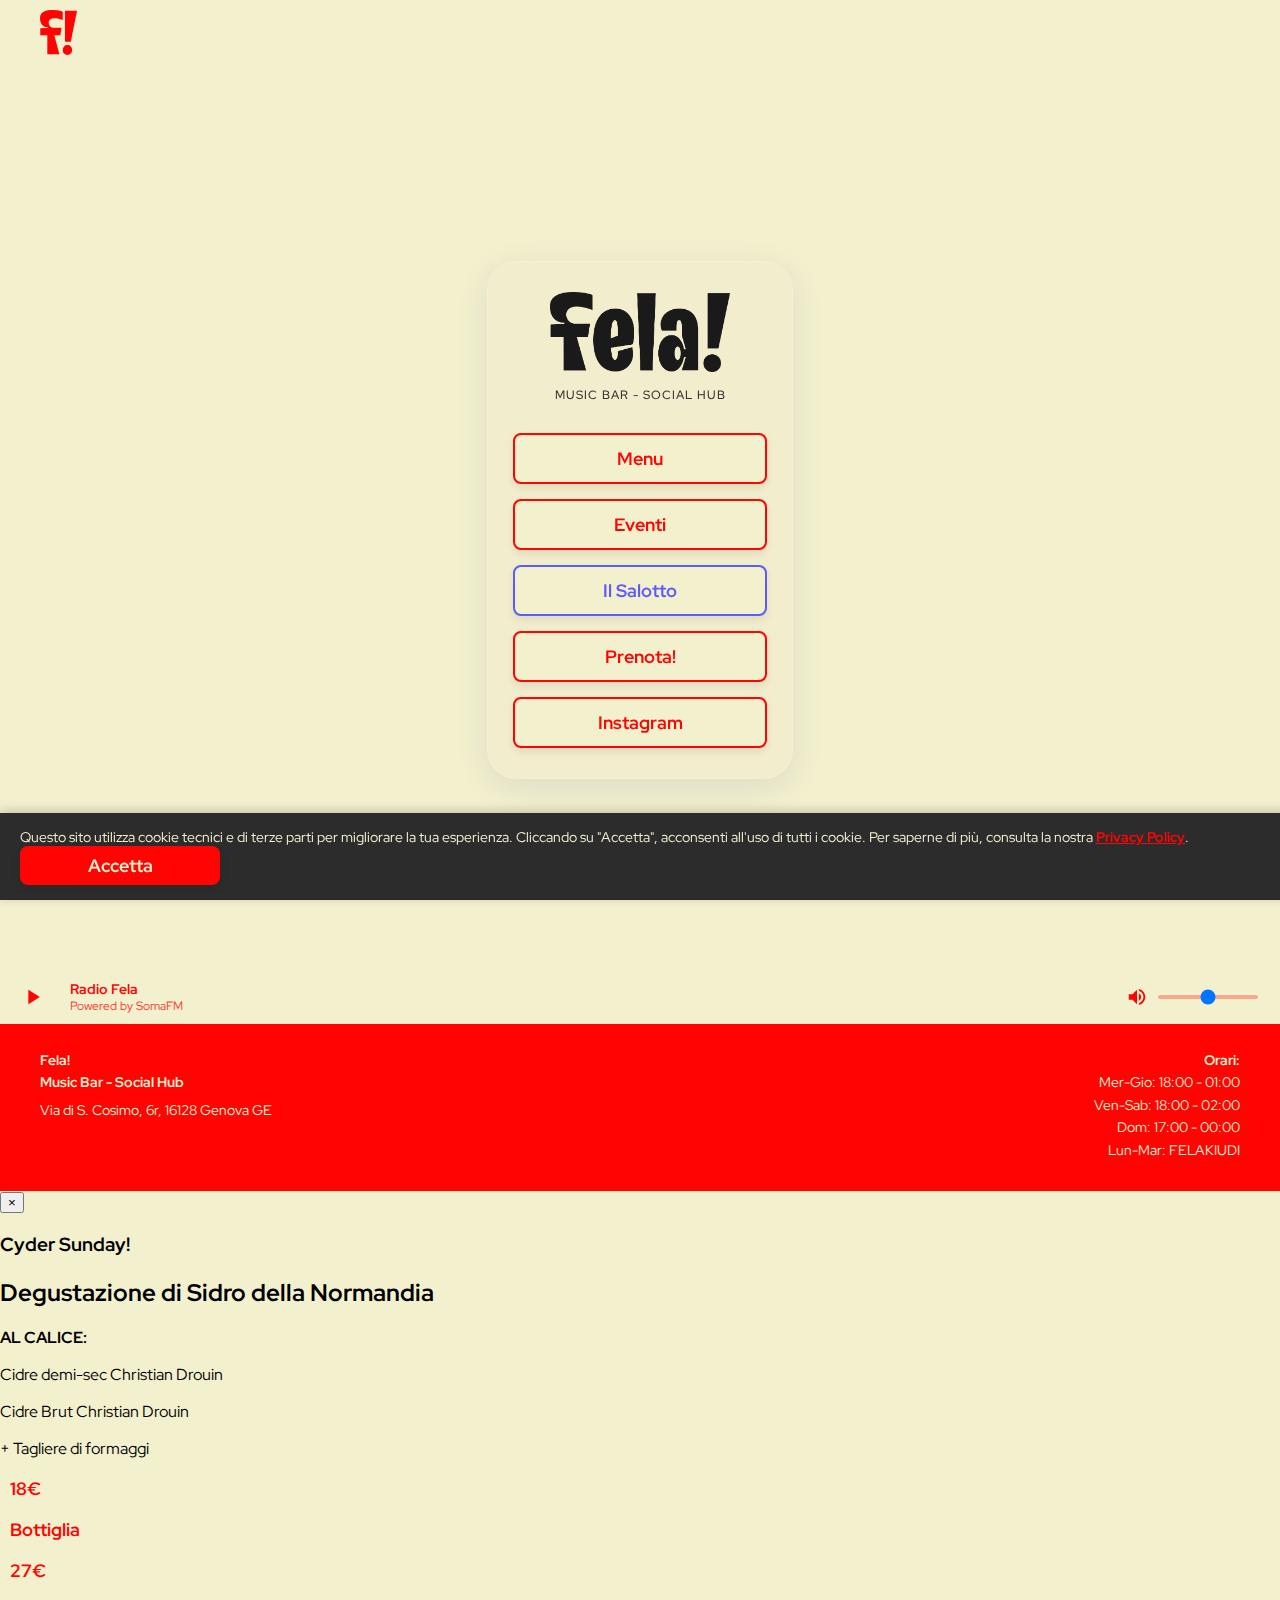
<file: index.html>
<!DOCTYPE html>
<html lang="it">
<head>
    <meta charset="UTF-8">
    <meta name="viewport" content="width=device-width, initial-scale=1.0">
    <meta name="description" content="Music Bar e Social Hub nel cuore di Genova. Scopri il nostro menu e gli eventi musicali. Un punto di riferimento per drink, cultura e buona musica.">
    <title>Fela! Music Bar - Social Hub</title>
    <!-- Google Fonts: Red Hat Display -->
    <link rel="preconnect" href="https://fonts.googleapis.com" crossorigin>
    <link rel="preconnect" href="https://fonts.gstatic.com" crossorigin>
    <link href="https://fonts.googleapis.com/css2?family=Red+Hat+Display:wght@400;500;700&display=swap" rel="stylesheet">
    <!-- Favicon -->
    <link rel="icon" href="images/favicon.ico" sizes="any">
    
    <!-- Force HTTPS Redirect (Esclude localhost per lo sviluppo) -->
    <script>
        if (location.protocol !== 'https:' && location.hostname !== 'localhost' && location.hostname !== '127.0.0.1') {
            location.replace('https://' + location.hostname + location.pathname + location.search);
        }
    </script>

    <link rel="icon" href="images/fela_favicon.svg" type="image/svg+xml">
    <link rel="apple-touch-icon" href="images/appletouch_favicon_fela.png">
    <link rel="manifest" href="site.webmanifest">
    
    <!-- Abilita le View Transitions per animazioni fluide tra le pagine -->
    <meta name="theme-color" content="#f3f0ce">
    <meta name="apple-mobile-web-app-capable" content="yes">
    <meta name="apple-mobile-web-app-status-bar-style" content="default">
    <meta name="view-transition" content="same-origin">

    <!-- 1. Precarica il file CSS completo in background -->
    <link rel="preload" href="css/style.css?v=fix_1" as="style" onload="this.onload=null;this.rel='stylesheet'">
    <noscript><link rel="stylesheet" href="css/style.css?v=fix_1"></noscript>
    <link rel="stylesheet" href="css/cookie-banner.css">
    
    <!-- Google tag (gtag.js) - INCOLLA QUI IL TUO CODICE GOOGLE ANALYTICS -->
    <!-- Sostituisci G-XXXXXXXXXX con il tuo ID di misurazione reale -->
    <script async src="https://www.googletagmanager.com/gtag/js?id=G-79CC36NDY9"></script>
    <script>
        window.dataLayer = window.dataLayer || [];
        function gtag(){dataLayer.push(arguments);}
        gtag('js', new Date());

        gtag('config', 'G-79CC36NDY9');
    </script>

    <!-- Script bloccante per prevenire il "flash" del loader (FOUC) -->
    <script>
        // Questo script viene eseguito immediatamente. Se l'utente ha già visitato la homepage
        // in questa sessione, aggiunge una classe all'elemento <html> per nascondere
        // il loader tramite CSS prima ancora che il body venga renderizzato.
        if (sessionStorage.getItem('hasVisitedHomepage') === 'true') { document.documentElement.classList.add('loader-hidden'); }
    </script>

    <!-- OTTIMIZZAZIONE: Critical CSS Inlining -->
    <!-- Questi stili sono necessari per il rendering immediato della parte "above-the-fold" della homepage. -->
    <style>
        /* --- Stili per il Loading Screen --- */
        #loader-wrapper {
            position: fixed; top: 0; left: 0; width: 100%; height: 100%;
            background-color: #1a1a1aff;
            display: flex; justify-content: center; align-items: center;
            z-index: 9999;
            transition: opacity 0.7s ease, visibility 0.7s ease;
        }
        html.loader-hidden #loader-wrapper {
            opacity: 0; visibility: hidden; transition: none;
        }
        .loader-logo {
            width: 100px; height: auto;
            animation: wobble 1.8s ease-in-out infinite, reveal-bottom-to-top 1s ease-out forwards;
            filter: invert(1);
            clip-path: inset(100% 0 0 0);
        }
        @keyframes wobble {
          0%, 100% { transform: translateX(0%) rotate(0deg); }
          15% { transform: translateX(-15%) rotate(-5deg); }
          30% { transform: translateX(10%) rotate(3deg); }
          45% { transform: translateX(-10%) rotate(-3deg); }
          60% { transform: translateX(5%) rotate(2deg); }
          75% { transform: translateX(-2%) rotate(-1deg); }
        }
        @keyframes reveal-bottom-to-top {
            0% { clip-path: inset(100% 0 0 0); }
            100% { clip-path: inset(0 0 0 0); }
        }

        /* --- Stili Generali Critici --- */
        body {
            margin: 0; padding: 0; height: 100%;
            font-family: "Red Hat Display", sans-serif;
            background-color: #f3f0ce;
        }
        body.home-page {
            background-color: #f3f0ce;
        }
        .visually-hidden {
            position: absolute; width: 1px; height: 1px; padding: 0; margin: -1px;
            overflow: hidden; clip: rect(0, 0, 0, 0); white-space: nowrap; border: 0;
        }

        /* --- Stili Critici per la Landing Page --- */
        .landing-container {
            display: flex; flex-direction: column; justify-content: center; align-items: center;
            height: 100vh; text-align: center; padding: 20px;
            position: relative; z-index: 10; box-sizing: border-box;
            background-color: transparent;
            pointer-events: none;
        }
        .glass-container {
            background: rgba(244, 190, 190, 0.066);
            backdrop-filter: blur(4px); -webkit-backdrop-filter: blur(12px);
            border-radius: 30px; border: 1px solid rgba(255, 255, 255, 0.18);
            box-shadow: 0 8px 32px 0 rgba(31, 38, 135, 0.1);
            padding: 30px 25px;
            display: flex; flex-direction: column; align-items: center;
            pointer-events: auto;
        }
        .logo {
            max-width: 180px; height: auto;
        }
        .home-page .logo {
            filter: none;
        }
        .claim {
            color: #333; font-size: 12px; font-weight: 500;
            margin: 15px 0 30px 0; text-transform: uppercase; letter-spacing: 1px;
        }
        .button-container {
            display: flex; flex-direction: column; gap: 15px;
        }
        .btn {
            display: flex; justify-content: center; align-items: center;
            padding: 12px 25px; min-width: 200px;
            background-color: #f3f0ce; color: #ff0403;
            text-decoration: none; border-radius: 8px; border: 2px solid #ff0403;
            font-size: 18px; font-family: "Red Hat Display", sans-serif; font-weight: 700;
            transition: background-color 0.3s ease, color 0.3s ease, transform 0.2s ease;
            text-align: center; cursor: pointer;
        }
        .btn:hover {
            background-color: #ff0403; color: #f3f0ce; transform: scale(1.05);
        }
        .btn.btn-salotto {
            color: #5b5bffff; border-color: #5b5bffff;
        }
        .btn.btn-salotto:hover {
            background-color: #5b5bffff; color: #f3f0ce;
        }
    </style>
</head>
<body class="home-page">

    <!-- Loading Screen -->
    <header class="site-header-nav">
        <div class="nav-container">
            <a href="index.html" class="nav-logo">
                <img src="images/f!_logo_rosso.svg" alt="Logo Fela! Music Bar Genova">
            </a>
            <button class="hamburger-menu" aria-label="Apri menu" aria-expanded="false">
                <span class="hamburger-line"></span>
                <span class="hamburger-line"></span>
                <span class="hamburger-line"></span>
            </button>
            <button id="navbar-notification-btn" class="notification-bell-btn" aria-label="Attiva Notifiche" style="display: none;">
                <svg xmlns="http://www.w3.org/2000/svg" height="28px" viewBox="0 0 24 24" width="28px" fill="currentColor"><path d="M0 0h24v24H0V0z" fill="none"/><path d="M12 22c1.1 0 2-.9 2-2h-4c0 1.1.9 2 2 2zm6-6v-5c0-3.07-1.63-5.64-4.5-6.32V4c0-.83-.67-1.5-1.5-1.5s-1.5.67-1.5 1.5v.68C7.64 5.36 6 7.92 6 11v5l-2 2v1h16v-1l-2-2zm-2 1H8v-6c0-2.48 1.51-4.5 4-4.5s4 2.02 4 4.5v6z"/></svg>
            </button>
        </div>
    </header>

    <div id="animation-container"></div>
    <div id="loader-wrapper">
        <img src="images/logoblack.webp" alt="Caricamento..." class="loader-logo">
    </div>

    <main id="landing-background" class="landing-container">
        
        <div class="glass-container">
            <img src="images/logoblack.webp" alt="Logo Fela!" class="logo" fetchpriority="high">

            <!-- Intestazione H1 per SEO e accessibilità, nascosta visivamente -->
            <h1 class="visually-hidden">Fela! Music Bar - Social Hub a Genova</h1>

            <p class="claim">Music Bar - Social Hub</p>
    
            <!-- Contenitore per i bottoni -->
            <div class="button-container">
                <a href="menu.html" class="btn">Menu</a>
                <a href="eventi.html" class="btn">Eventi</a>
                <!--<a href="brunch.html" class="btn btn-brunch">Il Brunch</a> -->
                <a href="salotto.html" class="btn btn-salotto">Il Salotto</a>
                <a href="prenota.html" id="un-tavolo-btn" class="btn">Prenota!</a>
                <!--
                    target="_blank" apre il link in una nuova scheda.
                    rel="noopener noreferrer" è per la sicurezza.
                -->
                <!-- <a href="transatlantica.html" id="transatlantica-btn" class="btn">Transatlantica<br>Takeover</a> -->
                <a href="https://www.instagram.com/fela.genova/" target="_blank" rel="noopener noreferrer" class="btn">Instagram</a>
                <!-- Pulsante Installa App (nascosto di default, visibile solo se installabile) -->
                <button id="install-app-btn" class="btn" style="display: none;">Installa App</button>
            </div>
        </div>
    </main>

    <!-- Music Player -->
    <div id="music-player-container">
        <audio id="soma-player" src="https://ice1.somafm.com/reggae-256-mp3" preload="none"></audio>
        <button id="play-pause-btn" class="player-btn" aria-label="Play/Pause">
            <svg class="play-icon" viewBox="0 0 24 24"><path d="M8 5v14l11-7z"/></svg>
            <svg class="pause-icon" viewBox="0 0 24 24" style="display: none;"><path d="M6 19h4V5H6v14zm8-14v14h4V5h-4z"/></svg>
        </button>
        <div id="track-info">
            <div class="track-title">Radio Fela</div>
            <div class="track-artist">Powered by SomaFM</div>
        </div>
        <div class="volume-control">
            <svg class="volume-icon" viewBox="0 0 24 24"><path d="M3 9v6h4l5 5V4L7 9H3zm13.5 3c0-1.77-1.02-3.29-2.5-4.03v8.05c1.48-.73 2.5-2.25 2.5-4.02zM14 3.23v2.06c2.89.86 5 3.54 5 6.71s-2.11 5.85-5 6.71v2.06c4.01-.91 7-4.49 7-8.77s-2.99-7.86-7-8.77z"/></svg>
            <input type="range" id="volume-slider" min="0" max="1" step="0.05" value="0.5" aria-label="Volume">
        </div>
    </div>

    <footer class="site-footer">
        <div class="footer-left">
            <p><strong>Fela!<br>Music Bar - Social Hub</strong></p>
            <a href="https://maps.app.goo.gl/zhNrFjCBpWnWwXuP9" target="_blank" rel="noopener noreferrer">
                <p>Via di S. Cosimo, 6r, 16128 Genova GE</p>
            </a>
        </div>
        <div class="footer-right">
            <p>
                <strong>Orari:</strong><br>
                Mer-Gio: 18:00 - 01:00<br>
                Ven-Sab: 18:00 - 02:00<br>
                Dom: 17:00 - 00:00<br>
                Lun-Mar: FELAKIUDI
            </p>
        </div>
    </footer>

    <!-- Banner per il consenso dei cookie -->
    <div id="cookie-banner" class="cookie-banner">
        <p>
            Questo sito utilizza cookie tecnici e di terze parti per migliorare la tua esperienza. Cliccando su "Accetta", acconsenti all'uso di tutti i cookie. Per saperne di più, consulta la nostra <a href="privacy.html" target="_blank">Privacy Policy</a>.
        </p>
        <button id="cookie-accept-btn" class="btn">Accetta</button>
    </div>

    <!-- POPUP SPECIALE PERSIANO (Temporaneo) -->
    <div id="persian-popup" class="promo-popup-overlay">
        <div class="promo-popup-content" style="border-image-source: none; border-color: #019e51ff; border-style: solid; border-width: 5px;">
            <button id="persian-close-btn" class="promo-popup-close" style="color: #019e51ff;">&times;</button>
            <h3 style="color: #019e51ff; font-weight: 900; margin-bottom: 5px;">MI SONO PERSO DA FELA</h3>
            <p style="text-transform: uppercase; font-weight: 700; color: #019e51ff; margin-bottom: 20px;">Degustazione persiana</p>
            
            <ul class="promo-menu-list" style="text-align: left; color: #019e51ff; margin: 20px 0; list-style: none; padding: 0;">
                <li style="display: block; margin-bottom: 12px; line-height: 1.4;">• <strong>Polpette di melanzane</strong> con salsa di concentrato di melograno e NOCI.</li>
                <li style="display: block; margin-bottom: 12px; line-height: 1.4;">• <strong>SAMUSA</strong>: pasta fritta ripieno di verdure e spezie persiane.</li>
                <li style="display: block; margin-bottom: 12px; line-height: 1.4;">• <strong>Hummus</strong>: salsa di ceci e crema di sesamo.</li>
                <li style="display: block; margin-bottom: 12px; line-height: 1.4;">• <strong>MASTOKHIAR</strong>: yogurt denso, cetrioli, menta, pistacchio, fior di rosa.</li>
                <li style="display: block; margin-bottom: 12px; line-height: 1.4;">• <strong>Riso basmati</strong>, crespino, uva sultanino, scorza d'arancio, zafferano.</li>
                <li style="display: block; margin-bottom: 12px; line-height: 1.4;">• <strong>Pane libanese</strong>.</li>
            </ul>
            
            <div style="font-size: 32px; font-weight: 900; color: #019e51ff; margin-bottom: 20px;">10 €</div>
        </div>
    </div>

    <!-- POPUP SPECIALE CIDRE (Temporaneo) -->
    <div id="cidre-popup">
        <div class="popup-box">
            <button id="cidre-close-btn" class="popup-close-btn">&times;</button>
            <h3>Cyder Sunday!</h3>
            <h2>Degustazione di Sidro della Normandia </h2>
            <p style="font-weight: 700; text-transform: uppercase; margin-bottom: 10px;">Al calice:</p>
            <p>Cidre demi-sec Christian Drouin</p>
            <p>Cidre Brut Christian Drouin</p>
            <p style="margin-top: 15px;">+ Tagliere di formaggi</p>
            <p class="price">18€</p>
            <p class="price">Bottiglia</p>
            <p class="price">27€</p>
        </div>
    </div>

    <script src="js/main.js" defer></script>
    <!-- 3. Carica lo script in modo differito per non bloccare il rendering -->
    <script src="js/loader.js" defer></script>
    <script src="js/music-player.js" defer></script>
    <script src="js/cookie-banner.js" defer></script>
    <script src="js/animations.js" defer></script>
    <script src="js/booking.js" defer></script> <!-- Contiene la logica per le notifiche -->
    <script src="js/pwa.js?v=2" defer></script>

    <!-- Registrazione Service Worker per PWA e supporto Offline -->
    <script>
        if ('serviceWorker' in navigator) {
            window.addEventListener('load', () => {
                navigator.serviceWorker.register('service-worker.js')
                    .then(registration => {
                        console.log('ServiceWorker registrato con successo:', registration.scope);
                        registration.update(); // Forza l'aggiornamento
                    })
                    .catch(error => {
                        console.log('Registrazione ServiceWorker fallita:', error);
                    });
            });
        }

        // Logica per il Popup Persiano (Attivo fino alle 02:00 del 26 Marzo 2026)
        document.addEventListener('DOMContentLoaded', () => {
            const now = new Date();
            // Mese 2 = Marzo (0-indexed)
            const startPersian = new Date(2026, 2, 18, 0, 0, 0);
            const endPersian = new Date(2026, 2, 26, 2, 0, 0);

            if (now >= startPersian && now <= endPersian) {
                const pPopup = document.getElementById('persian-popup');
                const pCloseBtn = document.getElementById('persian-close-btn');
                
                if (pPopup) {
                    // Appare dopo 1.5 secondi per dare spazio al caricamento degli asset
                    setTimeout(() => {
                        pPopup.classList.add('visible');
                    }, 1500);
                    
                    if (pCloseBtn) pCloseBtn.addEventListener('click', () => pPopup.classList.remove('visible'));
                    pPopup.addEventListener('click', (e) => { if (e.target === pPopup) pPopup.classList.remove('visible'); });
                }
            }
        });

        // Logica per il Popup Cidre (Domenica 8 Marzo 17:00 - Lunedì 9 Marzo 01:00)
        document.addEventListener('DOMContentLoaded', () => {
            const now = new Date();
            // Mese 2 = Marzo (0-indexed)
            const start = new Date(2026, 2, 8, 17, 0, 0); // 8 Marzo 17:00
            const end = new Date(2026, 2, 9, 1, 0, 0);    // 9 Marzo 01:00

            if (now >= start && now <= end) {
                const popup = document.getElementById('cidre-popup');
                const closeBtn = document.getElementById('cidre-close-btn');
                
                if (popup) {
                    // Mostra dopo 1.5 secondi
                    setTimeout(() => {
                        popup.classList.add('visible');
                    }, 1500);
                    
                    if (closeBtn) {
                        closeBtn.addEventListener('click', () => popup.classList.remove('visible'));
                    }
                    
                    popup.addEventListener('click', (e) => {
                        if (e.target === popup) popup.classList.remove('visible');
                    });
                }
            }
        });
    </script>
</body>
</html>
</file>
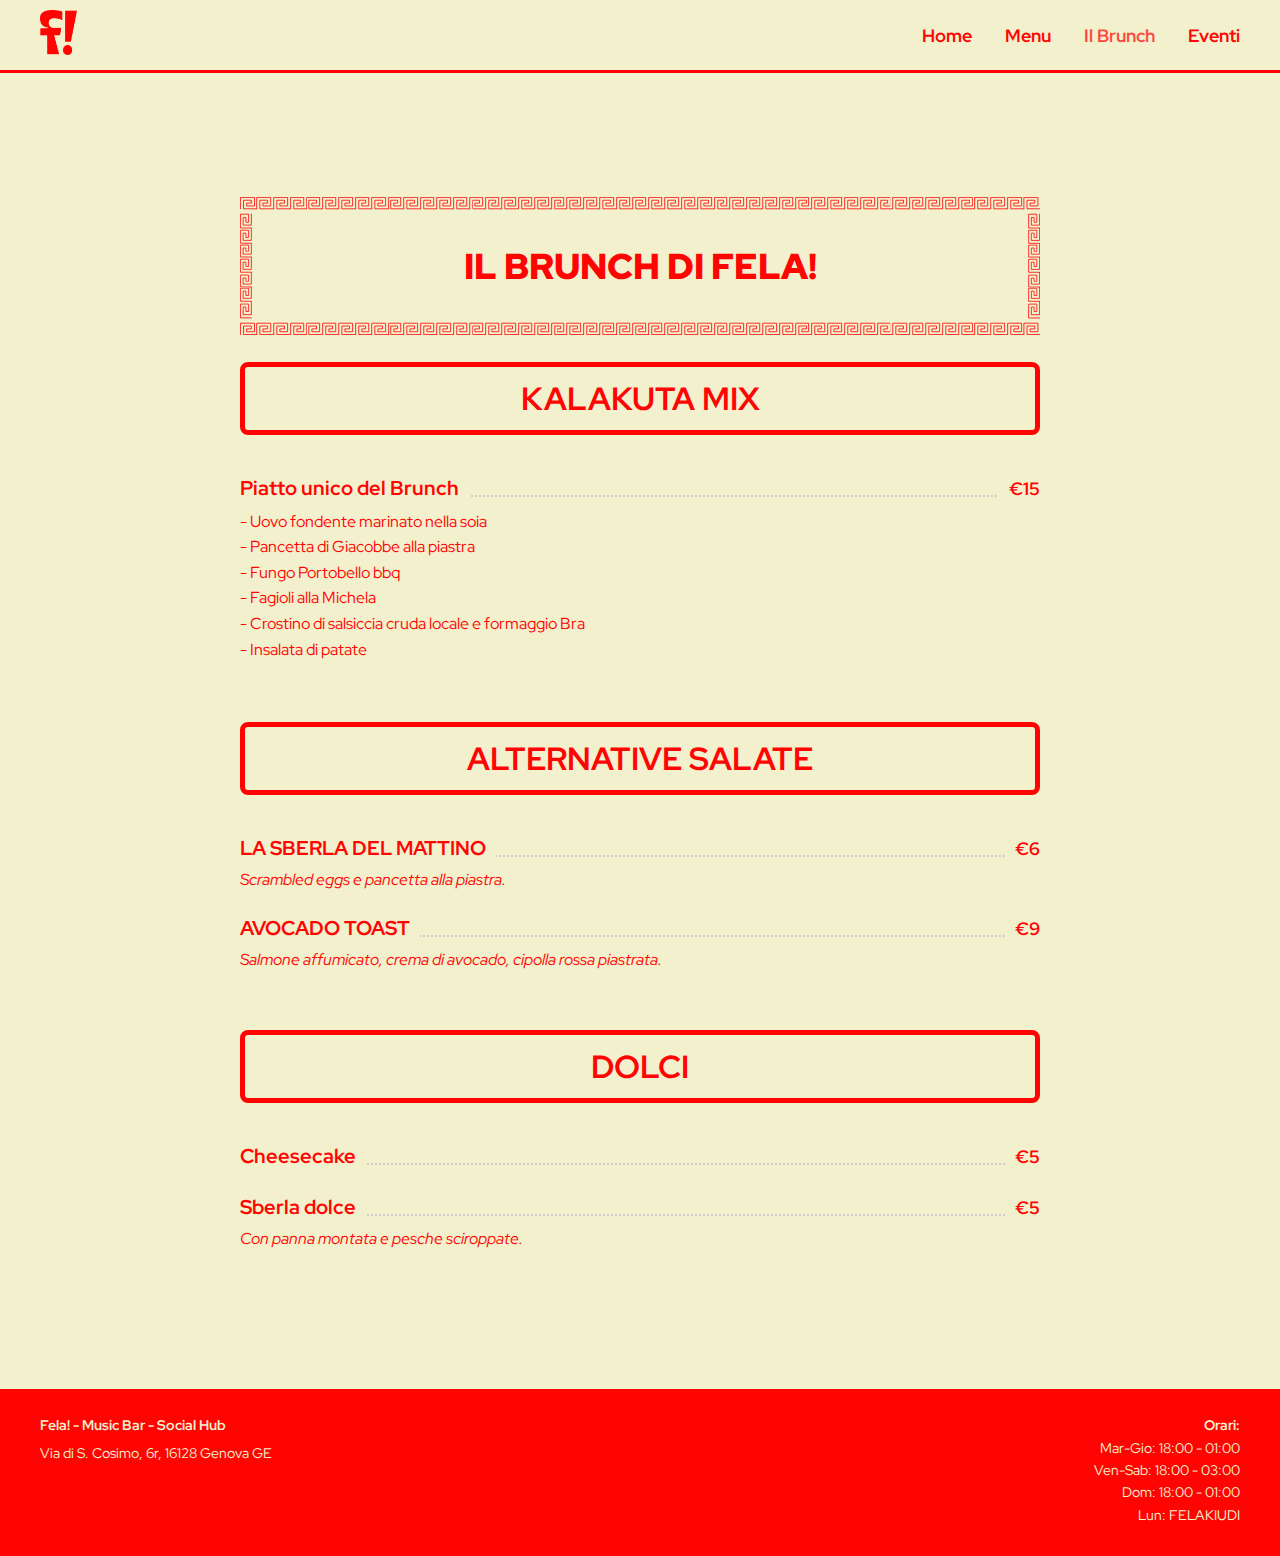
<file: brunch.html>
<!DOCTYPE html>
<html lang="it">
<head>
    <meta charset="UTF-8">
    <meta name="viewport" content="width=device-width, initial-scale=1.0">
    <title>Il Brunch di Fela!</title>
    <!-- Google Fonts: Red Hat Display -->
    <link rel="preconnect" href="https://fonts.googleapis.com">
    <link rel="preconnect" href="https://fonts.gstatic.com" crossorigin>
    <link href="https://fonts.googleapis.com/css2?family=Red+Hat+Display:wght@400;500;700;900&display=swap" rel="stylesheet">
    <link rel="stylesheet" href="css/style.css">
</head>
<body>
    <!-- Contenitore per le animazioni -->
    <div id="animation-container"></div>
    
    <header class="site-header-nav">
        <div class="nav-container">
            <a href="index.html" class="nav-logo">
                <img src="images/f!_logo.png" alt="Fela! Logo">
            </a>
            <button class="hamburger-menu" aria-label="Apri menu" aria-expanded="false">
                <span class="hamburger-line"></span>
                <span class="hamburger-line"></span>
                <span class="hamburger-line"></span>
            </button>
            <nav class="main-nav">
                <a href="index.html">Home</a>
                <a href="menu.html">Menu</a>
                <a href="brunch.html" id="brunch-nav-link" class="active">Il Brunch</a>
                <a href="eventi.html">Eventi</a>
            </nav>
        </div>
    </header>

    <div class="page-container">
        <h1>Il Brunch di Fela!</h1>

        <!-- Categoria KALAKUTA MIX -->
        <div class="menu-category">
            <h2 class="category-title">Kalakuta Mix</h2>
            <section class="menu-section">
                <div class="menu-item">
                    <div class="menu-item-header">
                        <h4>Piatto unico del Brunch</h4>
                        <span class="price">€15</span>
                    </div>
                    <p class="description" style="font-style: normal; line-height: 1.6;">
                        - Uovo fondente marinato nella soia<br>
                        - Pancetta di Giacobbe alla piastra<br>
                        - Fungo Portobello bbq<br>
                        - Fagioli alla Michela<br>
                        - Crostino di salsiccia cruda locale e formaggio Bra<br>
                        - Insalata di patate
                    </p>
                </div>
            </section>
        </div>

        <!-- Categoria ALTERNATIVE SALATE -->
        <div class="menu-category">
            <h2 class="category-title">Alternative Salate</h2>
            <section class="menu-section">
                <div class="menu-item">
                    <div class="menu-item-header">
                        <h4>LA SBERLA DEL MATTINO</h4>
                        <span class="price">€6</span>
                    </div>
                    <p class="description">Scrambled eggs e pancetta alla piastra.</p>
                </div>
                <div class="menu-item">
                    <div class="menu-item-header">
                        <h4>AVOCADO TOAST</h4>
                        <span class="price">€9</span>
                    </div>
                    <p class="description">Salmone affumicato, crema di avocado, cipolla rossa piastrata.</p>
                </div>
            </section>
        </div>

        <!-- Categoria DOLCI -->
        <div class="menu-category">
            <h2 class="category-title">Dolci</h2>
            <section class="menu-section">
                <div class="menu-item">
                    <div class="menu-item-header">
                        <h4>Cheesecake</h4>
                        <span class="price">€5</span>
                    </div>
                </div>
                <div class="menu-item">
                    <div class="menu-item-header">
                        <h4>Sberla dolce</h4>
                        <span class="price">€5</span>
                    </div>
                    <p class="description">Con panna montata e pesche sciroppate.</p>
                </div>
            </section>
        </div>
    </div>

    <footer class="site-footer">
        <div class="footer-left">
            <p><strong>Fela! - Music Bar - Social Hub</strong></p>            
            <a href="https://maps.app.goo.gl/zhNrFjCBpWnWwXuP9" target="_blank" rel="noopener noreferrer">
                <p>Via di S. Cosimo, 6r, 16128 Genova GE</p>
            </a>
        </div>
        <div class="footer-right">
            <p><strong>Orari:</strong><br>Mar-Gio: 18:00 - 01:00<br>Ven-Sab: 18:00 - 03:00<br>Dom: 18:00 - 01:00<br>Lun: FELAKIUDI</p>
        </div>
    </footer>

    <!-- Pop-up per il bottone Brunch (copiato da index.html) -->
    <div id="brunch-popup" class="brunch-popup-overlay">
        <div class="brunch-popup-content">
            <button id="brunch-close-btn" class="brunch-popup-close" aria-label="Chiudi">&times;</button>
            <p>Domenica 19 Ottobre</p>
            <h4>KALAKUTA BRUNCH</h4>
            <p>dalle 11.00</p>
        </div>
    </div>

    <a href="#" id="back-to-top" class="back-to-top-btn" title="Torna su">↑</a>
    <script src="js/animations.js"></script>
    <script src="js/main.js"></script>
    <script src="js/brunch-logic.js" defer></script>

</body>
</html>
</file>
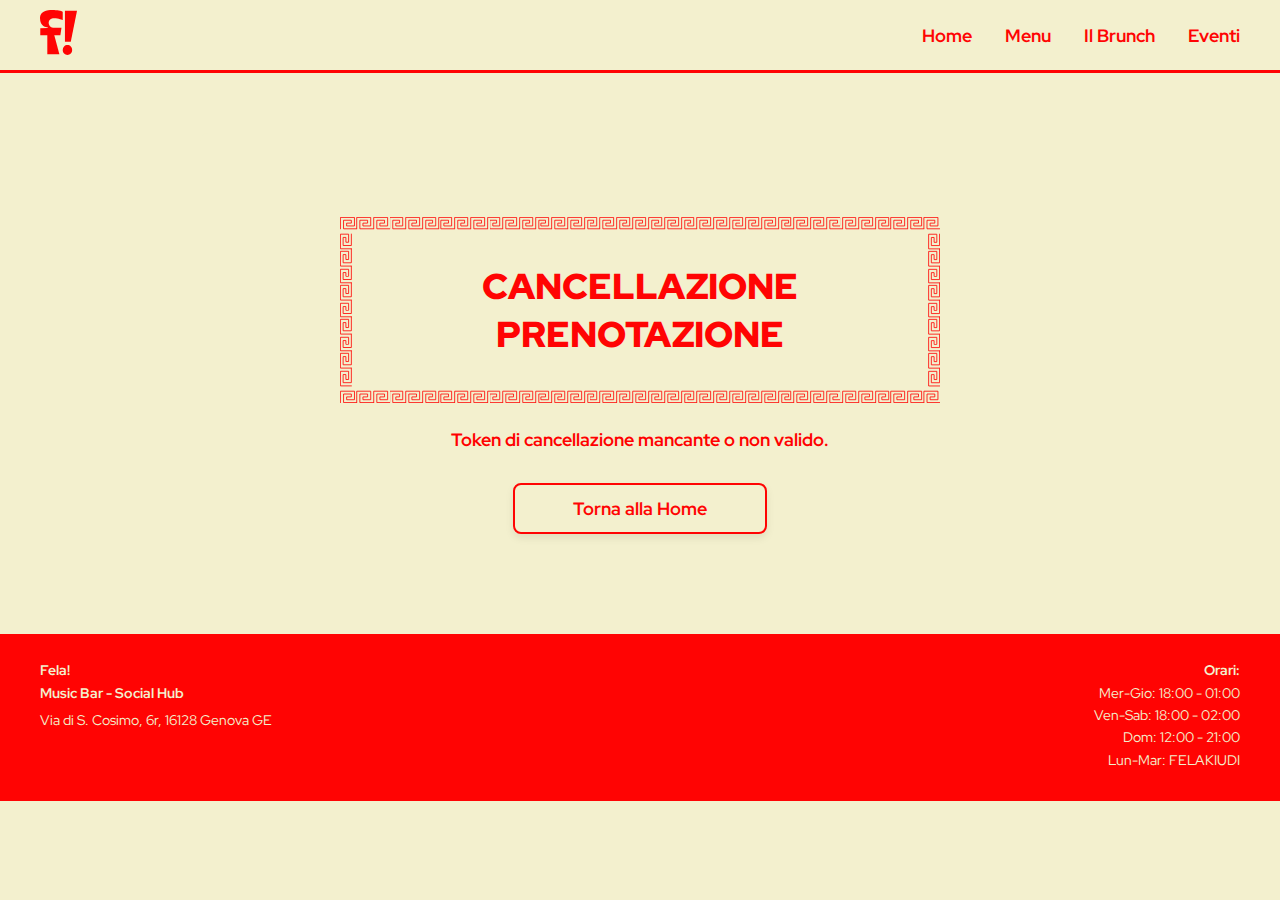
<file: cancellazione.html>
<!DOCTYPE html>
<html lang="it">
<head>
    <meta charset="UTF-8">
    <meta name="viewport" content="width=device-width, initial-scale=1.0">
    <title>Cancellazione Prenotazione - Fela!</title>
    <link rel="preconnect" href="https://fonts.googleapis.com" crossorigin>
    <link rel="preconnect" href="https://fonts.gstatic.com" crossorigin>
    <link href="https://fonts.googleapis.com/css2?family=Red+Hat+Display:wght@400;500;700&display=swap" rel="stylesheet">
    <link rel="icon" href="images/favicon.ico" sizes="any">
    <link rel="icon" href="images/fela_favicon.svg" type="image/svg+xml">
    <link rel="apple-touch-icon" href="images/appletouch_favicon_fela.png">
    <meta name="view-transition" content="same-origin">
    <link rel="stylesheet" href="css/style.css">
    <link rel="stylesheet" href="css/prenotazione.css">
</head>
<body>

    <header class="site-header-nav">
        <div class="nav-container">
            <a href="index.html" class="nav-logo">
                <img src="images/f!_logo_rosso.svg" alt="Logo Fela! Music Bar Genova">
            </a>
            <button class="hamburger-menu" aria-label="Apri menu" aria-expanded="false">
                <span class="hamburger-line"></span>
                <span class="hamburger-line"></span>
                <span class="hamburger-line"></span>
            </button>
            <nav class="main-nav">
                <a href="index.html">Home</a>
                <a href="menu.html">Menu</a>
                <a href="brunch.html">Il Brunch</a>
                <a href="eventi.html">Eventi</a>
            </nav>
        </div>
    </header>

    <main class="page-container">
        <div class="booking-wrapper">
            <h1>Cancellazione Prenotazione</h1>
            <div id="cancellation-message" style="margin-top: 25px; font-size: 18px; font-weight: 700; min-height: 25px;">
                Cancellazione in corso...
            </div>
            <a href="index.html" class="btn" style="margin-top: 30px; display: none;" id="home-button">Torna alla Home</a>
        </div>
    </main>

    <footer class="site-footer">
        <div class="footer-left">
            <p><strong>Fela!<br>Music Bar - Social Hub</strong></p>
            <a href="https://maps.app.goo.gl/zhNrFjCBpWnWwXuP9" target="_blank" rel="noopener noreferrer">
                <p>Via di S. Cosimo, 6r, 16128 Genova GE</p>
            </a>
        </div>
        <div class="footer-right">
            <p>
                <strong>Orari:</strong><br>
                Mer-Gio: 18:00 - 01:00<br>
                Ven-Sab: 18:00 - 02:00<br>
                Dom: 12:00 - 21:00<br>
                Lun-Mar: FELAKIUDI
            </p>
        </div>
    </footer>

    <script src="js/cancellation.js" defer></script>
    <script src="js/main.js" defer></script>

</body>
</html>
</file>
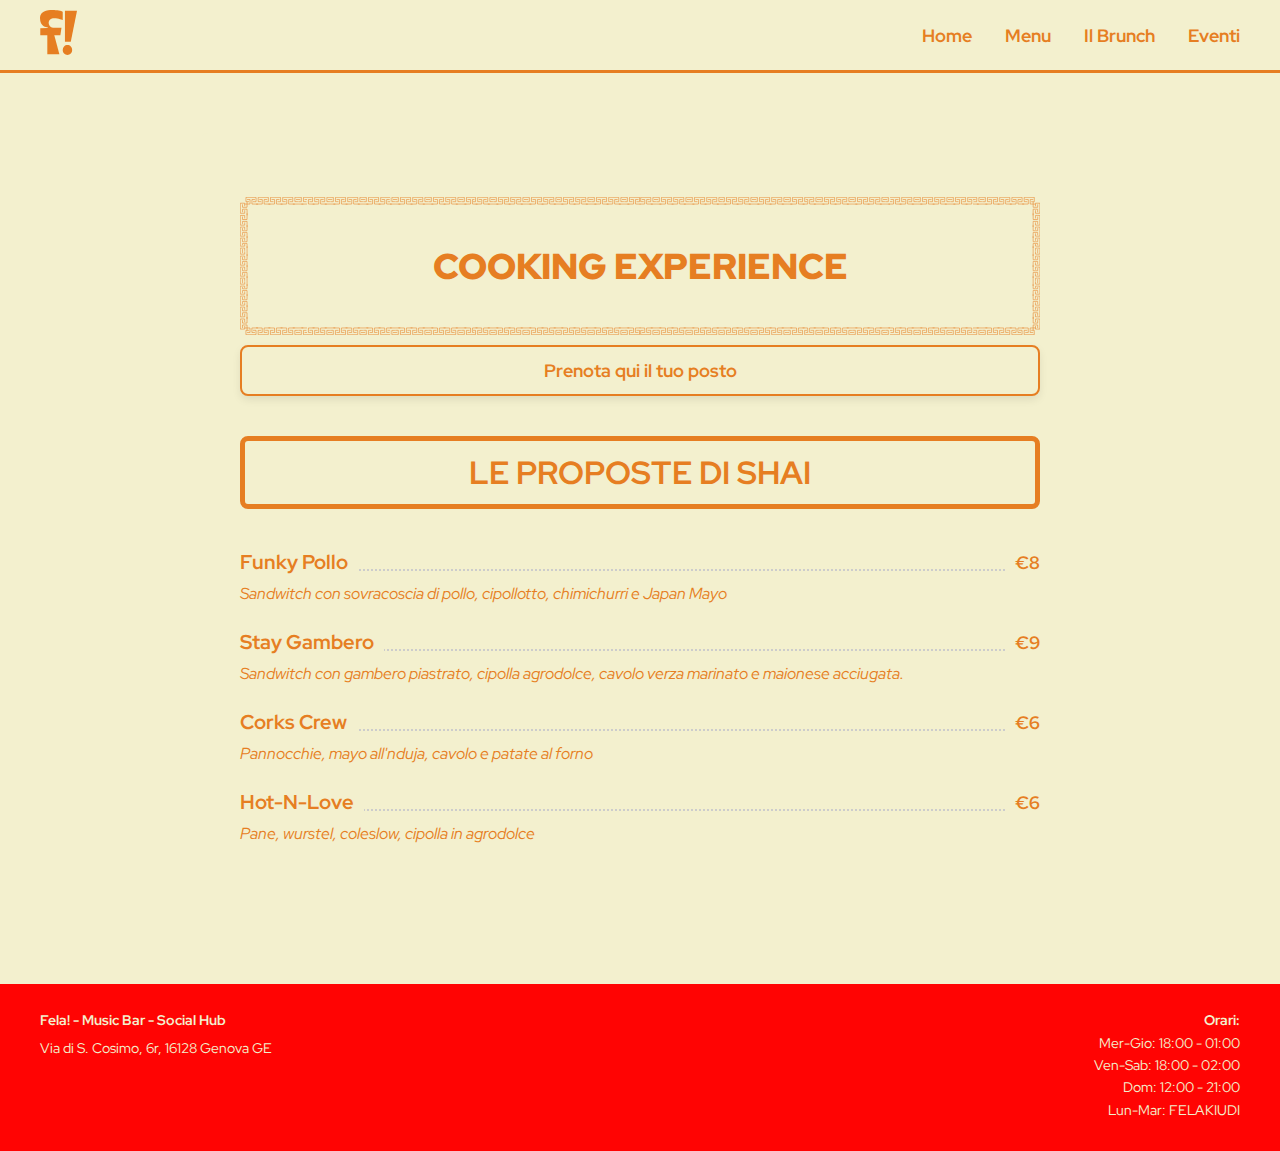
<file: cooking-experience.html>
<!DOCTYPE html>
<html lang="it">
<head>
    <meta charset="UTF-8">
    <meta name="viewport" content="width=device-width, initial-scale=1.0">
    <meta name="description" content="Scopri la Cooking Experience di Fela! a Genova. Un menu speciale con creazioni uniche come Funky Pollo e Stay Gambero. Prenota il tuo posto!">
    <title>Cooking Experience - Fela!</title>
    <!-- Google Fonts: Red Hat Display -->
    <link rel="preconnect" href="https://fonts.googleapis.com">
    <link rel="preconnect" href="https://fonts.gstatic.com" crossorigin>
    <link href="https://fonts.googleapis.com/css2?family=Red+Hat+Display:wght@400;500;700;900&display=swap" rel="stylesheet">
    <!-- Favicon -->
    <link rel="icon" href="images/favicon.ico" sizes="any">
    <link rel="icon" href="images/fela_favicon.svg" type="image/svg+xml">
    <link rel="apple-touch-icon" href="images/appletouch_favicon_fela.png">
    <link rel="stylesheet" href="css/style.css">

    <!-- Abilita le View Transitions per animazioni fluide tra le pagine -->
    <meta name="view-transition" content="same-origin">

    <!-- Google tag (gtag.js) -->
    <script async src="https://www.googletagmanager.com/gtag/js?id=G-79CC36NDY9"></script>
    <script>
        window.dataLayer = window.dataLayer || [];
        function gtag(){dataLayer.push(arguments);}
        gtag('js', new Date());

        gtag('config', 'G-79CC36NDY9');
    </script>
<body class="cooking-experience-page">    
<body>    
    
    <header class="site-header-nav">
        <div class="nav-container">
            <a href="index.html" class="nav-logo">
                <img src="images/f!_arancio.svg" alt="Logo Fela! Music Bar Genova">
            </a>
            <button class="hamburger-menu" aria-label="Apri menu" aria-expanded="false">
                <span class="hamburger-line"></span>
                <span class="hamburger-line"></span>
                <span class="hamburger-line"></span>
            </button>
            <nav class="main-nav">
                <a href="index.html">Home</a>
                <a href="menu.html">Menu</a>
                <a href="brunch.html">Il Brunch</a>
                <!-- <a href="salotto.html">Il Salotto di Fela!</a> -->
                <a href="eventi.html">Eventi</a>
            </nav>
        </div>
    </header>

    <div class="page-container">
        <h1>Cooking Experience</h1>

        <!-- Bottone di prenotazione -->
        <div class="brunch-booking-container">
            <a href="#" target="_blank" rel="noopener noreferrer" class="btn btn-cooking-booking">
                Prenota qui il tuo posto
            </a>
        </div>

        <!-- Categoria Prodotti -->
        <div class="menu-category">
            <h2 class="category-title">Le proposte di Shai</h2>
            <section class="menu-section">
                <div class="menu-item">
                    <div class="menu-item-header">
                        <h4>Funky Pollo</h4>
                        <span class="price">€8</span>
                    </div>
                    <p class="description">Sandwitch con sovracoscia di pollo, cipollotto, chimichurri e Japan Mayo</p>
                </div>
                <div class="menu-item">
                    <div class="menu-item-header">
                        <h4>Stay Gambero</h4>
                        <span class="price">€9</span>
                    </div>
                    <p class="description">Sandwitch con gambero piastrato, cipolla agrodolce, cavolo verza marinato e maionese acciugata.</p>
                </div>
                <div class="menu-item">
                    <div class="menu-item-header">
                        <h4>Corks Crew</h4>
                        <span class="price">€6</span>
                    </div>
                    <p class="description">Pannocchie, mayo all'nduja, cavolo e patate al forno</p>
                </div>
                <div class="menu-item">
                    <div class="menu-item-header">
                        <h4>Hot-N-Love</h4>
                        <span class="price">€6</span>
                    </div>
                    <p class="description">Pane, wurstel, coleslow, cipolla in agrodolce</p>
                </div>
            </section>
        </div>
    </div>

    <footer class="site-footer">
        <div class="footer-left">
            <p><strong>Fela! - Music Bar - Social Hub</strong></p>            
            <a href="https://maps.app.goo.gl/zhNrFjCBpWnWwXuP9" target="_blank" rel="noopener noreferrer">
                <p>Via di S. Cosimo, 6r, 16128 Genova GE</p>
            </a>
        </div>
        <div class="footer-right">
            <p>
                <strong>Orari:</strong><br>
                Mer-Gio: 18:00 - 01:00<br>
                Ven-Sab: 18:00 - 02:00<br>
                Dom: 12:00 - 21:00<br>
                Lun-Mar: FELAKIUDI
            </p>
        </div>
    </footer>

    <a href="#" id="back-to-top" class="back-to-top-btn" title="Torna su">↑</a>
    <script src="js/main.js"></script>

</body>
</html>
</file>
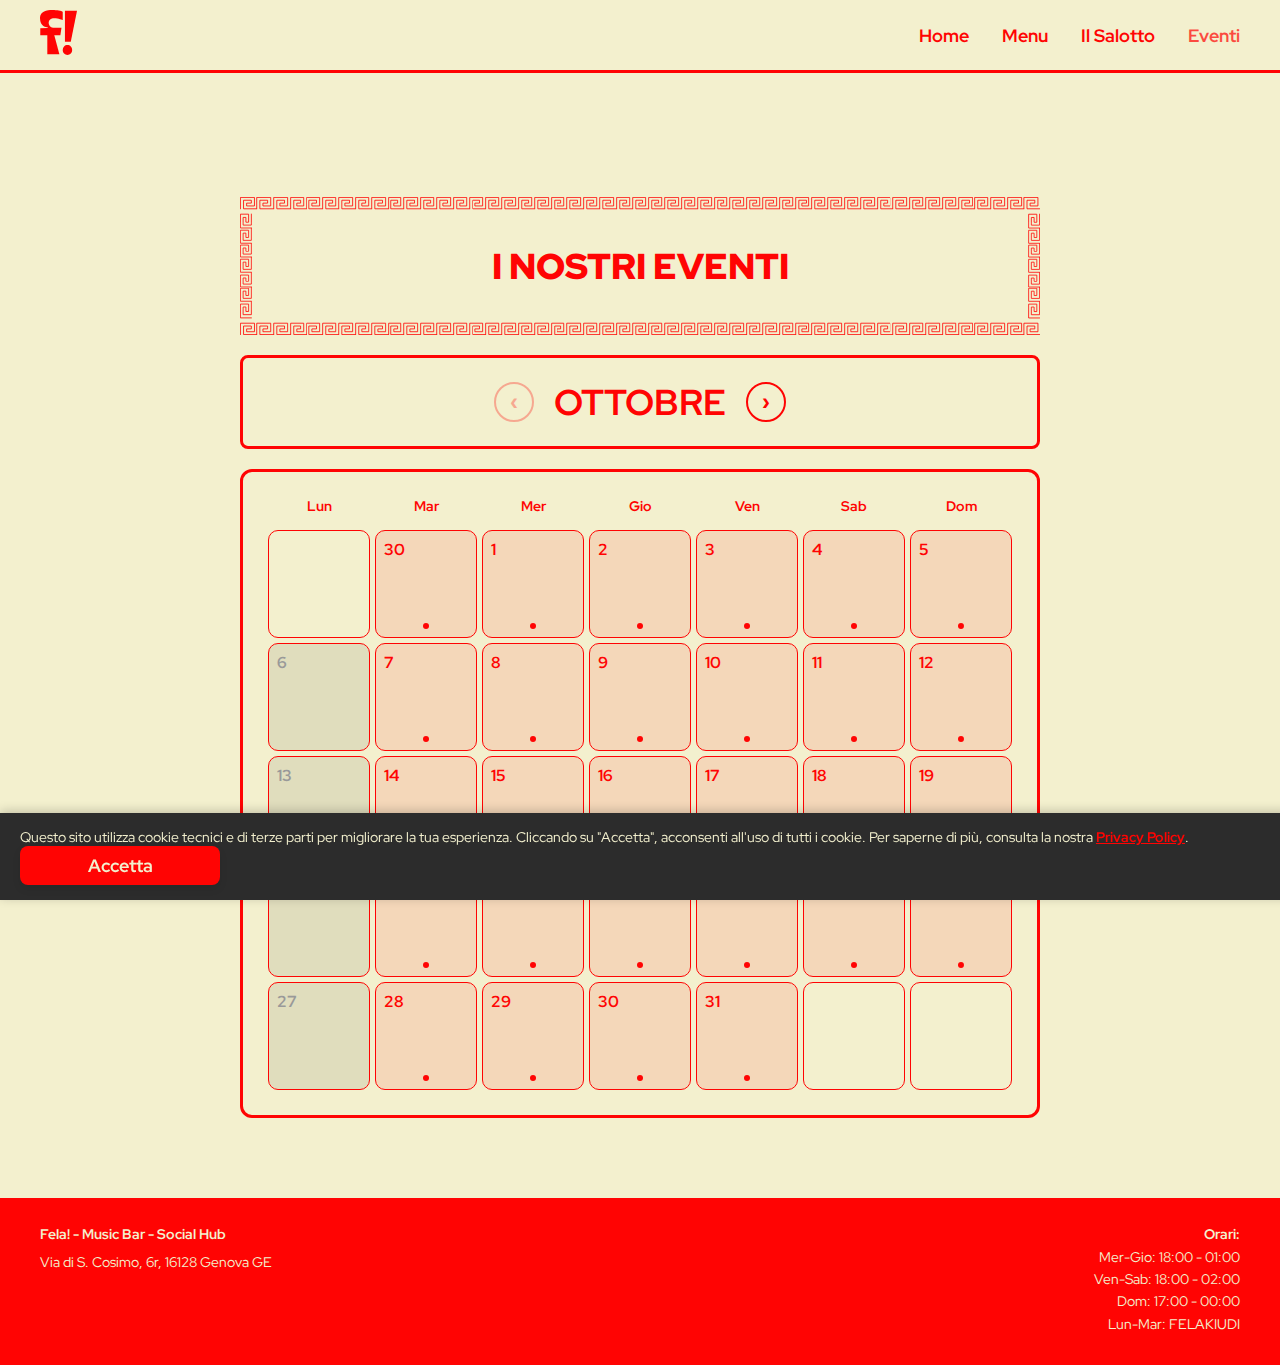
<file: eventi.html>
<!DOCTYPE html>
<html lang="it">
<head>
    <meta charset="UTF-8">
    <meta name="viewport" content="width=device-width, initial-scale=1.0">
    <meta name="description" content="Scopri il calendario eventi di Fela! a Genova. DJ set, musica dal vivo, degustazioni e serate a tema. Non perderti i prossimi appuntamenti nel nostro social hub.">
    <title>I Nostri Eventi</title>
    <!-- Google Fonts: Red Hat Display -->
    <link rel="preconnect" href="https://fonts.googleapis.com">
    <link rel="preconnect" href="https://fonts.gstatic.com" crossorigin>
    <link href="https://fonts.googleapis.com/css2?family=Red+Hat+Display:wght@400;500;700;900&display=swap" rel="stylesheet">
    <!-- Favicon -->
    <link rel="icon" href="images/favicon.ico" sizes="any">
    <link rel="icon" href="images/fela_favicon.svg" type="image/svg+xml">
    <link rel="apple-touch-icon" href="images/appletouch_favicon_fela.png">
    <link rel="manifest" href="site.webmanifest">
    <link rel="stylesheet" href="css/style.css">
    <link rel="stylesheet" href="css/cookie-banner.css">

    <!-- Abilita le View Transitions per animazioni fluide tra le pagine -->
    <meta name="theme-color" content="#f3f0ce">
    <meta name="apple-mobile-web-app-capable" content="yes">
    <meta name="apple-mobile-web-app-status-bar-style" content="default">
    <meta name="view-transition" content="same-origin">

    <!-- Google tag (gtag.js) - INCOLLA QUI IL TUO CODICE GOOGLE ANALYTICS -->
    <!-- Sostituisci G-XXXXXXXXXX con il tuo ID di misurazione reale -->
    <script async src="https://www.googletagmanager.com/gtag/js?id=G-79CC36NDY9"></script>
    <script>
        window.dataLayer = window.dataLayer || [];
        function gtag(){dataLayer.push(arguments);}
        gtag('js', new Date());

        gtag('config', 'G-79CC36NDY9');
    </script>
</head>
<body class="inner-page-bg">
    <div id="animation-container"></div>
    <header class="site-header-nav">
        <div class="nav-container">
            <a href="index.html" class="nav-logo">
                <!-- Logo Fela! Music Bar Genova -->
                <img src="images/f!_logo_rosso.svg" alt="Logo Fela! Music Bar Genova">
            </a>
            <button class="hamburger-menu" aria-label="Apri menu" aria-expanded="false">
                <span class="hamburger-line"></span>
                <span class="hamburger-line"></span>
                <span class="hamburger-line"></span>
            </button>
            <nav class="main-nav">
                <a href="index.html">Home</a>
                <a href="menu.html">Menu</a>
                <a href="salotto.html">Il Salotto</a>
                <a href="eventi.html" class="active">Eventi</a>
            </nav>
        </div>
    </header>
    <div class="page-container">
        <h1>I Nostri Eventi</h1>

        <div class="calendar-nav">
            <button id="prev-month" class="nav-arrow" aria-label="Mese precedente">‹</button>
            <span id="current-month-display"></span>
            <button id="next-month" class="nav-arrow" aria-label="Mese successivo">›</button>
        </div>

        <div id="calendar-october" class="calendar-container active" data-year="2025" data-month="9"> <!-- Mese 9 = Ottobre (0-indexed) -->
            <div class="calendar-header">
                <h2>Ottobre 2025</h2>
            </div>
            <div class="calendar-grid">
                <!-- Intestazioni giorni della settimana -->
                <div class="weekday-header">Lun</div>
                <div class="weekday-header">Mar</div>
                <div class="weekday-header">Mer</div>
                <div class="weekday-header">Gio</div>
                <div class="weekday-header">Ven</div>
                <div class="weekday-header">Sab</div>
                <div class="weekday-header">Dom</div>

                <!-- Giorni del mese -->
                 <!-- Settimana 1 (Ottobre 2025 inizia di Mercoledì) -->
                 <div class="day-cell"></div>
                 <div class="day-cell has-event">30 <span class="event-marker">Homies...</span>
                    <div class="event-details-content"><h3>Homies Selection</h3><p>Music, drink & Food for soul!</p><p class="event-time">Dalle 18.00 Bar Room</p></div>
                 </div>
                 <div class="day-cell in-month has-event">1 <span class="event-marker">OUTPUMP...</span>
                     <div class="event-details-content"><h3>OUTPUMP on tour!</h3><p>w/ Supersonido Crew x Complefela!</p><p class="event-time">Dalle 18.00 Bar Room</p></div>
                 </div>
                 <div class="day-cell in-month has-event">2 <span class="event-marker">Homies...</span>
                     <div class="event-details-content"><h3>Homies Selection</h3><p>Music, drink & Food for soul!</p><p class="event-time">Dalle 18.00 Bar Room</p></div>
                 </div>
                 <div class="day-cell in-month has-event">3 <span class="event-marker">BOEM...</span>
                     <div class="event-details-content"><h3>BOEM FESTIVAL Soundsystem</h3><p class="event-time">Dalle 18.00 Bar Room</p><p class="event-time">Dalle 22.00 Mini Club</p></div>
                 </div>
                 <div class="day-cell in-month has-event">4 <span class="event-marker">Albici Dj Set</span>
                     <div class="event-details-content"><h3>Albici Dj Set (Extravaganza)</h3><p class="event-time">Dalle 18.00 Bar Room</p><p class="event-time">Dalle 22.00 Mini Club</p></div>
                 </div>
                 <div class="day-cell in-month has-event">5 <span class="event-marker">Homies...</span>
                     <div class="event-details-content"><h3>Homies Selection</h3><p>Music, drink & Food for soul!</p><p class="event-time">Dalle 18.00 Bar Room</p></div>
                 </div>
 
                 <!-- Settimana 2 -->
                 <div class="day-cell in-month closing-day">6 <span class="event-marker">FELAKIUDI</span></div>
                 <div class="day-cell in-month has-event">7 <span class="event-marker">Ernesto...</span>
                     <div class="event-details-content"><h3>Ernesto vien da Fela!</h3><p>Percorso di Degustazione vini</p><p class="event-time">Dalle 18.00 Bar Room</p></div>
                 </div>
                 <div class="day-cell in-month has-event">8 <span class="event-marker">FiloQ...</span>
                     <div class="event-details-content"><h3>FiloQ plays his record x Complefela!</h3><p class="event-time">Dalle 18.00 Bar Room</p></div>
                 </div>
                 <div class="day-cell in-month has-event">9 <span class="event-marker">NoOXpres...</span>
                     <div class="event-details-content"><h3>NoOXpres.: “Sound as Identity and Resistance”</h3><p>TALK + Alassane Badboy LIVE</p><p class="event-time">Dalle 18.00 Bar Room</p></div>
                 </div>
                 <div class="day-cell in-month has-event">10 <span class="event-marker">Andrea P...</span>
                     <div class="event-details-content"><h3>Andrea Passenger All Night Long</h3><p class="event-time">Dalle 18.00 Bar Room</p><p class="event-time">Dalle 22.00 Mini Club</p></div>
                 </div>
                 <div class="day-cell in-month has-event">11 <span class="event-marker">Reggae...</span>
                     <div class="event-details-content"><h3>Carlito & Frenci Vibes - Reggae Night</h3><p class="event-time">Dalle 18.00 Bar Room</p><p class="event-time">Dalle 22.00 Mini Club</p></div>
                 </div>
                 <div class="day-cell in-month has-event">12 <span class="event-marker">DI GIORNO!</span>
                     <div class="event-details-content"><h3>DI GIORNO!</h3><p>Northern Soul, Modern Soul, R’n’B w/ Adri, Babs & Kriupan</p><p class="event-time">Dalle 18.00 Bar Room</p></div>
                 </div>
 
                 <!-- Settimana 3 -->
                 <div class="day-cell in-month closing-day">13 <span class="event-marker">FELAKIUDI</span></div>
                 <div class="day-cell in-month has-event">14 <span class="event-marker">Homies...</span>
                     <div class="event-details-content"><h3>Homies Selection</h3><p>Music, drink & Food for soul!</p><p class="event-time">Dalle 18.00 Bar Room</p></div>
                 </div>
                 <div class="day-cell in-month has-event">15 <span class="event-marker">Pecer...</span>
                     <div class="event-details-content"><h3>Pecer selecta x Complefela! (DiscoRiviera)</h3><p class="event-time">Dalle 18.00 Bar Room</p></div>
                 </div>
                 <div class="day-cell in-month has-event">16 <span class="event-marker">Homies...</span>
                     <div class="event-details-content"><h3>Homies Selection</h3><p>Music, drink & Food for soul!</p><p class="event-time">Dalle 18.00 Bar Room</p></div>
                 </div>
                 <div class="day-cell in-month has-event">17 <span class="event-marker">SUPER...</span>
                     <div class="event-details-content"><h3>SUPERSONIDO w/ ???</h3><p class="event-time">Dalle 18.00 Bar Room</p><p class="event-time">Dalle 22.00 Mini Club</p></div>
                 </div>
                 <div class="day-cell in-month has-event">18 <span class="event-marker">HipHop...</span>
                     <div class="event-details-content"><h3>Dj Kamo - HipHop Night</h3><p class="event-time">Dalle 18.00 Bar Room</p><p class="event-time">Dalle 22.00 Mini Club</p></div>
                 </div>
                 <div class="day-cell in-month has-event">19 <span class="event-marker">BRUNCH</span>
                     <div class="event-details-content"><h3>KALAKUTA BRUNCH</h3><p class="event-time">dalle 11.00</p></div>
                 </div>
 
                 <!-- Settimana 4 -->
                 <div class="day-cell in-month closing-day">20 <span class="event-marker">FELAKIUDI</span></div>
                 <div class="day-cell in-month has-event">21 <span class="event-marker">Homies...</span>
                     <div class="event-details-content"><h3>Homies Selection</h3><p>Music, drink & Food for soul!</p><p class="event-time">Dalle 18.00 Bar Room</p></div>
                 </div>
                 <div class="day-cell in-month has-event">22 <span class="event-marker">Quiet a...</span>
                     <div class="event-details-content"><h3>Quiet a Village selecta x Complefela!</h3><p class="event-time">Dalle 18.00 Bar Room</p></div>
                 </div>
                 <div class="day-cell in-month has-event">23 <span class="event-marker">Salotto...</span>
                     <div class="event-details-content"><h3>“Il Salotto di Fela”</h3><p>talk & ascolto di vinili con Dalida</p><p class="event-time">Dalle 18.00 Bar Room</p></div>
                 </div>
                 <div class="day-cell in-month has-event">24 <span class="event-marker">Adventure...</span>
                     <div class="event-details-content"><h3>Adventures Soundsystem</h3><p class="event-time">Dalle 18.00 Bar Room</p><p class="event-time">Dalle 22.00 Mini Club</p></div>
                 </div>
                 <div class="day-cell in-month has-event">25 <span class="event-marker">Disco...</span>
                     <div class="event-details-content"><h3>Discomoderni</h3><p>Tropical Lover, Afro electro, Latin bass & Italian trips</p><p class="event-time">Dalle 18.00 Bar Room</p><p class="event-time">Dalle 22.00 Mini Club</p></div>
                 </div>
                 <div class="day-cell in-month has-event">26 <span class="event-marker">Homies...</span>
                     <div class="event-details-content"><h3>Homies Selection</h3><p>Music, drink & Food for soul!</p><p class="event-time">Dalle 18.00 Bar Room</p></div>
                 </div>
 
                 <!-- Settimana 5 -->
                 <div class="day-cell in-month closing-day">27 <span class="event-marker">FELAKIUDI</span></div>
                 <div class="day-cell in-month has-event">28 <span class="event-marker">La Pesa...</span>
                     <div class="event-details-content"><h3>Fela! meets La Pesa</h3><p>Percorso gastronomico a cura di Davide Pastorino</p><p class="event-time">Dalle 18.00 Bar Room</p></div>
                 </div>
                 <div class="day-cell in-month has-event">29 <span class="event-marker">Federico F...</span>
                     <div class="event-details-content"><h3>Federico F selecta x Complefela!</h3><p class="event-time">Dalle 18.00 Bar Room</p></div>
                 </div>
                 <div class="day-cell in-month has-event">30 <span class="event-marker">Homies...</span>
                     <div class="event-details-content"><h3>Homies Selection</h3><p>Music, drink & Food for soul!</p><p class="event-time">Dalle 18.00 Bar Room</p></div>
                 </div>
                 <div class="day-cell in-month has-event">31 <span class="event-marker">Reggae...</span>
                     <div class="event-details-content"><h3>Ganja Farmers Sound - Reggae Night</h3><p class="event-time">Dalle 18.00 Bar Room</p><p class="event-time">Dalle 22.00 Mini Club</p></div>
                 </div>
                 <div class="day-cell"></div><div class="day-cell"></div>

            </div>
        </div>

        <!-- Calendario Novembre -->
        <div id="calendar-november" class="calendar-container" data-year="2025" data-month="10"> <!-- Mese 10 = Novembre (0-indexed) -->
            <div class="calendar-header">
                <h2>Novembre 2025</h2>
            </div>
            <div class="calendar-grid">
                <!-- Intestazioni giorni della settimana -->
                <div class="weekday-header">Lun</div>
                <div class="weekday-header">Mar</div>
                <div class="weekday-header">Mer</div>
                <div class="weekday-header">Gio</div>
                <div class="weekday-header">Ven</div>
                <div class="weekday-header">Sab</div>
                <div class="weekday-header">Dom</div>

                <!-- Giorni del mese -->
                 <!-- Settimana 1 (Novembre 2025 inizia di Sabato) -->
                 <div class="day-cell"></div><div class="day-cell"></div><div class="day-cell"></div><div class="day-cell"></div><div class="day-cell"></div>
                 <div class="day-cell in-month has-event">1 <span class="event-marker">Gianluca P...</span>
                    <div class="event-details-content"><h3>Gianluca Petrella all night long</h3><p class="event-time">Dalle 18.00 Bar Room</p><p class="event-time">Dalle 22.00 Mini Club</p></div>
                 </div>
                 <div class="day-cell in-month has-event">2 <span class="event-marker">Homies...</span>
                    <div class="event-details-content"><h3>Homies Selection</h3><p>Music, drink & Food for soul!</p><p class="event-time">Dalle 18.00 Bar Room</p></div>
                 </div>

                 <!-- Settimana 2 -->
                 <div class="day-cell in-month closing-day">3 <span class="event-marker">FELAKIUDI</span><div class="event-details-content"><h3>FELA KIUDI</h3></div></div>
                 <div class="day-cell in-month closing-day">4 <span class="event-marker">FELAKIUDI</span><div class="event-details-content"><h3>FELA KIUDI</h3></div></div>
                 <div class="day-cell in-month has-event">5 <span class="event-marker">Complefela!</span>
                    <div class="event-details-content"><h3>Complefela! w/ Capasoul selecta</h3><p>+ degustazione Cantina Crealto a cura del mitico Ernesto</p><p class="event-time">Dalle 18.00 Bar Room</p></div>
                 </div>
                 <div class="day-cell in-month has-event">6 <span class="event-marker">KORALLE</span>
                    <div class="event-details-content"><h3>KORALLE</h3><p>Live Beats in Salotto</p><p class="event-time">Dalle 21.30</p></div>
                 </div>
                 <div class="day-cell in-month has-event">7 <span class="event-marker">TELECLUB</span>
                    <div class="event-details-content"><h3>TELECLUB Italian Tour</h3><p class="event-time">Dalle 18.00 Bar Room</p><p class="event-time">Dalle 22.00 Mini Club</p></div>
                 </div>
                 <div class="day-cell in-month has-event">8 <span class="event-marker">Grow</span>
                    <div class="event-details-content"><h3>Grow w/ Pierre Picozzi</h3><p class="event-time">Dalle 18.00 Bar Room</p><p class="event-time">Dalle 22.00 Mini Club</p></div>
                 </div>
                 <div class="day-cell in-month has-event">9 <span class="event-marker">Brunch</span>
                    <div class="event-details-content"><h3>Kalakuta Brunch</h3><p class="event-time">dalle 11.00</p></div>
                 </div>

                 <!-- Settimana 3 -->
                 <div class="day-cell in-month closing-day">10 <span class="event-marker">FELAKIUDI</span><div class="event-details-content"><h3>FELA KIUDI</h3></div></div>
                 <div class="day-cell in-month closing-day">11 <span class="event-marker">FELAKIUDI</span><div class="event-details-content"><h3>FELA KIUDI</h3></div></div>
                 <div class="day-cell in-month has-event">12 <span class="event-marker">Complefela!</span>
                    <div class="event-details-content"><h3>Complefela! w/ Feeldamusic selecta</h3><p>+ Shai cooking experience</p><p class="event-time">Dalle 18.00 Bar Room</p></div>
                 </div>
                 <div class="day-cell in-month has-event">13 <span class="event-marker">Piacere Polonia!</span>
                    <div class="event-details-content"><h3>Piacere Polonia!</h3><p>Bokobrody Polish Funk selecta & aperitivo polacco</p><p class="event-time">Dalle 18.00 Bar Room</p></div>
                 </div>
                 <div class="day-cell in-month has-event">14 <span class="event-marker">Pierka</span>
                    <div class="event-details-content"><h3>Pierka all night long</h3><p class="event-time">Dalle 18.00 Bar Room</p><p class="event-time">Dalle 22.00 Mini Club</p></div>
                 </div>
                 <div class="day-cell in-month has-event">15 <span class="event-marker">Little Beat More</span>
                    <div class="event-details-content"><h3>Little Beat More takeover w/ Woxow (Vienna)</h3><p class="event-time">Dalle 18.00 Bar Room</p><p class="event-time">Dalle 22.00 Mini Club</p></div>
                 </div>
                 <div class="day-cell in-month has-event">16 <span class="event-marker">Brunch</span>
                    <div class="event-details-content"><h3>Kalakuta Brunch</h3><p class="event-time">dalle 11.00</p></div>
                 </div>

                 <!-- Settimana 4 -->
                 <div class="day-cell in-month closing-day">17 <span class="event-marker">FELAKIUDI</span><div class="event-details-content"><h3>FELA KIUDI</h3></div></div>
                 <div class="day-cell in-month closing-day">18 <span class="event-marker">FELAKIUDI</span><div class="event-details-content"><h3>FELA KIUDI</h3></div></div>
                 <div class="day-cell in-month has-event">19 <span class="event-marker">Transatlantica</span>
                    <div class="event-details-content"><h3>Transatlantica Takeover!</h3><p>Music by Nickodemus (NYC) & Ma Nu</p><p class="event-time">Dalle 18.00 Bar Room</p></div>
                 </div>
                 <div class="day-cell in-month has-event">20 <span class="event-marker">Stand Up</span>
                    <div class="event-details-content"><h3>Patty Pravda</h3><p class="event-time">Dalle 18.00 Bar Room</p></div>
                 </div>
                 <div class="day-cell in-month has-event">21 <span class="event-marker">Disordine</span>
                    <div class="event-details-content"><h3>Disordine pres: Auditus Motus</h3><p class="event-time">Dalle 18.00 Bar Room</p><p class="event-time">Dalle 22.00 Mini Club</p></div>
                 </div>
                 <div class="day-cell in-month has-event">22 <span class="event-marker">Pride Party</span>
                    <div class="event-details-content"><h3>Liguria Pride Party</h3><p class="event-time">Dalle 18.00 Bar Room</p><p class="event-time">Dalle 22.00 Mini Club</p></div>
                 </div>
                 <div class="day-cell in-month has-event">23 <span class="event-marker">Brunch</span>
                    <div class="event-details-content"><h3>Kalakuta Brunch</h3><p class="event-time">dalle 11.00</p></div>
                 </div>

                 <!-- Settimana 5 -->
                 <div class="day-cell in-month closing-day">24 <span class="event-marker">FELAKIUDI</span><div class="event-details-content"><h3>FELA KIUDI</h3></div></div>
                 <div class="day-cell in-month closing-day">25 <span class="event-marker">FELAKIUDI</span><div class="event-details-content"><h3>FELA KIUDI</h3></div></div>
                 <div class="day-cell in-month has-event">26 <span class="event-marker">Complefela!</span>
                    <div class="event-details-content"><h3>Complefela! w/ OFM pres. Repubblica 8Spensierata8</h3><p class="event-time">Dalle 18.00 Bar Room</p></div>
                 </div>
                 <div class="day-cell in-month has-event">27 <span class="event-marker">Salotto di Fela!</span>
                    <div class="event-details-content"><h3>“Il salotto di fela!”</h3><p>Vinyl listening & Talk w/ Dalida & Carlo Bordone</p><p class="event-time">Dalle 18.00 Bar Room</p></div>
                 </div>
                 <div class="day-cell in-month has-event">28 <span class="event-marker">Antonio Aiello</span>
                    <div class="event-details-content"><h3>Antonio Aiello all night long (Roma)</h3><p class="event-time">Dalle 18.00 Bar Room</p><p class="event-time">Dalle 22.00 Mini Club</p></div>
                 </div>
                 <div class="day-cell in-month has-event">29 <span class="event-marker">No Diggity</span>
                    <div class="event-details-content"><h3>No Diggity: Rarities & Banane Bangers of R’n’B, Hip Hop (Bologna)</h3><p class="event-time">Dalle 18.00 Bar Room</p><p class="event-time">Dalle 22.00 Mini Club</p></div>
                 </div>
                 <div class="day-cell in-month has-event">30 <span class="event-marker">Brunch</span>
                    <div class="event-details-content"><h3>Kalakuta Brunch</h3><p class="event-time">dalle 11.00</p></div>
                 </div>

            </div>
        </div>

        <!-- Calendario Dicembre -->
        <div id="calendar-december" class="calendar-container" data-year="2025" data-month="11"> <!-- Mese 11 = Dicembre (0-indexed) -->
            <div class="calendar-header">
                <h2>Dicembre 2025</h2>
            </div>
            <div class="calendar-grid">
                <!-- Intestazioni giorni della settimana -->
                <div class="weekday-header">Lun</div>
                <div class="weekday-header">Mar</div>
                <div class="weekday-header">Mer</div>
                <div class="weekday-header">Gio</div>
                <div class="weekday-header">Ven</div>
                <div class="weekday-header">Sab</div>
                <div class="weekday-header">Dom</div>

                <!-- Giorni del mese -->
                <!-- Settimana 1 -->
                <div class="day-cell in-month closing-day">1 <span class="event-marker">FELAKIUDI</span><div class="event-details-content"><h3>FELA KIUDI</h3></div></div>
                <div class="day-cell in-month closing-day">2 <span class="event-marker">FELAKIUDI</span><div class="event-details-content"><h3>FELA KIUDI</h3></div></div>
                <div class="day-cell in-month has-event">3 <span class="event-marker">ERNESTO...</span><div class="event-details-content"><h3>ERNESTO VIEN DA FELA!</h3><p>Azienda Agricola "La Travandasca" Dj set by KHAFF ROOTS</p></div></div>
                <div class="day-cell in-month closing-day">4 <span class="event-marker">Chiuso</span><div class="event-details-content"><h3>CHIUSI PER EVENTO PRIVATO</h3></div></div>
                <div class="day-cell in-month has-event">5 <span class="event-marker">ANDREA...</span><div class="event-details-content"><h3>ANDREA INTROVIGNE</h3><p>All Night Long</p></div></div>
                <div class="day-cell in-month has-event">6 <span class="event-marker">FRED SIMON</span><div class="event-details-content"><h3>FRED SIMON</h3><p>All Night Long</p></div></div>
                <div class="day-cell in-month has-event">7 <span class="event-marker">SPICY TUM</span><div class="event-details-content"><h3>SPICY TUM</h3><p>w/ Gambo, Marco Mou, Geena</p></div></div>
                <!-- Settimana 2 -->
                <div class="day-cell in-month closing-day">8 <span class="event-marker">FELAKIUDI</span><div class="event-details-content"><h3>FELA KIUDI</h3></div></div>
                <div class="day-cell in-month closing-day">9 <span class="event-marker">FELAKIUDI</span><div class="event-details-content"><h3>FELA KIUDI</h3></div></div>
                <div class="day-cell in-month has-event">10 <span class="event-marker">LA SOVVERSIVA</span><div class="event-details-content"><h3>LA SOVVERSIVA</h3><p>West Coast Liguria Wine Tasting + Slavo dj-set on 45's</p></div></div>
                <div class="day-cell in-month has-event">11 <span class="event-marker">SALOTTO...</span><div class="event-details-content"><h3>IL SALOTTO DI FELA</h3><p>con Dalida & Damir Ivic</p></div></div>
                <div class="day-cell in-month has-event">12 <span class="event-marker">DJ SMOKE...</span><div class="event-details-content"><h3>DJ SMOKE L.E.S. from NYC</h3><p>x Ricky Powell powered by R + Dj Smooth</p></div></div>
                <div class="day-cell in-month has-event">13 <span class="event-marker">DEVOZIONI...</span><div class="event-details-content"><h3>DEVOZIONI BALEARI</h3></div></div>
                <div class="day-cell in-month has-event">14 <span class="event-marker">BRUNCH</span><div class="event-details-content"><h3>KALAKUTA BRUNCH</h3></div></div>
                <!-- Settimana 3 -->
                <div class="day-cell in-month closing-day">15 <span class="event-marker">FELAKIUDI</span><div class="event-details-content"><h3>FELA KIUDI</h3></div></div>
                <div class="day-cell in-month closing-day">16 <span class="event-marker">FELAKIUDI</span><div class="event-details-content"><h3>FELA KIUDI</h3></div></div>
                <div class="day-cell in-month has-event">17 <span class="event-marker">FELA! MEETS...</span><div class="event-details-content"><h3>FELA! MEETS SUNNYFOOD</h3><p>Tapas by Giorgio Servetto, Cocktails by Paolo Schivo + Bruno Bolla pres. 20 years of Blacktronic</p></div></div>
                <div class="day-cell in-month has-event">18 <span class="event-marker">DAMZE...</span><div class="event-details-content"><h3>DAMZE FASHION ROOM</h3><p>DAMZE w/ Juma, Leo Elle & Vago live + Moli dj-set</p></div></div>
                <div class="day-cell in-month has-event">19 <span class="event-marker">DJ KAMO...</span><div class="event-details-content"><h3>DJ KAMO + CIMO MARIANO</h3></div></div>
                <div class="day-cell in-month has-event">20 <span class="event-marker">OUR VINYL...</span><div class="event-details-content"><h3>"OUR VINYL WEIGHTS A TON"</h3><p>Squalo Selecta</p></div></div>
                <div class="day-cell in-month has-event" id="event-dec-21">21 <span class="event-marker">JAMAICAN...</span><div class="event-details-content"><h3>MERENDA GIAMAICANA</h3><p>for Jamaican Relief Week<br>Dalle 16.00</p></div></div>
                <!-- Settimana 4 -->
                <div class="day-cell in-month closing-day">22 <span class="event-marker">FELAKIUDI</span><div class="event-details-content"><h3>FELA KIUDI</h3></div></div>
                <div class="day-cell in-month has-event">23 <span class="event-marker">SUPERSONIDO</span><div class="event-details-content"><h3>Supersonido Special Christmas Tasting</h3></div></div>
                <div class="day-cell in-month has-event">24 <span class="event-marker">XMAS...</span><div class="event-details-content"><h3>Fela Christmas Special Giveaway</h3><p>(Vieni a prenderti un regalo!)</p></div></div>
                <div class="day-cell in-month has-event">25 <span class="event-marker">ALL TOGETHER</span><div class="event-details-content"><h3>ALL TOGETHER</h3><p>w/ Capasoul, Fabio De Luca, Ugo Sabatino</p></div></div>
                <div class="day-cell in-month has-event">26 <span class="event-marker">MARIE BEYLE</span><div class="event-details-content"><h3>MARIE BEYLE</h3><p>All Night Long</p></div></div>
                <div class="day-cell in-month has-event">27 <span class="event-marker">LIGURIA...</span><div class="event-details-content"><h3>LIGURIA PRIDE PARTY</h3></div></div>
                <div class="day-cell in-month has-event">28 <span class="event-marker">COZY SUNDAY</span><div class="event-details-content"><h3>Cozy Sunday Afternoon</h3><p>Tisane, Torte & Giochi in Scatola</p><p>+ Night with DJ FALAFEL for Al Raseef After Concert</p></div></div>
                <!-- Settimana 5 -->
                <div class="day-cell in-month has-event">29 <span class="event-marker">ZIBBA</span><div class="event-details-content"><h3>"Solo Canzoni D'Amore"</h3><p>ZIBBA ACUSTIC LIVE</p></div></div>
                <div class="day-cell in-month has-event">30 <span class="event-marker">STAND UP...</span><div class="event-details-content"><h3>SIMONETTA MUSITANO</h3><p>Stand Up Comedy Night (w/ Liguria Pride)</p></div></div>
                <div class="day-cell in-month closing-day">31 <span class="event-marker">FELAKIUDI</span><div class="event-details-content"><h3>FELA KIUDI</h3></div></div>
                <div class="day-cell"></div>
                <div class="day-cell"></div>
                <div class="day-cell"></div>
                <div class="day-cell"></div>
            </div>
        </div>

        <!-- Calendario Gennaio -->
        <div id="calendar-january" class="calendar-container" data-year="2026" data-month="0"> <!-- Mese 0 = Gennaio (0-indexed) -->
            <div class="calendar-header">
                <h2>Gennaio 2026</h2>
            </div>
            <div class="calendar-grid">
                <!-- Intestazioni giorni della settimana -->
                <div class="weekday-header">Lun</div>
                <div class="weekday-header">Mar</div>
                <div class="weekday-header">Mer</div>
                <div class="weekday-header">Gio</div>
                <div class="weekday-header">Ven</div>
                <div class="weekday-header">Sab</div>
                <div class="weekday-header">Dom</div>

                <!-- Giorni del mese -->
                <!-- Settimana 1 -->
                <div class="day-cell"></div><div class="day-cell"></div><div class="day-cell"></div>
                <div class="day-cell in-month closing-day">1 <span class="event-marker">FELAKIUDI</span><div class="event-details-content"><h3>FELA KIUDI</h3></div></div>
                <div class="day-cell in-month has-event">2 <span class="event-marker">JAZZ & WINE</span><div class="event-details-content"><h3>JAZZ & WINE</h3><p>w/ Bernard Glenat + Denis Noego & Fish djset</p></div></div>
                <div class="day-cell in-month has-event">3 <span class="event-marker">REGGAE PARTY</span><div class="event-details-content"><h3>RUDE REGGAE PARTY</h3><p>w/ Matteo Manini & Daniel Jamaica</p></div></div>
                <div class="day-cell in-month has-event">4 <span class="event-marker">SALOTTO & COZY</span>
                    <div class="event-details-content"><h3>Il Salotto di Fela! & Cozy Sunday</h3><p>w/ Dalida & Fabio De Luca</p><p>Tisane, dolci & Giochi in Scatola</p></div>
                </div>
                <!-- Settimana 2 -->
                <div class="day-cell in-month has-event">5 <span class="event-marker">MR PUMA...</span>
                    <div class="event-details-content">
                        <h3>MR PUMA NIGHT</h3>
                        <p>h21.30 proiezione “Savona Mia, Savona Mai”</p><p>h22.30 Soundsystem Night w/ Mr Puma and guest</p>
                    </div>
                </div>
                <div class="day-cell in-month closing-day">6 <span class="event-marker">FELAKIUDI</span>
                    <div class="event-details-content"><h3>FELA KIUDI</h3></div></div>
                <div class="day-cell in-month">7</div>
                <div class="day-cell in-month">8</div>
                <div class="day-cell in-month">9</div>
                <div class="day-cell in-month">10</div>
                <div class="day-cell in-month">11</div>
                <!-- Settimana 3 -->
                <div class="day-cell in-month closing-day">12 <span class="event-marker">FELAKIUDI</span><div class="event-details-content"><h3>FELA KIUDI</h3></div></div>
                <div class="day-cell in-month closing-day">13 <span class="event-marker">FELAKIUDI</span><div class="event-details-content"><h3>FELA KIUDI</h3></div></div>
                <div class="day-cell in-month has-event">14 <span class="event-marker">Degustazione...</span>
                    <div class="event-details-content"><h3>Degustazione Tapas</h3><p>by La Madeleine Alassio (bar Room)</p><p>+ Calypso live (miniclub room)</p></div>
                </div>
                <div class="day-cell in-month has-event">15 <span class="event-marker">FELACUSTIC!</span>
                    <div class="event-details-content"><h3>FELACUSTIC!</h3><p>A cura di ZIbba & Lab22 con LOBINA + opening act by sòl</p></div>
                </div>
                <div class="day-cell in-month has-event">16 <span class="event-marker">MASS PROD</span>
                    <div class="event-details-content"><h3>MASS PROD</h3><p>All Night Long</p></div>
                </div>
                <div class="day-cell in-month has-event">17 <span class="event-marker">Adventures</span>
                    <div class="event-details-content"><h3>Adventures</h3><p>w/ JAMES FALCO</p></div>
                </div>
                <div class="day-cell in-month has-event">18 <span class="event-marker">CINEFELA!</span>
                    <div class="event-details-content"><h3>CINEFELA!</h3><p>"ANIMALHOUSE" di John Landis</p></div>
                </div>
                <!-- Settimana 4 -->
                <div class="day-cell in-month closing-day">19 <span class="event-marker">FELAKIUDI</span><div class="event-details-content"><h3>FELA KIUDI</h3></div></div>
                <div class="day-cell in-month closing-day">20 <span class="event-marker">FELAKIUDI</span><div class="event-details-content"><h3>FELA KIUDI</h3></div></div>
                <div class="day-cell in-month has-event">21 <span class="event-marker">Fela! meets...</span>
                    <div class="event-details-content"><h3>Fela! meets SCRAP</h3><p>Degustazione Tapas</p></div>
                </div>
                <div class="day-cell in-month has-event">22 <span class="event-marker">IL SALOTTO...</span>
                    <div class="event-details-content"><h3>IL SALOTTO DI FELA</h3><p>Dalida host GIORGIO VALLETTA</p><p>(club2club /Radio Raheem / Rumore)</p></div>
                </div>
                <div class="day-cell in-month has-event">23 <span class="event-marker">Disordine</span>
                    <div class="event-details-content"><h3>Disordine</h3><p>All Night Long</p></div>
                </div>
                <div class="day-cell in-month has-event">24 <span class="event-marker">Dj Panino</span>
                    <div class="event-details-content"><h3>Dj Panino</h3><p>all night long</p></div>
                </div>
                <div class="day-cell in-month has-event">25 <span class="event-marker">CINEFELA!</span>
                    <div class="event-details-content"><h3>CINEFELA!</h3><p>"FA' LA COSA GIUSTA" di Spike Lee</p></div>
                </div>
                <!-- Settimana 5 -->
                <div class="day-cell in-month closing-day">26 <span class="event-marker">FELAKIUDI</span><div class="event-details-content"><h3>FELA KIUDI</h3></div></div>
                <div class="day-cell in-month closing-day">27 <span class="event-marker">FELAKIUDI</span><div class="event-details-content"><h3>FELA KIUDI</h3></div></div>
                <div class="day-cell in-month has-event">28 <span class="event-marker">Transatlantica</span>
                    <div class="event-details-content"><h3>Transatlantica Night</h3><p>w/ LEFTO EARLY BIRD & A5k4</p><p>+ "Il Masetto" special tasting & Pablo from "Taskita"</p></div>
                </div>
                <div class="day-cell in-month has-event">29 <span class="event-marker">Ruben Lombroso</span>
                    <div class="event-details-content"><h3>Ruben Lombroso Live</h3></div>
                </div>
                <div class="day-cell in-month has-event">30 <span class="event-marker">Puerto Richi</span>
                    <div class="event-details-content"><h3>Puerto Richi</h3><p>All Night Long</p></div>
                </div>
                <div class="day-cell in-month has-event">31 <span class="event-marker">Discoamor...</span>
                    <div class="event-details-content"><h3>Discoamor / Wolf / Funelli Bros</h3></div>
                </div>
                <div class="day-cell"></div>
            </div>
        </div>

        <!-- Calendario Febbraio -->
        <div id="calendar-february" class="calendar-container" data-year="2026" data-month="1"> <!-- Mese 1 = Febbraio (0-indexed) -->
            <div class="calendar-header">
                <h2>Febbraio 2026</h2>
            </div>
            <div class="calendar-grid">
                <!-- Intestazioni giorni della settimana -->
                <div class="weekday-header">Lun</div>
                <div class="weekday-header">Mar</div>
                <div class="weekday-header">Mer</div>
                <div class="weekday-header">Gio</div>
                <div class="weekday-header">Ven</div>
                <div class="weekday-header">Sab</div>
                <div class="weekday-header">Dom</div>

                <!-- Giorni del mese -->
                <!-- Settimana 1 (Febbraio 2026 inizia di Domenica) -->
                <div class="day-cell"></div><div class="day-cell"></div><div class="day-cell"></div><div class="day-cell"></div><div class="day-cell"></div><div class="day-cell"></div>
                <div class="day-cell in-month has-event">1 <span class="event-marker">Discomerenda</span>
                    <div class="event-details-content"><h3>Tempo press. "Discomerenda"</h3><p>W/ San Ignacio live + FiloQ djset</p></div>
                </div>
                
                <!-- Placeholder per il resto di Febbraio -->
                <div class="day-cell in-month closing-day">2 <span class="event-marker">FELAKIUDI</span><div class="event-details-content"><h3>FELA KIUDI</h3></div></div>
                <div class="day-cell in-month closing-day">3 <span class="event-marker">FELAKIUDI</span><div class="event-details-content"><h3>FELA KIUDI</h3></div></div>
                <div class="day-cell in-month has-event">4 <span class="event-marker">ASPETTANDO...</span><div class="event-details-content"><h3>ASPETTANDO VINNATUR</h3><p>con ERNESTO</p></div></div>
                <div class="day-cell in-month has-event">5 <span class="event-marker">FELACOUSTIC!</span><div class="event-details-content"><h3>FELACOUSTIC!</h3><p>A cura di Zibba & Lab22 w/ LEANDRO + opening act NIRO ì</p></div></div>
                <div class="day-cell in-month has-event">6 <span class="event-marker">FRENCY...</span><div class="event-details-content"><h3>FRENCY aka FRIENDZONE</h3><p>all night long</p></div></div>
                <div class="day-cell in-month has-event">7 <span class="event-marker">BACI SPAZIÆLI</span><div class="event-details-content"><h3>BACI SPAZIÆLI</h3><p>Didi + Giulietta</p></div></div>
                <div class="day-cell in-month has-event">8 <span class="event-marker">VINNATUR OFF</span><div class="event-details-content"><h3>VINNATUR OFF</h3><p>degustazione Soc. Agr. “Il Moralizzatore” + Perro Jimbo dj-set (Perros Mediterraneos, BCN)</p></div></div>
                
                <!-- Settimana 3 -->
                <div class="day-cell in-month closing-day">9 <span class="event-marker">FELAKIUDI</span><div class="event-details-content"><h3>FELA KIUDI</h3></div></div>
                <div class="day-cell in-month closing-day">10 <span class="event-marker">FELAKIUDI</span><div class="event-details-content"><h3>FELA KIUDI</h3></div></div>
                <div class="day-cell in-month has-event">11 <span class="event-marker">Santi Tapas...</span><div class="event-details-content"><h3>Santi Tapas Night</h3><p>from Barcelona w/ Supersonido</p></div></div>
                <div class="day-cell in-month has-event">12 <span class="event-marker">Il Salotto...</span><div class="event-details-content"><h3>Il Salotto Di fela!</h3><p>w/ Dalida & ANTONIO BACCIOCCHI</p></div></div>
                <div class="day-cell in-month has-event">13 <span class="event-marker">KUDD + KREGGO</span><div class="event-details-content"><h3>KUDD + KREGGO</h3><p>all night long</p></div></div>
                <div class="day-cell in-month has-event">14 <span class="event-marker">D’ARABIA</span><div class="event-details-content"><h3>D’ARABIA live</h3></div></div>
                <div class="day-cell in-month has-event">15 <span class="event-marker">j00inx...</span><div class="event-details-content"><h3>j00inx - j00ining the universe</h3><p>Release Event!</p></div></div>

                <!-- Settimana 4 -->
                <div class="day-cell in-month closing-day">16 <span class="event-marker">FELAKIUDI</span><div class="event-details-content"><h3>FELA KIUDI</h3></div></div>
                <div class="day-cell in-month closing-day">17 <span class="event-marker">FELAKIUDI</span><div class="event-details-content"><h3>FELA KIUDI</h3></div></div>
                <div class="day-cell in-month has-event">18 <span class="event-marker">JAM SESSION</span><div class="event-details-content"><h3>JAM SESSION NIGHT</h3></div></div>
                <div class="day-cell in-month has-event">19 <span class="event-marker">Stand Down...</span><div class="event-details-content"><h3>Stand Down Comedy</h3><p>comici giu in saletta a cura di Enrique Balbontin</p></div></div>
                <div class="day-cell in-month has-event">20 <span class="event-marker">Radiomare...</span><div class="event-details-content"><h3>Fela meets Radiomare</h3><p>w/ Slowsea + Naska</p></div></div>
                <div class="day-cell in-month has-event">21 <span class="event-marker">Leat’s dance!</span><div class="event-details-content"><h3>Leat’s dance!</h3><p>Liguria Pride Party</p></div></div>
                <div class="day-cell in-month has-event">22 <span class="event-marker">BRUNCH...</span><div class="event-details-content"><h3>BRUNCH & MARKET</h3></div></div>

                <!-- Settimana 5 -->
                <div class="day-cell in-month closing-day">23 <span class="event-marker">FELAKIUDI</span><div class="event-details-content"><h3>FELA KIUDI</h3></div></div>
                <div class="day-cell in-month closing-day">24 <span class="event-marker">FELAKIUDI</span><div class="event-details-content"><h3>FELA KIUDI</h3></div></div>
                <div class="day-cell in-month has-event">25 <span class="event-marker">MASTAFIVE</span><div class="event-details-content"><h3>MASTAFIVE dj-set</h3><p>for SHAI-WEEK</p></div></div>
                <div class="day-cell in-month has-event">26 <span class="event-marker">Stand Down...</span><div class="event-details-content"><h3>Stand Down Comedy</h3><p>comici giu in saletta a cura di Enrique Balbontin</p></div></div>
                <div class="day-cell in-month has-event">27 <span class="event-marker">BANTU...</span><div class="event-details-content"><h3>BANTU KEMISTRY</h3></div></div>
                <div class="day-cell in-month has-event">28 <span class="event-marker">DISCORIVIERA</span><div class="event-details-content"><h3>DISCORIVIERA</h3></div></div>
                <div class="day-cell"></div>
            </div>
        </div>

        <!-- Calendario Marzo -->
        <div id="calendar-march" class="calendar-container" data-year="2026" data-month="2"> <!-- Mese 2 = Marzo (0-indexed) -->
            <div class="calendar-header">
                <h2>Marzo 2026</h2>
            </div>
            <div class="calendar-grid">
                <!-- Intestazioni giorni della settimana -->
                <div class="weekday-header">Lun</div>
                <div class="weekday-header">Mar</div>
                <div class="weekday-header">Mer</div>
                <div class="weekday-header">Gio</div>
                <div class="weekday-header">Ven</div>
                <div class="weekday-header">Sab</div>
                <div class="weekday-header">Dom</div>

                <!-- Giorni del mese -->
                <!-- Settimana 1 (Marzo 2026 inizia di Domenica) -->
                <div class="day-cell"></div><div class="day-cell"></div><div class="day-cell"></div><div class="day-cell"></div><div class="day-cell"></div><div class="day-cell"></div>
                <div class="day-cell in-month">1</div>

                <!-- Settimana 2 -->
                <div class="day-cell in-month closing-day">2 <span class="event-marker">FELAKIUDI</span><div class="event-details-content"><h3>FELA KIUDI</h3></div></div>
                <div class="day-cell in-month closing-day">3 <span class="event-marker">FELAKIUDI</span><div class="event-details-content"><h3>FELA KIUDI</h3></div></div>
                <div class="day-cell in-month has-event">4 <span class="event-marker">Fausto da Fela!</span><div class="event-details-content"><h3>Fausto da Fela!</h3><p>Degustazione Poderi Cellario + Bollito del Sindaco</p></div></div>
                <div class="day-cell in-month has-event">5 <span class="event-marker">Stand Down...</span><div class="event-details-content"><h3>Stand Down Comedy</h3><p>a cura di Enrique Balbontin / Alessandro Bianchi / Fabrizio Casalino</p></div></div>
                <div class="day-cell in-month has-event">6 <span class="event-marker">Kynto live</span><div class="event-details-content"><h3>Kynto live</h3></div></div>
                <div class="day-cell in-month has-event">7 <span class="event-marker">Free Soul</span><div class="event-details-content"><h3>Free Soul</h3><p>w/ Giorgio Gazzo, Stefano Martinelli, Alex T</p></div></div>
                <div class="day-cell in-month has-event">8 <span class="event-marker">Cyder Sunday!</span><div class="event-details-content"><h3>Cyder Sunday!</h3><p>Degustazione di Sidro</p></div></div>

                <!-- Settimana 3 -->
                <div class="day-cell in-month closing-day">9 <span class="event-marker">FELAKIUDI</span><div class="event-details-content"><h3>FELA KIUDI</h3></div></div>
                <div class="day-cell in-month closing-day">10 <span class="event-marker">FELAKIUDI</span><div class="event-details-content"><h3>FELA KIUDI</h3></div></div>
                <div class="day-cell in-month has-event">11 <span class="event-marker">Giacomino...</span><div class="event-details-content"><h3>Giacomino + Milkborg</h3></div></div>
                <div class="day-cell in-month has-event">12 <span class="event-marker">Stand Down...</span><div class="event-details-content"><h3>Stand Down Comedy</h3><p>a cura di Enrique Balbontin / Alessandro Bianchi / Fabrizio Casalino</p></div></div>
                <div class="day-cell in-month has-event">13 <span class="event-marker">Angie...</span><div class="event-details-content"><h3>Angie Back To Mono</h3><p>all night long</p></div></div>
                <div class="day-cell in-month has-event">14 <span class="event-marker">Adventures</span><div class="event-details-content"><h3>Adventures</h3><p>w/ Dj Sandwich</p></div></div>
                <div class="day-cell in-month has-event">15 <span class="event-marker">Oldies Sunday</span><div class="event-details-content"><h3>Oldies Sunday</h3></div></div>

                <!-- Settimana 4 -->
                <div class="day-cell in-month closing-day">16 <span class="event-marker">FELAKIUDI</span><div class="event-details-content"><h3>FELA KIUDI</h3></div></div>
                <div class="day-cell in-month closing-day">17 <span class="event-marker">FELAKIUDI</span><div class="event-details-content"><h3>FELA KIUDI</h3></div></div>
                <div class="day-cell in-month has-event">18 <span class="event-marker">Felacoustic!</span><div class="event-details-content"><h3>Felacoustic!</h3><p>w/ Gioacchino Costa + opening act Michele Bisio / Marwane (powered by Zibba & Lab22)</p></div></div>
                <div class="day-cell in-month has-event">19 <span class="event-marker">Stand Down...</span><div class="event-details-content"><h3>Stand Down Comedy</h3><p>a cura di Enrique Balbontin / Alessandro Bianchi / Fabrizio Casalino</p></div></div>
                <div class="day-cell in-month has-event">20 <span class="event-marker">Randomplay</span><div class="event-details-content"><h3>Randomplay</h3><p>all night long</p></div></div>
                <div class="day-cell in-month has-event">21 <span class="event-marker">Keller...</span><div class="event-details-content"><h3>Keller + danny lo scippo</h3></div></div>
                <div class="day-cell in-month has-event">22 <span class="event-marker">Sunday...</span><div class="event-details-content"><h3>Sunday Special Selecta</h3></div></div>

                <!-- Settimana 5 -->
                <div class="day-cell in-month closing-day">23 <span class="event-marker">FELAKIUDI</span><div class="event-details-content"><h3>FELA KIUDI</h3></div></div>
                <div class="day-cell in-month closing-day">24 <span class="event-marker">FELAKIUDI</span><div class="event-details-content"><h3>FELA KIUDI</h3></div></div>
                <div class="day-cell in-month has-event">25 <span class="event-marker">mi sono Perso...</span><div class="event-details-content"><h3>“mi sono Perso da Fela!”</h3><p>Degustazione cucina persiana con Saied</p></div></div>
                <div class="day-cell in-month has-event">26 <span class="event-marker">Il Salotto...</span><div class="event-details-content"><h3>Il Salotto di Fela</h3><p>con Dalida e MASO (Flamingo Records)</p></div></div>
                <div class="day-cell in-month has-event">27 <span class="event-marker">BOEM...</span><div class="event-details-content"><h3>BOEM festival</h3><p>Festone di annuncio Lineup</p></div></div>
                <div class="day-cell in-month has-event">28 <span class="event-marker">El Profe...</span><div class="event-details-content"><h3>El Profe + Luconbass</h3></div></div>
                <div class="day-cell in-month has-event">29 <span class="event-marker">Beva! Beva!</span><div class="event-details-content"><h3>Beva! Beva!</h3></div></div>

                <!-- Settimana 6 -->
                <div class="day-cell in-month closing-day">30 <span class="event-marker">FELAKIUDI</span><div class="event-details-content"><h3>FELA KIUDI</h3></div></div>
                <div class="day-cell in-month closing-day">31 <span class="event-marker">FELAKIUDI</span><div class="event-details-content"><h3>FELA KIUDI</h3></div></div>
                <div class="day-cell"></div><div class="day-cell"></div><div class="day-cell"></div><div class="day-cell"></div><div class="day-cell"></div>
            </div>
        </div>

        <!-- Area dove verranno mostrati i dettagli dell'evento cliccato -->
        <div id="event-display-area">
            <!-- I dettagli dell'evento verranno inseriti qui da JavaScript -->
        </div>

    </div>
    <footer class="site-footer">
        <div class="footer-left">
            <p><strong>Fela! - Music Bar - Social Hub</strong></p>            
            <a href="https://maps.app.goo.gl/zhNrFjCBpWnWwXuP9" target="_blank" rel="noopener noreferrer">
                <p>Via di S. Cosimo, 6r, 16128 Genova GE</p>
            </a>
        </div>
        <div class="footer-right">
            <p>
                <strong>Orari:</strong><br>
                Mer-Gio: 18:00 - 01:00<br>
                Ven-Sab: 18:00 - 02:00<br>
                Dom: 17:00 - 00:00<br>
                Lun-Mar: FELAKIUDI
            </p>
        </div>
    </footer>

    <!-- Banner per il consenso dei cookie -->
    <div id="cookie-banner" class="cookie-banner">
        <p>
            Questo sito utilizza cookie tecnici e di terze parti per migliorare la tua esperienza. Cliccando su "Accetta", acconsenti all'uso di tutti i cookie. Per saperne di più, consulta la nostra <a href="privacy.html" target="_blank">Privacy Policy</a>.
        </p>
        <button id="cookie-accept-btn" class="btn">Accetta</button>
    </div>

    <script src="js/animations.js"></script>
    <script src="js/events.js" defer></script>
    <script src="js/brunch-logic.js" defer></script>
    <script src="js/main.js" defer></script>
    <script src="js/cookie-banner.js" defer></script>
    <script>
        document.addEventListener('DOMContentLoaded', () => {
            // Controlla se c'è un hash nell'URL
            if (window.location.hash) {
                const targetId = window.location.hash.substring(1);
                const targetElement = document.getElementById(targetId);

                if (targetElement) {
                    // Trova il contenitore del calendario genitore
                    const calendarContainer = targetElement.closest('.calendar-container');

                    if (calendarContainer) {
                        // Nascondi tutti i calendari e mostra solo quello giusto
                        document.querySelectorAll('.calendar-container').forEach(c => c.classList.remove('active'));
                        calendarContainer.classList.add('active');

                        // Scorri fino all'elemento dopo un breve ritardo per garantire che sia visibile
                        setTimeout(() => {
                            targetElement.scrollIntoView({ behavior: 'smooth', block: 'center' });
                        }, 100);
                    }
                }
            }
        });

        // Registrazione Service Worker per PWA e supporto Offline
        if ('serviceWorker' in navigator) {
            window.addEventListener('load', () => {
                navigator.serviceWorker.register('service-worker.js')
                    .then(registration => {
                        console.log('ServiceWorker registrato con successo:', registration.scope);
                    })
                    .catch(error => {
                        console.log('Registrazione ServiceWorker fallita:', error);
                    });
            });
        }
    </script>

</body>
</html>
</file>
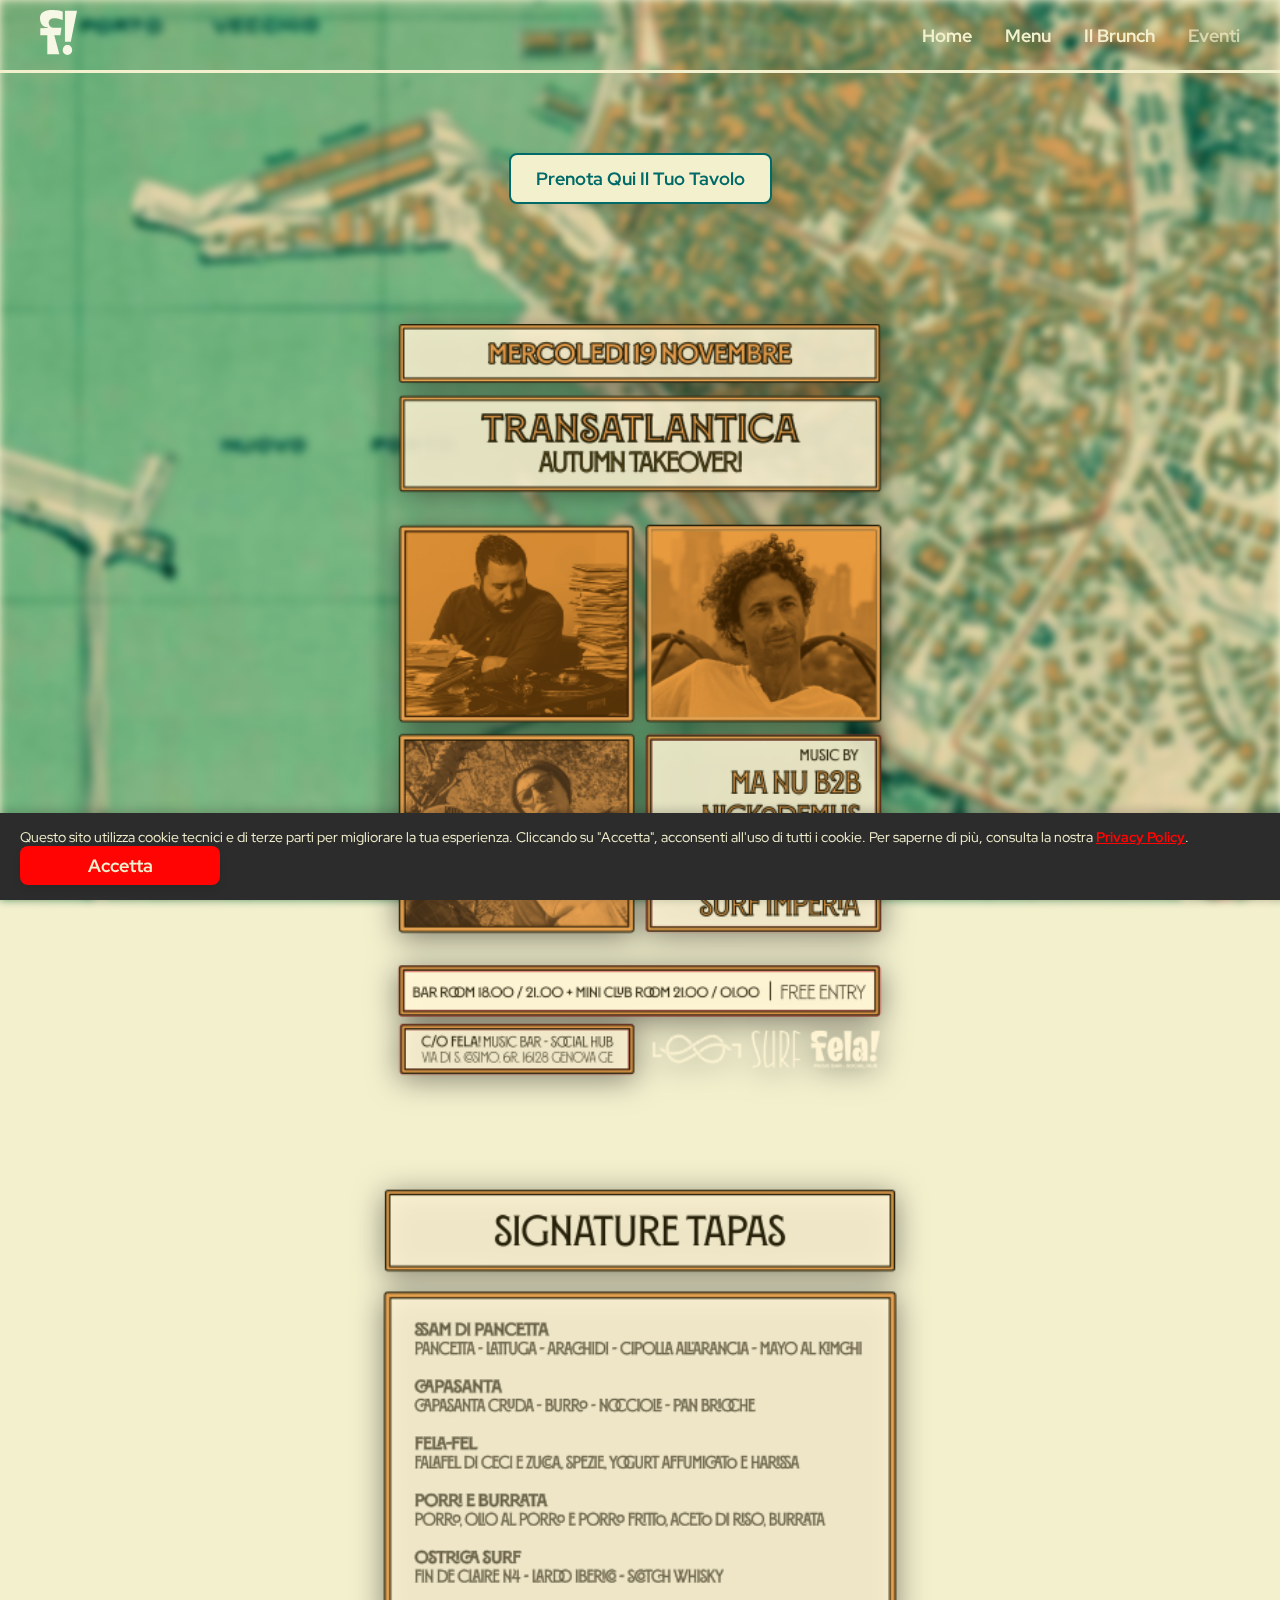
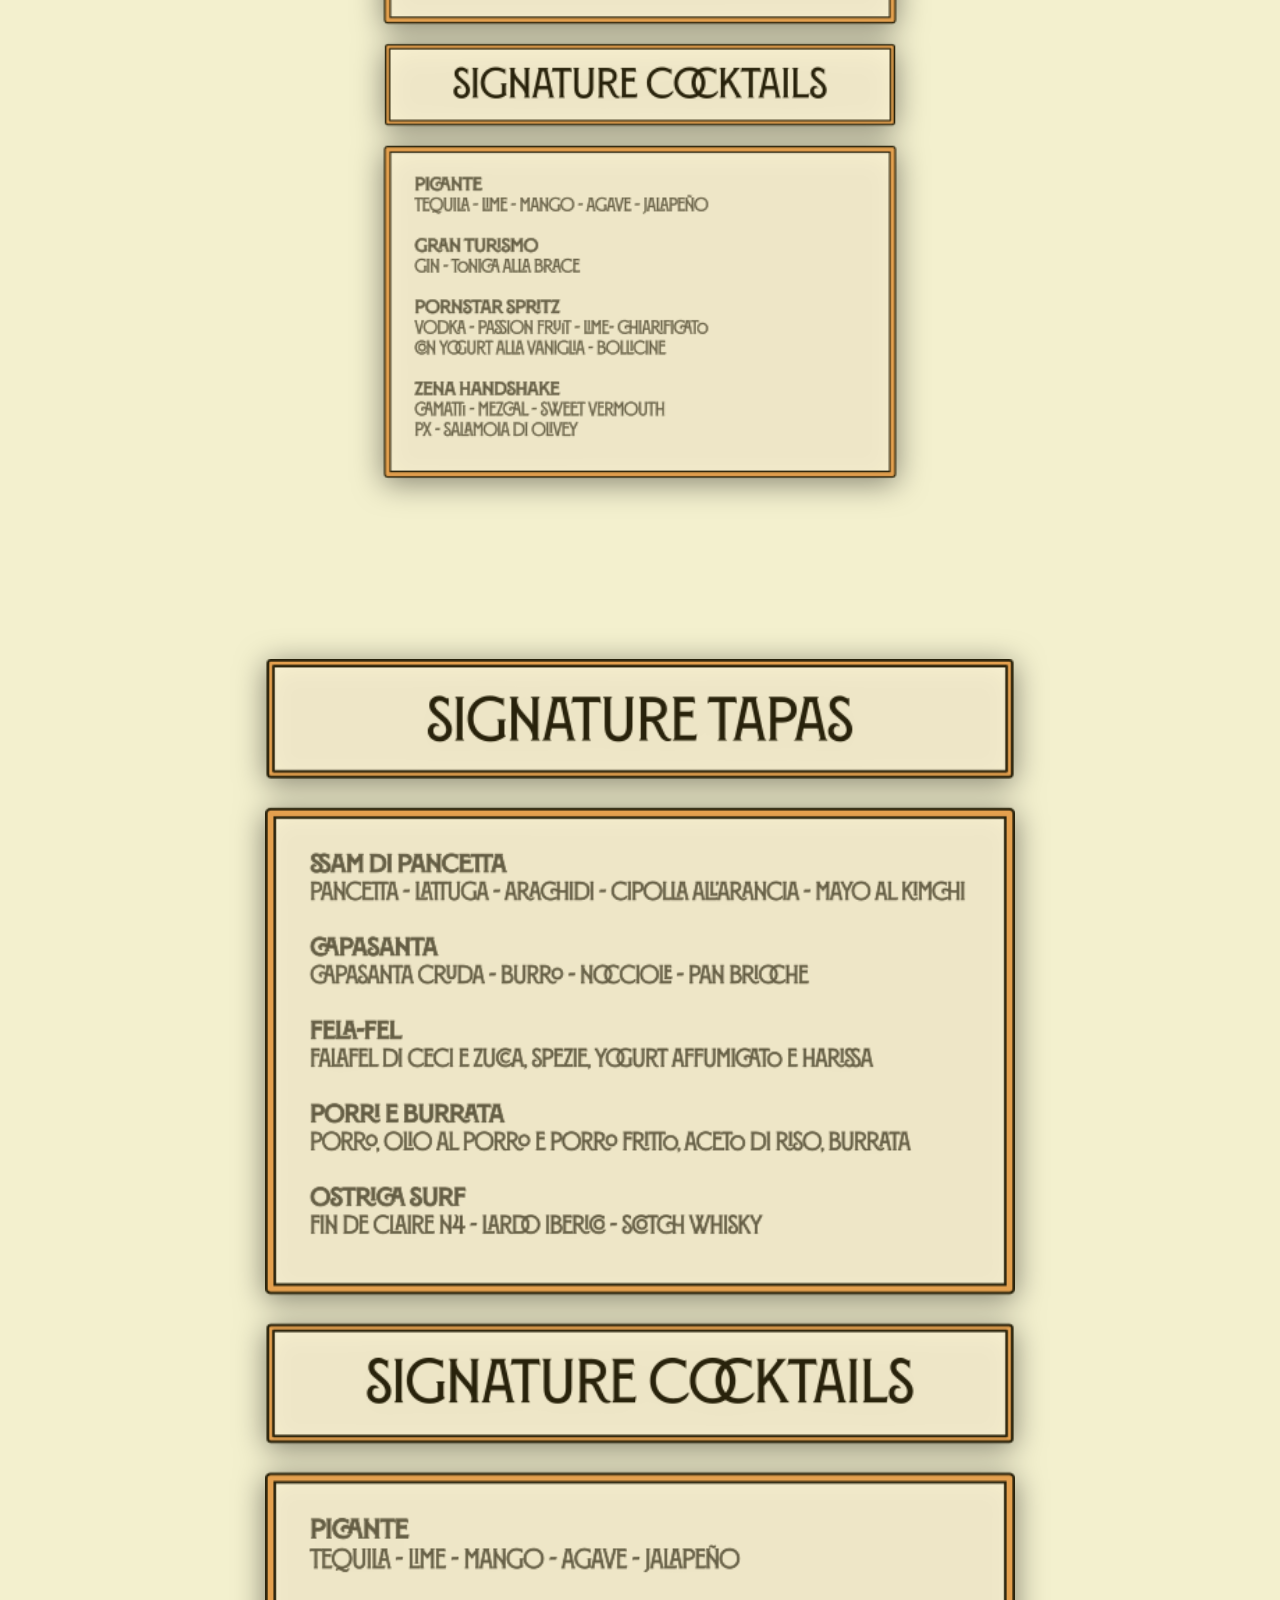
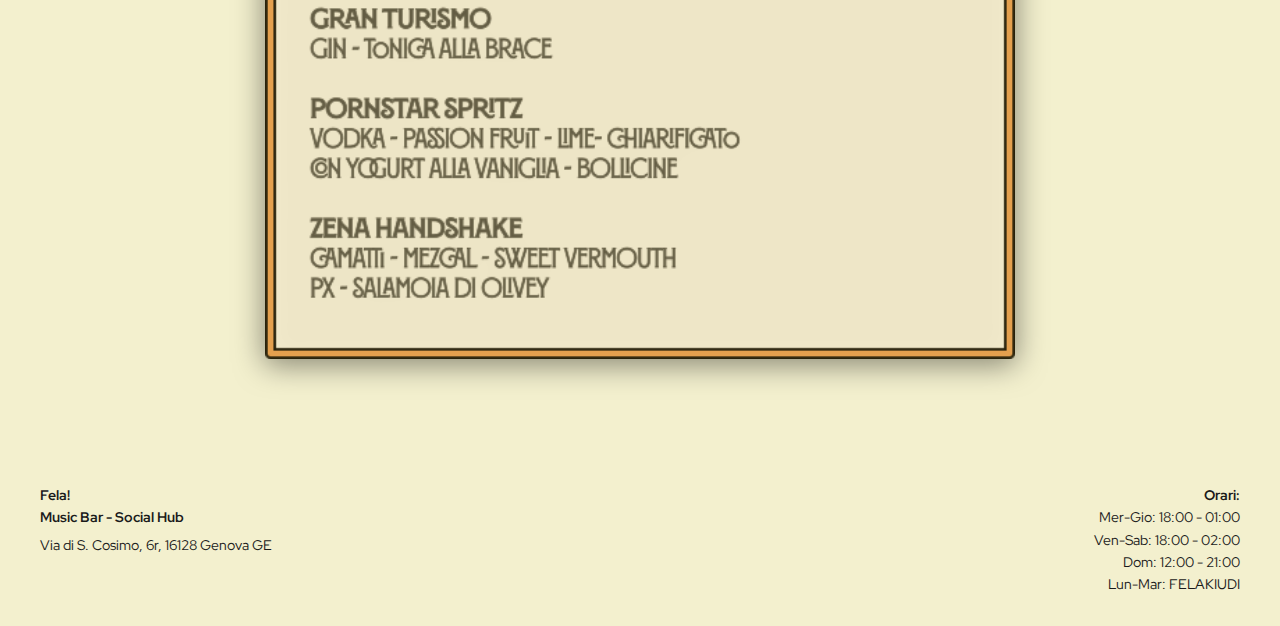
<file: felemeetssunnyfoodxblacktronic20thanniversary.html>
<!DOCTYPE html>
<html lang="it">
<head>
  <meta charset="UTF-8">
  <meta name="viewport" content="width=device-width, initial-scale=1.0">
  <meta name="description" content="Evento speciale SUNNYFOOD da Fela! con Bruno Bolla. Scopri le signature tapas e i cocktail della serata.">
  <title>fela 𝗺𝗲𝗲𝘁𝘀 𝗦𝗨𝗡𝗡𝗬𝗙𝗢𝗢𝗗 𝘅 𝗕𝗟𝗔𝗖𝗞𝗧𝗥𝗢𝗡𝗜𝗖 𝟮𝟬𝘁𝗵 𝗔𝗻𝗻𝗶𝘃𝗲𝗿𝘀𝗮𝗿𝘆</title>

  <!-- Google Fonts: Red Hat Display -->
  <link rel="preconnect" href="https://fonts.googleapis.com">
  <link rel="preconnect" href="https://fonts.gstatic.com" crossorigin>
  <link href="https://fonts.googleapis.com/css2?family=Red+Hat+Display:wght@400;500;700;900&display=swap" rel="stylesheet">
  
  <!-- Favicon -->
  <link rel="icon" href="images/favicon.ico" sizes="any">
  <link rel="icon" href="images/fela_favicon.svg" type="image/svg+xml">
  <link rel="apple-touch-icon" href="images/appletouch_favicon_fela.png">
  <link rel="manifest" href="site.webmanifest">

  <!--
    ISTRUZIONI PER IL FONT MONTECATINI:
    Sostituisci questo commento con il codice per caricare il font "Montecatini Pro".
    Esempio per Adobe Fonts (da NON usare direttamente, usa il tuo codice!):
    <link rel="stylesheet" href="https://use.typekit.net/tuocodice.css">
  -->
  <meta name="theme-color" content="#f3f0ce">
  <meta name="apple-mobile-web-app-capable" content="yes">
  <meta name="apple-mobile-web-app-status-bar-style" content="default">
  <!-- Abilita le View Transitions per animazioni fluide tra le pagine -->
  <meta name="view-transition" content="same-origin">

  <link rel="stylesheet" href="css/style.css">
  <link rel="stylesheet" href="css/popup.css">
  <link rel="stylesheet" href="css/cookie-banner.css">

  <style>
    /* Stili personalizzati per il pulsante di prenotazione */
    .btn.book-table-btn {
      background-color: #f3f0ce; /* Sfondo color panna standard */
      color: #006a68;
      border-color: #006a68;
    }

    .btn.book-table-btn:hover {
      background-color: #006a68;
      color: #f3f0ce; /* Testo color panna su hover */
    }

    /* Media query per dispositivi mobili */
    @media (max-width: 768px) {
      .book-table-button-container {
        position: relative; /* Necessario per z-index */
        z-index: 10; /* Assicura che il pulsante sia sopra l'immagine */
        margin-bottom: -20px; /* Sposta il pulsante verso il basso, sopra l'immagine */
      }

      .page-container:first-of-type {
        padding-top: 5px; /* Aggiunge spazio sopra l'immagine per fare posto al pulsante */
      }
    }

    /* Stili per il popup di sold-out */
    .popup-overlay {
      position: fixed;
      top: 0;
      left: 0;
      width: 100%;
      height: 100%;
      background-color: rgba(0, 0, 0, 0.7);
      display: none; /* Nascosto di default */
      justify-content: center;
      align-items: center;
      z-index: 1000;
    }

    .popup-content {
      background-color: #f3f0ce;
      color: #006a68;
      padding: 30px;
      border-radius: 10px;
      text-align: center;
      position: relative;
      max-width: 90%;
      width: 400px;
      box-shadow: 0 5px 15px rgba(0,0,0,0.3);
    }

    .popup-content .close-btn {
      cursor: pointer;
      position: absolute; top: 10px; right: 15px; font-size: 28px; font-weight: bold;
    }
  </style>

  <!-- Google tag (gtag.js) -->
  <script async src="https://www.googletagmanager.com/gtag/js?id=G-79CC36NDY9"></script>
  <script>
      window.dataLayer = window.dataLayer || [];
      function gtag(){dataLayer.push(arguments);}
      gtag('js', new Date());
      gtag('config', 'G-79CC36NDY9');
  </script>
</head>
<body class="svg-flyer-page">
  <header class="site-header-nav">
      <div class="nav-container">
          <a href="index.html" class="nav-logo">
              <img src="images/f!_logo_rosso.svg" alt="Logo Fela! Music Bar Genova">
          </a>
          <button class="hamburger-menu" aria-label="Apri menu" aria-expanded="false">
              <span class="hamburger-line"></span>
              <span class="hamburger-line"></span>
              <span class="hamburger-line"></span>
          </button>
          <nav class="main-nav">
              <a href="index.html">Home</a>
              <a href="menu.html">Menu</a>
              <a href="brunch.html">Il Brunch</a>
              <a href="eventi.html" class="active">Eventi</a>
          </nav>
      </div>
  </header>

  <!-- Bottone Prenotazione Tavolo -->
  <div class="book-table-button-container">
    <a href="#" id="book-table-soldout-btn" class="btn book-table-btn">
      Prenota Qui Il Tuo Tavolo
    </a>
  </div>

  <main>
    <!-- Primo Container: Flyer Principale e Bottone Prenotazione -->
    <div class="page-container">
      <div class="svg-flyer-container">
        <img id="flyer-svg" src="images/contenuto-transa-1.png" class="svg-content" alt="Flyer evento Transatlantica">
      </div>
    </div>

    <!-- Secondo Container: Proposta Food & Drinks -->
    <div class="page-container">
      <div class="svg-flyer-container">
        <!-- Assicurati di avere un'immagine chiamata 'contenuto-transa-2.png' nella cartella 'images' -->
        <img src="images/contenuto-transa-2.png" class="svg-content" alt="Proposta Food & Drinks per l'evento Transatlantica">
      </div>
    </div>
  </main>

  <footer class="site-footer">
            <div class="footer-left">
            <p><strong>Fela!<br>Music Bar - Social Hub</strong></p>
            <a href="https://maps.app.goo.gl/zhNrFjCBpWnWwXuP9" target="_blank" rel="noopener noreferrer">
                <p>Via di S. Cosimo, 6r, 16128 Genova GE</p>
            </a>
        </div>
        <div class="footer-right">
            <p>
                <strong>Orari:</strong><br>
                Mer-Gio: 18:00 - 01:00<br>
                Ven-Sab: 18:00 - 02:00<br>
                Dom: 12:00 - 21:00<br>
                Lun-Mar: FELAKIUDI
            </p>
        </div>
  </footer>

  <!-- Banner per il consenso dei cookie -->
  <div id="cookie-banner" class="cookie-banner">
      <p>
          Questo sito utilizza cookie tecnici e di terze parti per migliorare la tua esperienza. Cliccando su "Accetta", acconsenti all'uso di tutti i cookie. Per saperne di più, consulta la nostra <a href="privacy.html" target="_blank">Privacy Policy</a>.
      </p>
      <button id="cookie-accept-btn" class="btn">Accetta</button>
  </div>

  <!-- Popup per Sold Out -->
  <div id="sold-out-popup" class="popup-overlay">
    <div class="popup-content">
      <span class="close-btn">&times;</span>
      <h2>Posti Esauriti!</h2>
      <p>Le prenotazioni per la degustazione sono al completo.</p>
      <p>L'ingresso al party rimane libero e gratuito per tutti!</p>
    </div>
  </div>

  <script src="js/animations.js"></script>
  <script src="js/main.js" defer></script>
  <script src="js/autoscroll.js"></script> 
  <script src="js/cookie-banner.js" defer></script>
  <script src="js/popup-soldout.js" defer></script>

  <!-- Registrazione Service Worker per PWA e supporto Offline -->
  <script>
      if ('serviceWorker' in navigator) {
          window.addEventListener('load', () => {
              navigator.serviceWorker.register('service-worker.js')
                  .then(registration => {
                      console.log('ServiceWorker registrato con successo:', registration.scope);
                  })
                  .catch(error => {
                      console.log('Registrazione ServiceWorker fallita:', error);
                  });
          });
      }
  </script>
</body>
</html>
</file>
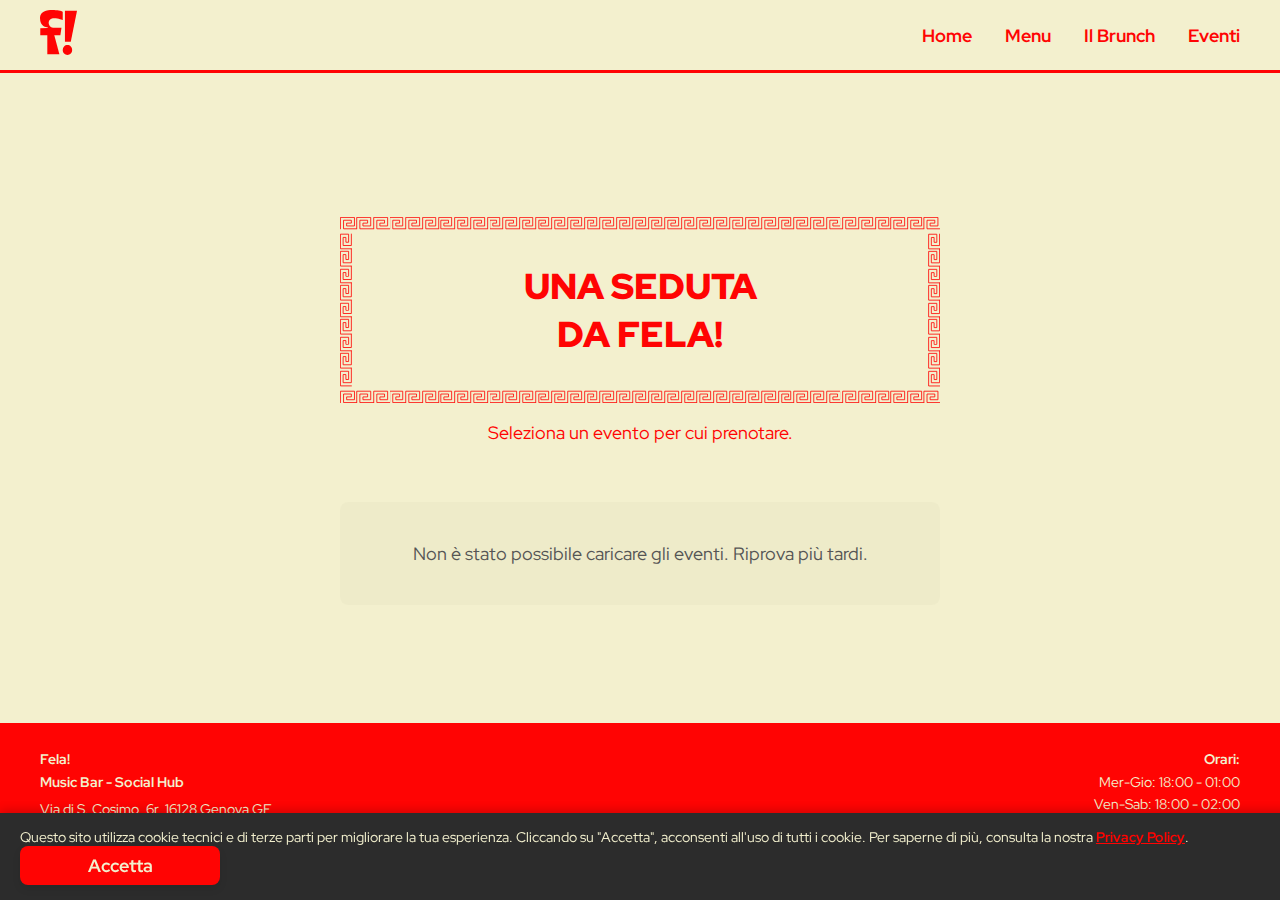
<file: prenota.html>
<!DOCTYPE html>
<html lang="it">
<head>
    <meta charset="UTF-8">
    <meta name="viewport" content="width=device-width, initial-scale=1.0">
    <meta name="description" content="Prenota il tuo tavolo da Fela! Music Bar a Genova. Scegli data, turno e numero di persone in modo semplice e veloce.">
    <title>Prenota il tuo tavolo - Fela! Music Bar</title>
    <!-- Google Fonts: Red Hat Display -->
    <link rel="preconnect" href="https://fonts.googleapis.com" crossorigin>
    <link rel="preconnect" href="https://fonts.gstatic.com" crossorigin>
    <link href="https://fonts.googleapis.com/css2?family=Red+Hat+Display:wght@400;500;700&display=swap" rel="stylesheet">
    <!-- Favicon -->
    <link rel="icon" href="images/favicon.ico" sizes="any">
    <link rel="icon" href="images/fela_favicon.svg" type="image/svg+xml">
    <link rel="apple-touch-icon" href="images/appletouch_favicon_fela.png">
    <link rel="manifest" href="site.webmanifest">

    <!-- Abilita le View Transitions -->
    <meta name="theme-color" content="#f3f0ce">
    <meta name="apple-mobile-web-app-capable" content="yes">
    <meta name="apple-mobile-web-app-status-bar-style" content="default">
    <meta name="view-transition" content="same-origin">

    <!-- Stili -->
    <link rel="stylesheet" href="css/style.css">
    <link rel="stylesheet" href="css/prenotazione.css">
    <link rel="stylesheet" href="css/cookie-banner.css">

    <!-- Google tag (gtag.js) -->
    <script async src="https://www.googletagmanager.com/gtag/js?id=G-79CC36NDY9"></script>
    <script>
        window.dataLayer = window.dataLayer || [];
        function gtag(){dataLayer.push(arguments);}
        gtag('js', new Date());
        gtag('config', 'G-79CC36NDY9');
    </script>
</head>
<body>

    <header class="site-header-nav">
        <div class="nav-container">
            <a href="index.html" class="nav-logo">
                <img src="images/f!_logo_rosso.svg" alt="Logo Fela! Music Bar Genova">
            </a>
            <button class="hamburger-menu" aria-label="Apri menu" aria-expanded="false">
                <span class="hamburger-line"></span>
                <span class="hamburger-line"></span>
                <span class="hamburger-line"></span>
            </button>
            <nav class="main-nav">
                <a href="index.html">Home</a>
                <a href="menu.html">Menu</a>
                <a href="brunch.html">Il Brunch</a>
                <a href="eventi.html">Eventi</a>
                <button id="navbar-notification-btn" class="notification-bell-btn" aria-label="Attiva Notifiche" style="display: none;">
                    <svg xmlns="http://www.w3.org/2000/svg" height="28px" viewBox="0 0 24 24" width="28px" fill="currentColor"><path d="M0 0h24v24H0V0z" fill="none"/><path d="M12 22c1.1 0 2-.9 2-2h-4c0 1.1.9 2 2 2zm6-6v-5c0-3.07-1.63-5.64-4.5-6.32V4c0-.83-.67-1.5-1.5-1.5s-1.5.67-1.5 1.5v.68C7.64 5.36 6 7.92 6 11v5l-2 2v1h16v-1l-2-2zm-2 1H8v-6c0-2.48 1.51-4.5 4-4.5s4 2.02 4 4.5v6z"/></svg>
                </button>
            </nav>
        </div>
    </header>

    <main class="page-container">
        <div class="booking-wrapper">
            <h1>UNA SEDUTA<br>Da Fela!</h1>
            <p id="page-subtitle" class="subtitle">Seleziona un evento per cui prenotare.</p>

            <!-- Contenitore per i box degli eventi -->
            <div id="event-selection-container" class="event-selection-container">
                <!-- I box degli eventi verranno inseriti qui da JavaScript -->
            </div>

            <!-- Wrapper per il modulo di prenotazione, inizialmente nascosto -->
            <div id="booking-form-wrapper" style="display: none;">
                <button id="back-to-events" class="btn btn-back">‹ Torna agli eventi</button>
                <h2 id="selected-event-title"></h2>
                <p id="selected-event-description" style="text-align: center; margin-top: -10px; margin-bottom: 20px; font-style: italic; color: #555; display: none;"></p>

                <form id="booking-form">
                    <!-- Il campo nascosto per l'ID dell'evento verrà gestito da JS -->
                    <div class="form-group">
                        <label for="name">Nome e Cognome</label>
                        <input type="text" id="name" name="name" required>
                    </div>
                    <div class="form-group">
                        <label for="email">Email</label>
                        <input type="email" id="email" name="email" required>
                    </div>
                    <div class="form-group">
                        <label for="phone">Telefono</label>
                        <input type="tel" id="phone" name="phone" required>
                    </div>
                    <!-- Nuovo: Menu a tendina per i turni, nascosto di default -->
                    <div class="form-group" id="brunch-slot-group" style="display: none;">
                        <label for="brunch-slot-selector">Scegli il Turno</label>
                        <select id="brunch-slot-selector" name="brunch-slot-selector">
                            <!-- Opzioni caricate da JavaScript -->
                        </select>
                    </div>
                    <div class="form-group">
                        <label for="guests">Numero Persone</label>
                        <input type="number" id="guests" name="guests" min="1" max="10" required>
                    </div>
                    <div class="form-group">
                        <label for="notes">Note (allergie, preferenze, etc.)</label>
                        <textarea id="notes" name="notes" rows="3"></textarea>
                    </div>
                    <button type="submit" class="btn btn-submit">Invia Prenotazione</button>
                </form>

                <div id="form-message"></div>
            </div>
        </div>
    </main>

    <!-- Pop-up per Iscrizione Mailing List -->
    <div id="mailing-list-popup-overlay" class="popup-overlay">
        <div class="popup-box">
            <button id="close-popup-btn" class="popup-close-btn" aria-label="Chiudi">&times;</button>
            <h3>Rimani in contatto!</h3>
            <p>Iscriviti alla nostra newsletter list per non perderti eventi futuri, novità e promozioni speciali.</p>
            
            <form id="mailing-list-form">
                <div class="form-group">
                    <label for="popup-name" class="visually-hidden">Nome</label>
                    <input type="text" id="popup-name" name="popup-name" placeholder="Nome (opzionale)">
                </div>
                <div class="form-group">
                    <label for="popup-surname" class="visually-hidden">Cognome</label>
                    <input type="text" id="popup-surname" name="popup-surname" placeholder="Cognome (opzionale)">
                </div>
                <div class="form-group">
                    <label for="popup-email" class="visually-hidden">La tua email</label>
                    <input type="email" id="popup-email" name="popup-email" placeholder="La tua email migliore" required>
                </div>
                <div class="form-group-checkbox">
                    <input type="checkbox" id="privacy-consent" required>
                    <label for="privacy-consent">Dichiaro di aver letto e accettato la <a href="privacy.html" target="_blank">Privacy Policy</a> e acconsento al trattamento dei miei dati.</label>
                </div>
                <button type="submit" class="btn btn-submit">Iscrivimi!</button>
            </form>

            <button id="skip-to-booking-btn" class="btn-link">Salta e vai alla prenotazione →</button>

            <div id="mailing-list-message"></div>
        </div>
    </div>

    <footer class="site-footer">
        <div class="footer-left">
            <p><strong>Fela!<br>Music Bar - Social Hub</strong></p>
            <a href="https://maps.app.goo.gl/zhNrFjCBpWnWwXuP9" target="_blank" rel="noopener noreferrer">
                <p>Via di S. Cosimo, 6r, 16128 Genova GE</p>
            </a>
        </div>
        <div class="footer-right">
            <p>
                <strong>Orari:</strong><br>
                Mer-Gio: 18:00 - 01:00<br>
                Ven-Sab: 18:00 - 02:00<br>
                Dom: 17:00 - 00:00<br>
                Lun-Mar: FELAKIUDI
            </p>
        </div>
    </footer>

    <!-- Banner per il consenso dei cookie -->
    <div id="cookie-banner" class="cookie-banner">
        <p>
            Questo sito utilizza cookie tecnici e di terze parti per migliorare la tua esperienza. Cliccando su "Accetta", acconsenti all'uso di tutti i cookie. Per saperne di più, consulta la nostra <a href="privacy.html" target="_blank">Privacy Policy</a>.
        </p>
        <button id="cookie-accept-btn" class="btn">Accetta</button>
    </div>

    <script src="js/main.js" defer></script>
    <script src="js/booking.js?v=desc_fix_20260219" defer></script>
    <script src="js/cookie-banner.js" defer></script>

    <!-- Registrazione Service Worker per PWA e supporto Offline -->
    <script>
        if ('serviceWorker' in navigator) {
            window.addEventListener('load', () => {
                navigator.serviceWorker.register('service-worker.js')
                    .then(registration => {
                        console.log('ServiceWorker registrato con successo:', registration.scope);
                    })
                    .catch(error => {
                        console.log('Registrazione ServiceWorker fallita:', error);
                    });
            });
        }
    </script>
</body>
</html>
</file>
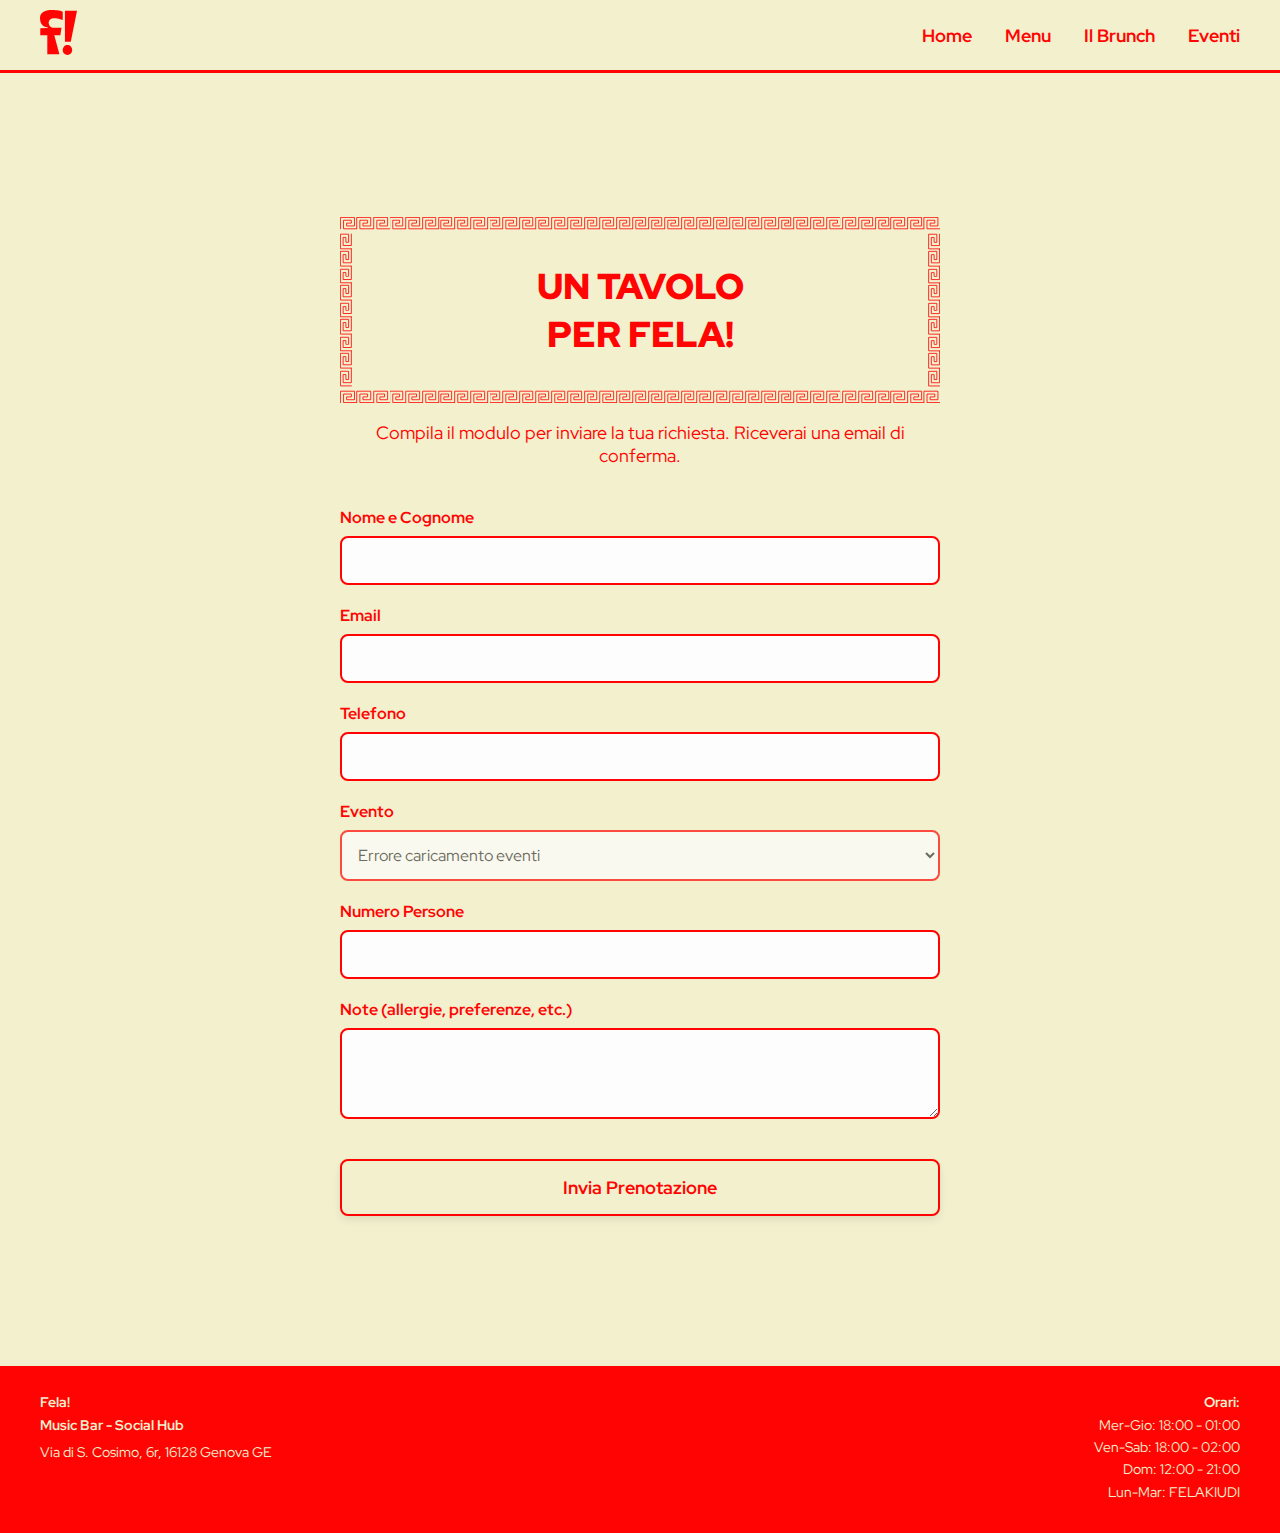
<file: prenotazione.html>
<!DOCTYPE html>
<html lang="it">
<head>
    <meta charset="UTF-8">
    <meta name="viewport" content="width=device-width, initial-scale=1.0">
    <meta name="description" content="Prenota il tuo tavolo da Fela! Music Bar a Genova. Scegli data, turno e numero di persone in modo semplice e veloce.">
    <title>Prenota il tuo tavolo - Fela! Music Bar</title>
    <!-- Google Fonts: Red Hat Display -->
    <link rel="preconnect" href="https://fonts.googleapis.com" crossorigin>
    <link rel="preconnect" href="https://fonts.gstatic.com" crossorigin>
    <link href="https://fonts.googleapis.com/css2?family=Red+Hat+Display:wght@400;500;700&display=swap" rel="stylesheet">
    <!-- Favicon -->
    <link rel="icon" href="images/favicon.ico" sizes="any">
    <link rel="icon" href="images/fela_favicon.svg" type="image/svg+xml">
    <link rel="apple-touch-icon" href="images/appletouch_favicon_fela.png">

    <!-- Abilita le View Transitions -->
    <meta name="view-transition" content="same-origin">

    <!-- Stili -->
    <link rel="stylesheet" href="css/style.css">
    <link rel="stylesheet" href="css/prenotazione.css">

    <!-- Google tag (gtag.js) -->
    <script async src="https://www.googletagmanager.com/gtag/js?id=G-79CC36NDY9"></script>
    <script>
        window.dataLayer = window.dataLayer || [];
        function gtag(){dataLayer.push(arguments);}
        gtag('js', new Date());
        gtag('config', 'G-79CC36NDY9');
    </script>
</head>
<body>

    <header class="site-header-nav">
        <div class="nav-container">
            <a href="index.html" class="nav-logo">
                <img src="images/f!_logo_rosso.svg" alt="Logo Fela! Music Bar Genova">
            </a>
            <button class="hamburger-menu" aria-label="Apri menu" aria-expanded="false">
                <span class="hamburger-line"></span>
                <span class="hamburger-line"></span>
                <span class="hamburger-line"></span>
            </button>
            <nav class="main-nav">
                <a href="index.html">Home</a>
                <a href="menu.html">Menu</a>
                <a href="brunch.html">Il Brunch</a>
                <a href="eventi.html">Eventi</a>
            </nav>
        </div>
    </header>

    <main class="page-container">
        <div class="booking-wrapper">
            <h1>UN TAVOLO<br>PER Fela!</h1>
            <p class="subtitle">Compila il modulo per inviare la tua richiesta. Riceverai una email di conferma.</p>

            <form id="booking-form">
                <div class="form-group">
                    <label for="name">Nome e Cognome</label>
                    <input type="text" id="name" name="name" required>
                </div>
                <div class="form-group">
                    <label for="email">Email</label>
                    <input type="email" id="email" name="email" required>
                </div>
                <div class="form-group">
                    <label for="phone">Telefono</label>
                    <input type="tel" id="phone" name="phone" required>
                </div>
                <div class="form-group">
                    <label for="event-selector">Evento</label>
                    <select id="event-selector" name="event-selector" required>
                        <option value="" disabled selected>Seleziona un evento...</option>
                        <!-- Le opzioni verranno caricate dinamicamente da JavaScript -->
                    </select>
                </div>
                <!-- Nuovo: Menu a tendina per i turni, nascosto di default -->
                <div class="form-group" id="brunch-slot-group" style="display: none;">
                    <label for="brunch-slot-selector">Scegli il Turno</label>
                    <select id="brunch-slot-selector" name="brunch-slot-selector">
                        <!-- Opzioni caricate da JavaScript -->
                    </select>
                </div>
                <div class="form-group">
                    <label for="guests">Numero Persone</label>
                    <input type="number" id="guests" name="guests" min="1" max="10" required>
                </div>
                <div class="form-group">
                    <label for="notes">Note (allergie, preferenze, etc.)</label>
                    <textarea id="notes" name="notes" rows="3"></textarea>
                </div>
                <button type="submit" class="btn btn-submit">Invia Prenotazione</button>
            </form>

            <div id="form-message"></div>
        </div>
    </main>

    <footer class="site-footer">
        <div class="footer-left">
            <p><strong>Fela!<br>Music Bar - Social Hub</strong></p>
            <a href="https://maps.app.goo.gl/zhNrFjCBpWnWwXuP9" target="_blank" rel="noopener noreferrer">
                <p>Via di S. Cosimo, 6r, 16128 Genova GE</p>
            </a>
        </div>
        <div class="footer-right">
            <p>
                <strong>Orari:</strong><br>
                Mer-Gio: 18:00 - 01:00<br>
                Ven-Sab: 18:00 - 02:00<br>
                Dom: 12:00 - 21:00<br>
                Lun-Mar: FELAKIUDI
            </p>
        </div>
    </footer>

    <script src="js/prenotazione-form.js" defer></script>

</body>
</html>
</file>
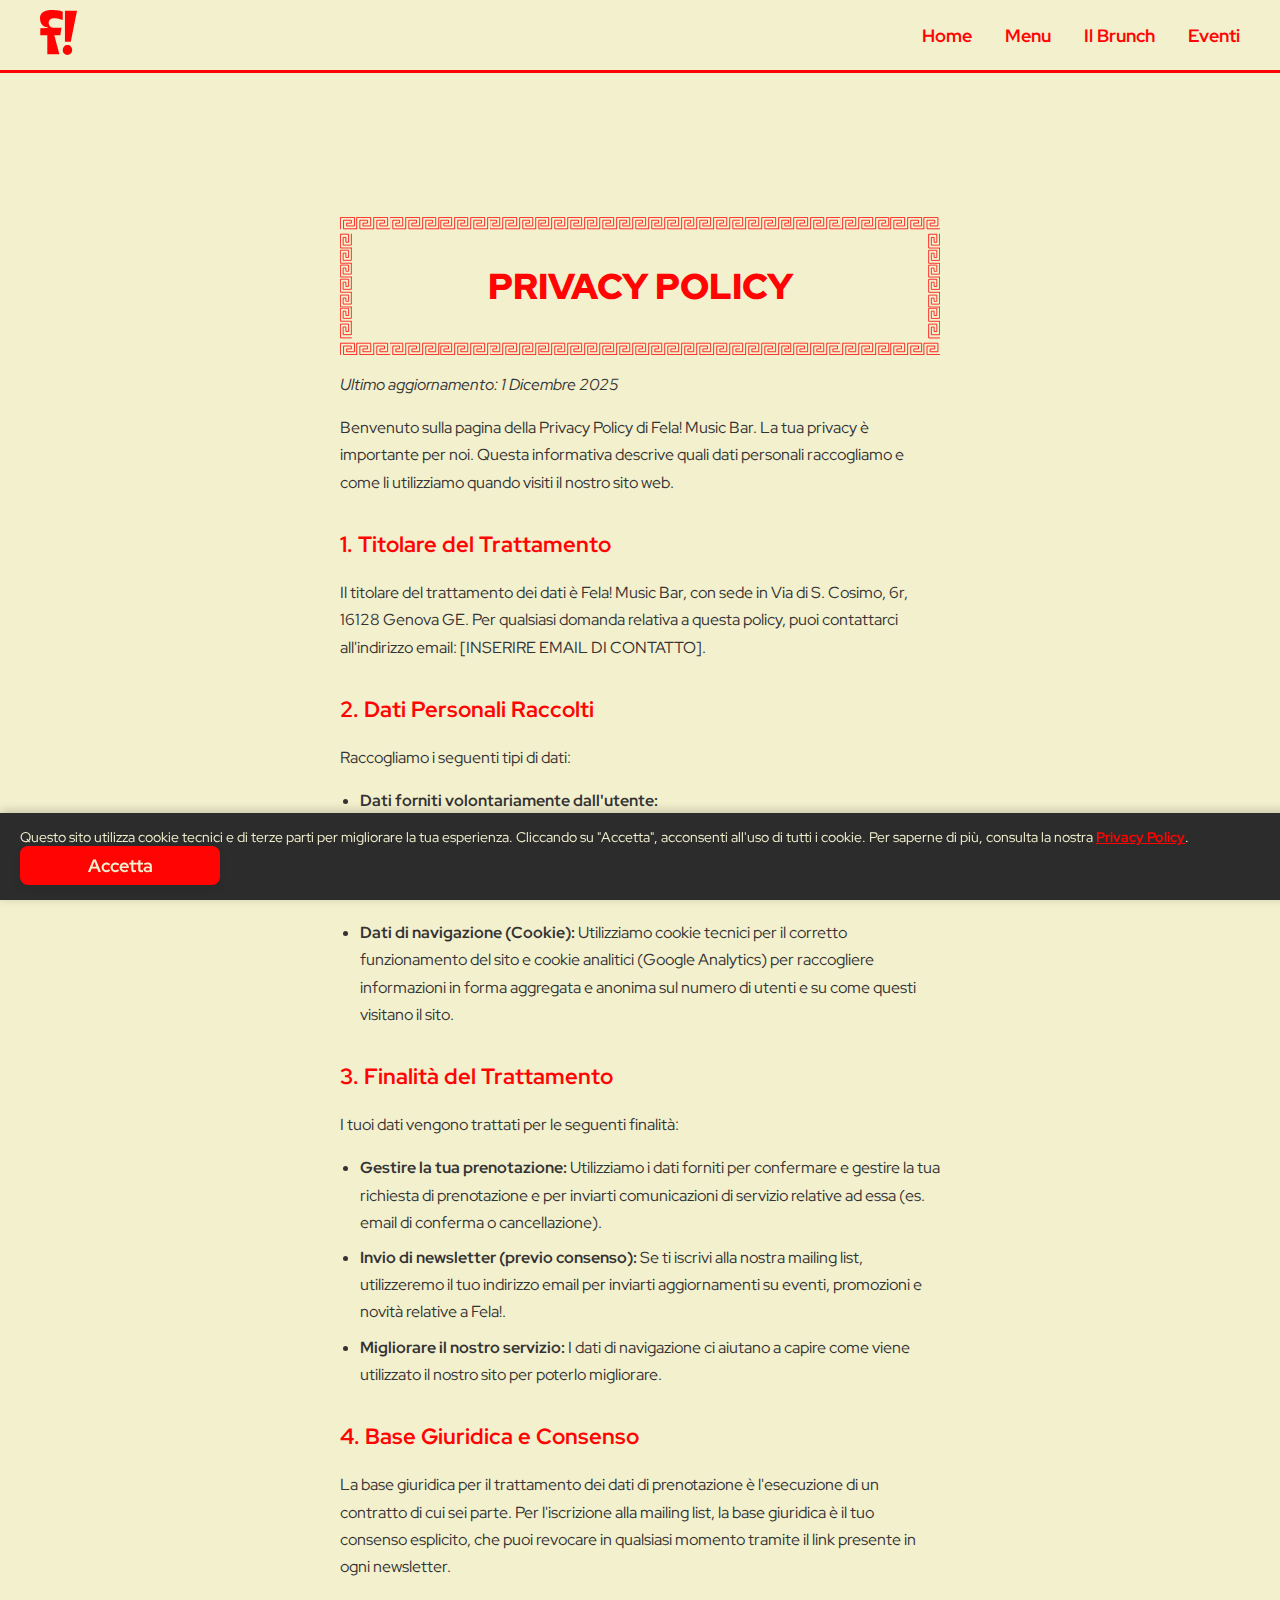
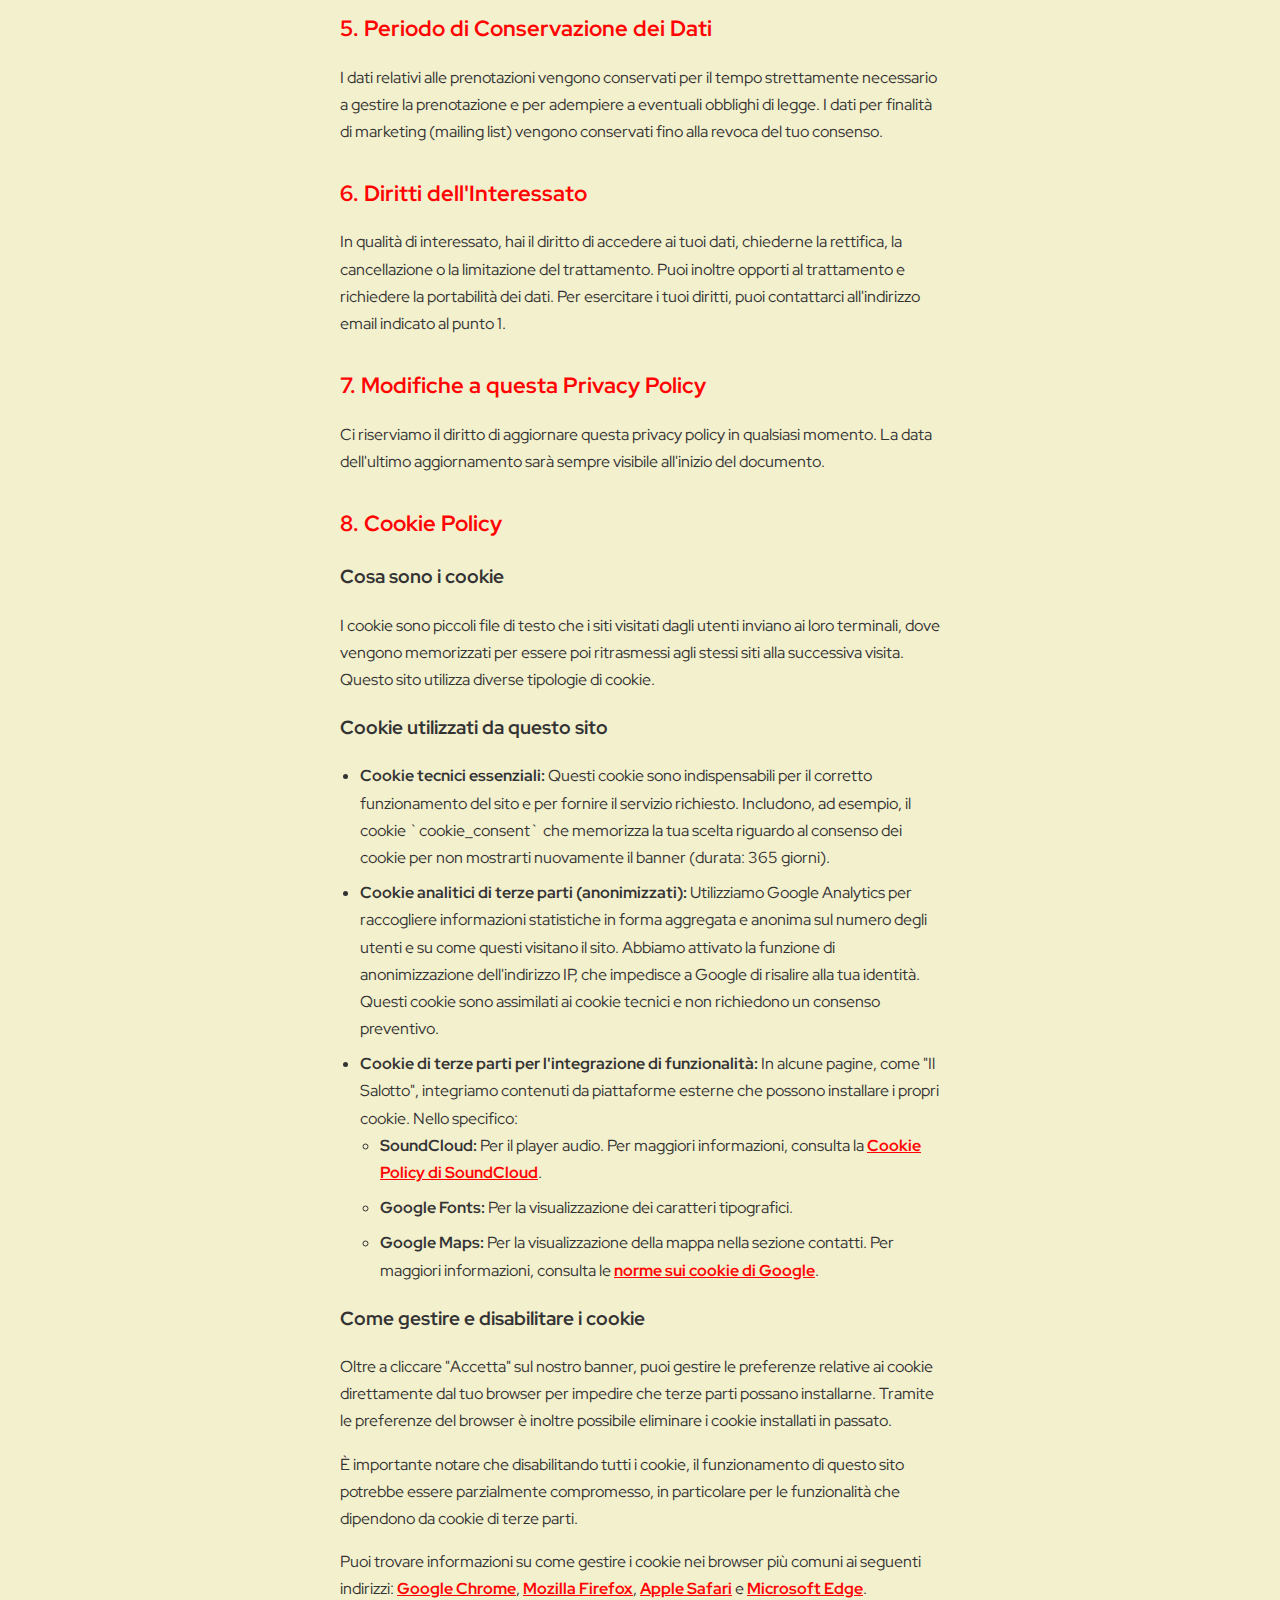
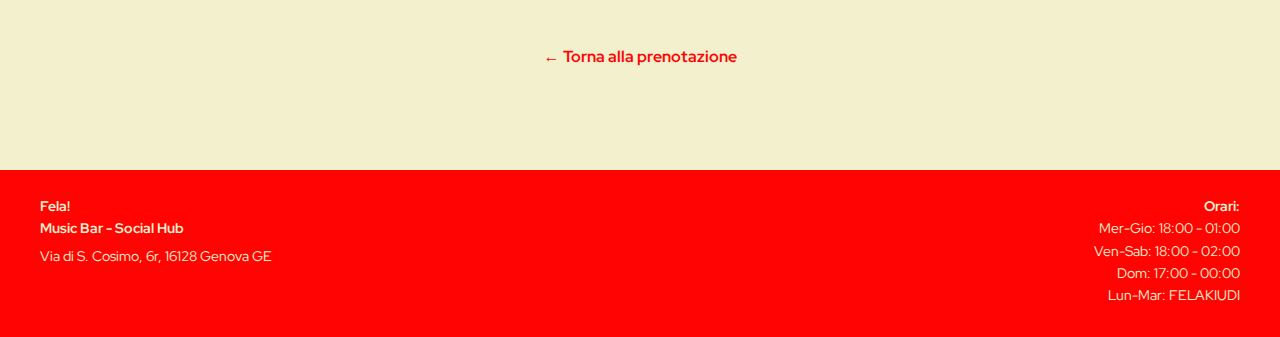
<file: privacy.html>
<!DOCTYPE html>
<html lang="it">
<head>
    <meta charset="UTF-8">
    <meta name="viewport" content="width=device-width, initial-scale=1.0">
    <meta name="description" content="Privacy Policy di Fela! Music Bar. Scopri come trattiamo i tuoi dati personali.">
    <title>Privacy Policy - Fela! Music Bar</title>
    <!-- Google Fonts: Red Hat Display -->
    <link rel="preconnect" href="https://fonts.googleapis.com" crossorigin>
    <link rel="preconnect" href="https://fonts.gstatic.com" crossorigin>
    <link href="https://fonts.googleapis.com/css2?family=Red+Hat+Display:wght@400;500;700&display=swap" rel="stylesheet">
    <!-- Favicon -->
    <link rel="icon" href="images/favicon.ico" sizes="any">
    <link rel="icon" href="images/fela_favicon.svg" type="image/svg+xml">
    <link rel="apple-touch-icon" href="images/appletouch_favicon_fela.png">
    <link rel="manifest" href="site.webmanifest">

    <meta name="theme-color" content="#f3f0ce">
    <!-- Stili -->
    <link rel="stylesheet" href="css/style.css">
    <link rel="stylesheet" href="css/prenotazione.css">
    <link rel="stylesheet" href="css/cookie-banner.css">

    <!-- Google tag (gtag.js) -->
    <script async src="https://www.googletagmanager.com/gtag/js?id=G-79CC36NDY9"></script>
    <script>
        window.dataLayer = window.dataLayer || [];
        function gtag(){dataLayer.push(arguments);}
        gtag('js', new Date());
        gtag('config', 'G-79CC36NDY9');
    </script>
    <style>
        /* Stili specifici per la pagina privacy per una migliore leggibilità */
        .privacy-content {
            text-align: left;
            color: #333;
            line-height: 1.7;
        }
        .privacy-content h2 {
            color: #ff0403;
            margin-top: 30px;
            margin-bottom: 15px;
            font-size: 22px;
        }
        .privacy-content p, .privacy-content ul {
            margin-bottom: 15px;
        }
        .privacy-content ul {
            padding-left: 20px;
        }
        .privacy-content li {
            margin-bottom: 8px;
        }
        .privacy-content a {
            color: #ff0403;
            font-weight: 700;
        }
    </style>
</head>
<body>

    <header class="site-header-nav">
        <div class="nav-container">
            <a href="index.html" class="nav-logo">
                <img src="images/f!_logo_rosso.svg" alt="Logo Fela! Music Bar Genova">
            </a>
            <button class="hamburger-menu" aria-label="Apri menu" aria-expanded="false">
                <span class="hamburger-line"></span>
                <span class="hamburger-line"></span>
                <span class="hamburger-line"></span>
            </button>
            <nav class="main-nav">
                <a href="index.html">Home</a>
                <a href="menu.html">Menu</a>
                <a href="brunch.html">Il Brunch</a>
                <a href="eventi.html">Eventi</a>
            </nav>
        </div>
    </header>

    <main class="page-container">
        <div class="booking-wrapper">
            <h1>Privacy Policy</h1>
            <div class="privacy-content">
                <p><em>Ultimo aggiornamento: 1 Dicembre 2025</em></p>

                <p>Benvenuto sulla pagina della Privacy Policy di Fela! Music Bar. La tua privacy è importante per noi. Questa informativa descrive quali dati personali raccogliamo e come li utilizziamo quando visiti il nostro sito web.</p>

                <h2>1. Titolare del Trattamento</h2>
                <p>Il titolare del trattamento dei dati è Fela! Music Bar, con sede in Via di S. Cosimo, 6r, 16128 Genova GE. Per qualsiasi domanda relativa a questa policy, puoi contattarci all'indirizzo email: [INSERIRE EMAIL DI CONTATTO].</p>

                <h2>2. Dati Personali Raccolti</h2>
                <p>Raccogliamo i seguenti tipi di dati:</p>
                <ul>
                    <li><strong>Dati forniti volontariamente dall'utente:</strong>
                        <ul>
                            <li><strong>Per la prenotazione di un tavolo/evento:</strong> Nome, cognome, indirizzo email, numero di telefono.</li>
                            <li><strong>Per l'iscrizione alla mailing list:</strong> Indirizzo email.</li>
                        </ul>
                    </li>
                    <li><strong>Dati di navigazione (Cookie):</strong> Utilizziamo cookie tecnici per il corretto funzionamento del sito e cookie analitici (Google Analytics) per raccogliere informazioni in forma aggregata e anonima sul numero di utenti e su come questi visitano il sito.</li>
                </ul>

                <h2>3. Finalità del Trattamento</h2>
                <p>I tuoi dati vengono trattati per le seguenti finalità:</p>
                <ul>
                    <li><strong>Gestire la tua prenotazione:</strong> Utilizziamo i dati forniti per confermare e gestire la tua richiesta di prenotazione e per inviarti comunicazioni di servizio relative ad essa (es. email di conferma o cancellazione).</li>
                    <li><strong>Invio di newsletter (previo consenso):</strong> Se ti iscrivi alla nostra mailing list, utilizzeremo il tuo indirizzo email per inviarti aggiornamenti su eventi, promozioni e novità relative a Fela!.</li>
                    <li><strong>Migliorare il nostro servizio:</strong> I dati di navigazione ci aiutano a capire come viene utilizzato il nostro sito per poterlo migliorare.</li>
                </ul>

                <h2>4. Base Giuridica e Consenso</h2>
                <p>La base giuridica per il trattamento dei dati di prenotazione è l'esecuzione di un contratto di cui sei parte. Per l'iscrizione alla mailing list, la base giuridica è il tuo consenso esplicito, che puoi revocare in qualsiasi momento tramite il link presente in ogni newsletter.</p>

                <h2>5. Periodo di Conservazione dei Dati</h2>
                <p>I dati relativi alle prenotazioni vengono conservati per il tempo strettamente necessario a gestire la prenotazione e per adempiere a eventuali obblighi di legge. I dati per finalità di marketing (mailing list) vengono conservati fino alla revoca del tuo consenso.</p>

                <h2>6. Diritti dell'Interessato</h2>
                <p>In qualità di interessato, hai il diritto di accedere ai tuoi dati, chiederne la rettifica, la cancellazione o la limitazione del trattamento. Puoi inoltre opporti al trattamento e richiedere la portabilità dei dati. Per esercitare i tuoi diritti, puoi contattarci all'indirizzo email indicato al punto 1.</p>

                <h2>7. Modifiche a questa Privacy Policy</h2>
                <p>Ci riserviamo il diritto di aggiornare questa privacy policy in qualsiasi momento. La data dell'ultimo aggiornamento sarà sempre visibile all'inizio del documento.</p>

                <h2>8. Cookie Policy</h2>
                
                <h3>Cosa sono i cookie</h3>
                <p>I cookie sono piccoli file di testo che i siti visitati dagli utenti inviano ai loro terminali, dove vengono memorizzati per essere poi ritrasmessi agli stessi siti alla successiva visita. Questo sito utilizza diverse tipologie di cookie.</p>

                <h3>Cookie utilizzati da questo sito</h3>
                <ul>
                    <li><strong>Cookie tecnici essenziali:</strong> Questi cookie sono indispensabili per il corretto funzionamento del sito e per fornire il servizio richiesto. Includono, ad esempio, il cookie `cookie_consent` che memorizza la tua scelta riguardo al consenso dei cookie per non mostrarti nuovamente il banner (durata: 365 giorni).</li>
                    
                    <li><strong>Cookie analitici di terze parti (anonimizzati):</strong> Utilizziamo Google Analytics per raccogliere informazioni statistiche in forma aggregata e anonima sul numero degli utenti e su come questi visitano il sito. Abbiamo attivato la funzione di anonimizzazione dell'indirizzo IP, che impedisce a Google di risalire alla tua identità. Questi cookie sono assimilati ai cookie tecnici e non richiedono un consenso preventivo.</li>

                    <li><strong>Cookie di terze parti per l'integrazione di funzionalità:</strong> In alcune pagine, come "Il Salotto", integriamo contenuti da piattaforme esterne che possono installare i propri cookie. Nello specifico:
                        <ul>
                            <li><strong>SoundCloud:</strong> Per il player audio. Per maggiori informazioni, consulta la <a href="https://soundcloud.com/pages/cookies" target="_blank" rel="noopener noreferrer">Cookie Policy di SoundCloud</a>.</li>
                            <li><strong>Google Fonts:</strong> Per la visualizzazione dei caratteri tipografici.</li>
                            <li><strong>Google Maps:</strong> Per la visualizzazione della mappa nella sezione contatti. Per maggiori informazioni, consulta le <a href="https://policies.google.com/technologies/cookies" target="_blank" rel="noopener noreferrer">norme sui cookie di Google</a>.</li>
                        </ul>
                    </li>
                </ul>

                <h3>Come gestire e disabilitare i cookie</h3>
                <p>Oltre a cliccare "Accetta" sul nostro banner, puoi gestire le preferenze relative ai cookie direttamente dal tuo browser per impedire che terze parti possano installarne. Tramite le preferenze del browser è inoltre possibile eliminare i cookie installati in passato.</p>
                <p>È importante notare che disabilitando tutti i cookie, il funzionamento di questo sito potrebbe essere parzialmente compromesso, in particolare per le funzionalità che dipendono da cookie di terze parti.</p>
                <p>Puoi trovare informazioni su come gestire i cookie nei browser più comuni ai seguenti indirizzi: <a href="https://support.google.com/chrome/answer/95647" target="_blank" rel="noopener noreferrer">Google Chrome</a>, <a href="https://support.mozilla.org/it/kb/Gestione%20dei%20cookie" target="_blank" rel="noopener noreferrer">Mozilla Firefox</a>, <a href="https://support.apple.com/it-it/guide/safari/sfri11471/mac" target="_blank" rel="noopener noreferrer">Apple Safari</a> e <a href="https://support.microsoft.com/it-it/windows/eliminare-e-gestire-i-cookie-168dab11-0753-043d-7c16-ede5947fc64d" target="_blank" rel="noopener noreferrer">Microsoft Edge</a>.</p>


                <a href="prenota.html" class="back-link" style="text-align: center; margin-top: 40px;">← Torna alla prenotazione</a>
            </div>
        </div>
    </main>

    <footer class="site-footer">
        <div class="footer-left">
            <p><strong>Fela!<br>Music Bar - Social Hub</strong></p>
            <a href="https://maps.app.goo.gl/zhNrFjCBpWnWwXuP9" target="_blank" rel="noopener noreferrer">
                <p>Via di S. Cosimo, 6r, 16128 Genova GE</p>
            </a>
        </div>
        <div class="footer-right">
            <p>
                <strong>Orari:</strong><br>
                Mer-Gio: 18:00 - 01:00<br>
                Ven-Sab: 18:00 - 02:00<br>
                Dom: 17:00 - 00:00<br>
                Lun-Mar: FELAKIUDI
            </p>
        </div>
    </footer>

    <!-- Banner per il consenso dei cookie -->
    <div id="cookie-banner" class="cookie-banner">
        <p>
            Questo sito utilizza cookie tecnici e di terze parti per migliorare la tua esperienza. Cliccando su "Accetta", acconsenti all'uso di tutti i cookie. Per saperne di più, consulta la nostra <a href="privacy.html" target="_blank">Privacy Policy</a>.
        </p>
        <button id="cookie-accept-btn" class="btn">Accetta</button>
    </div>

    <script src="js/main.js" defer></script>
    <script src="js/cookie-banner.js" defer></script>

    <!-- Registrazione Service Worker per PWA e supporto Offline -->
    <script>
        if ('serviceWorker' in navigator) {
            window.addEventListener('load', () => {
                navigator.serviceWorker.register('service-worker.js')
                    .then(registration => {
                        console.log('ServiceWorker registrato con successo:', registration.scope);
                    })
                    .catch(error => {
                        console.log('Registrazione ServiceWorker fallita:', error);
                    });
            });
        }
    </script>

</body>
</html>
</file>
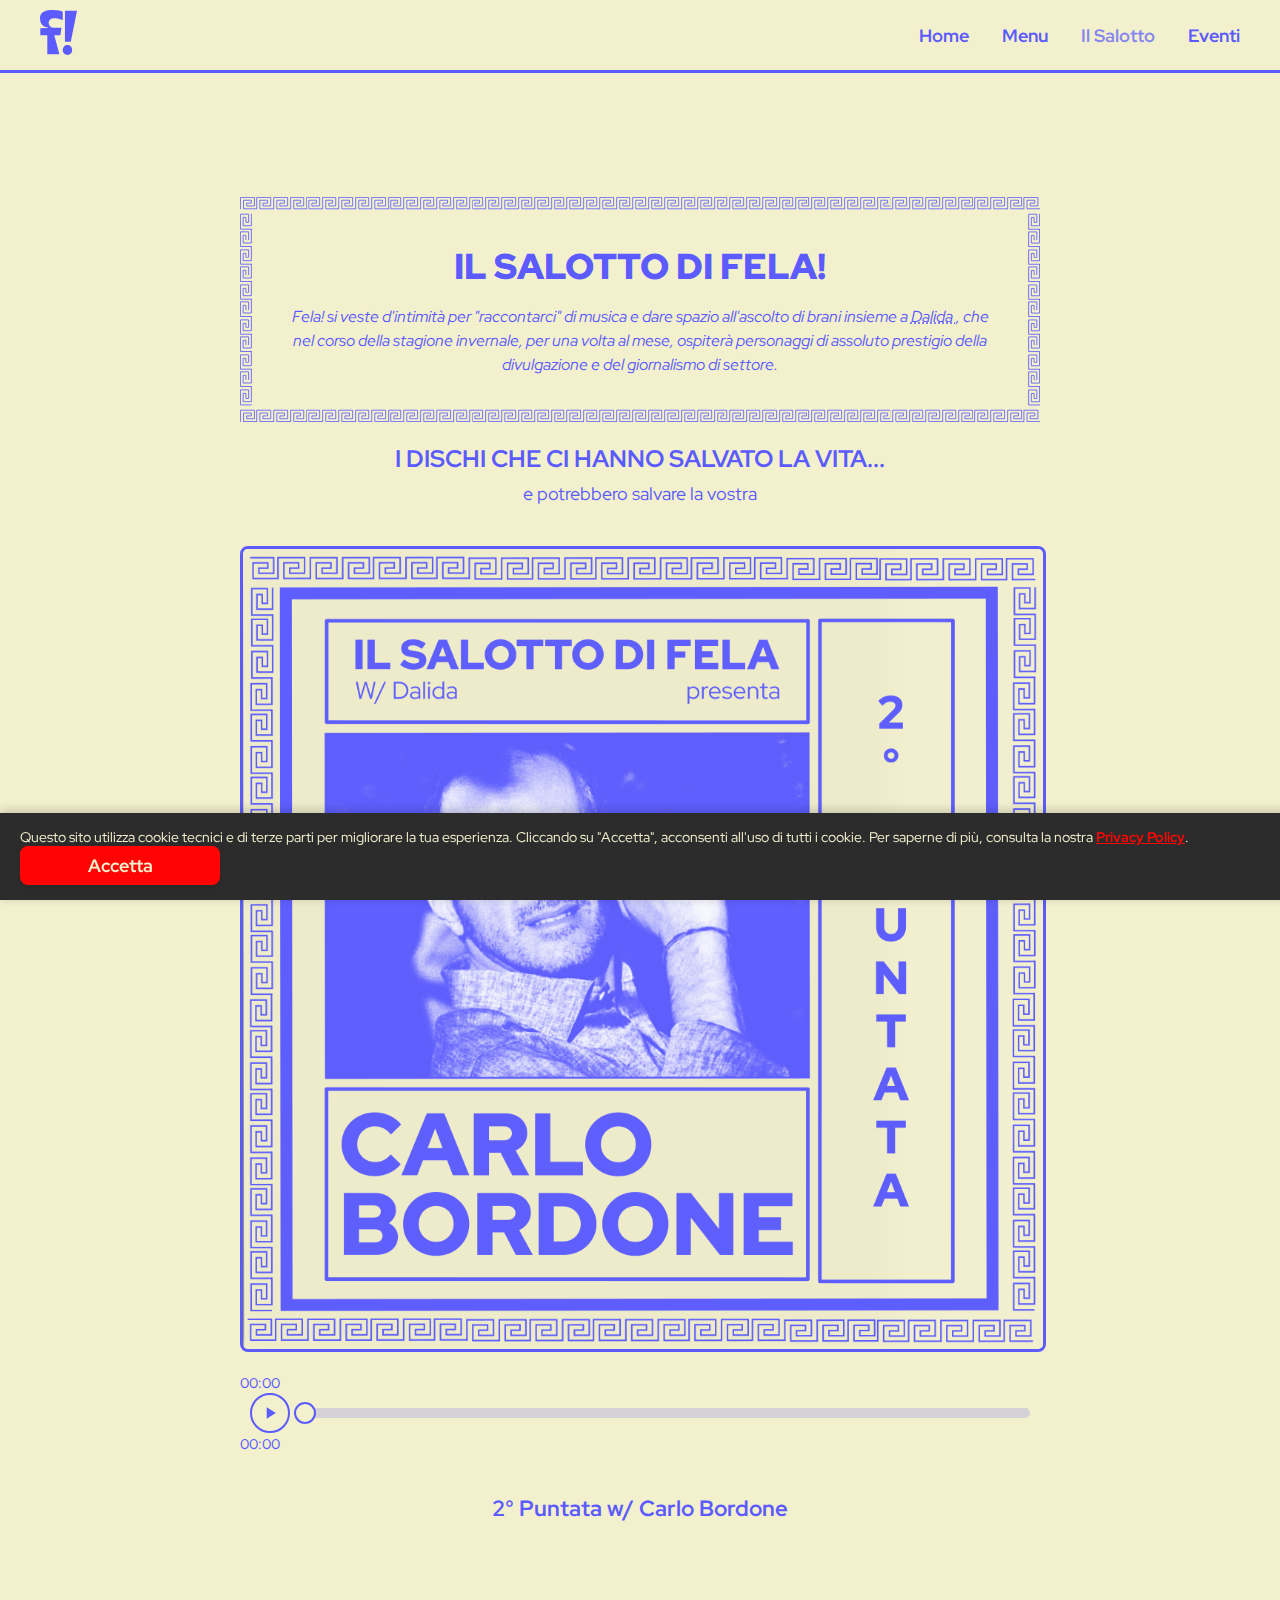
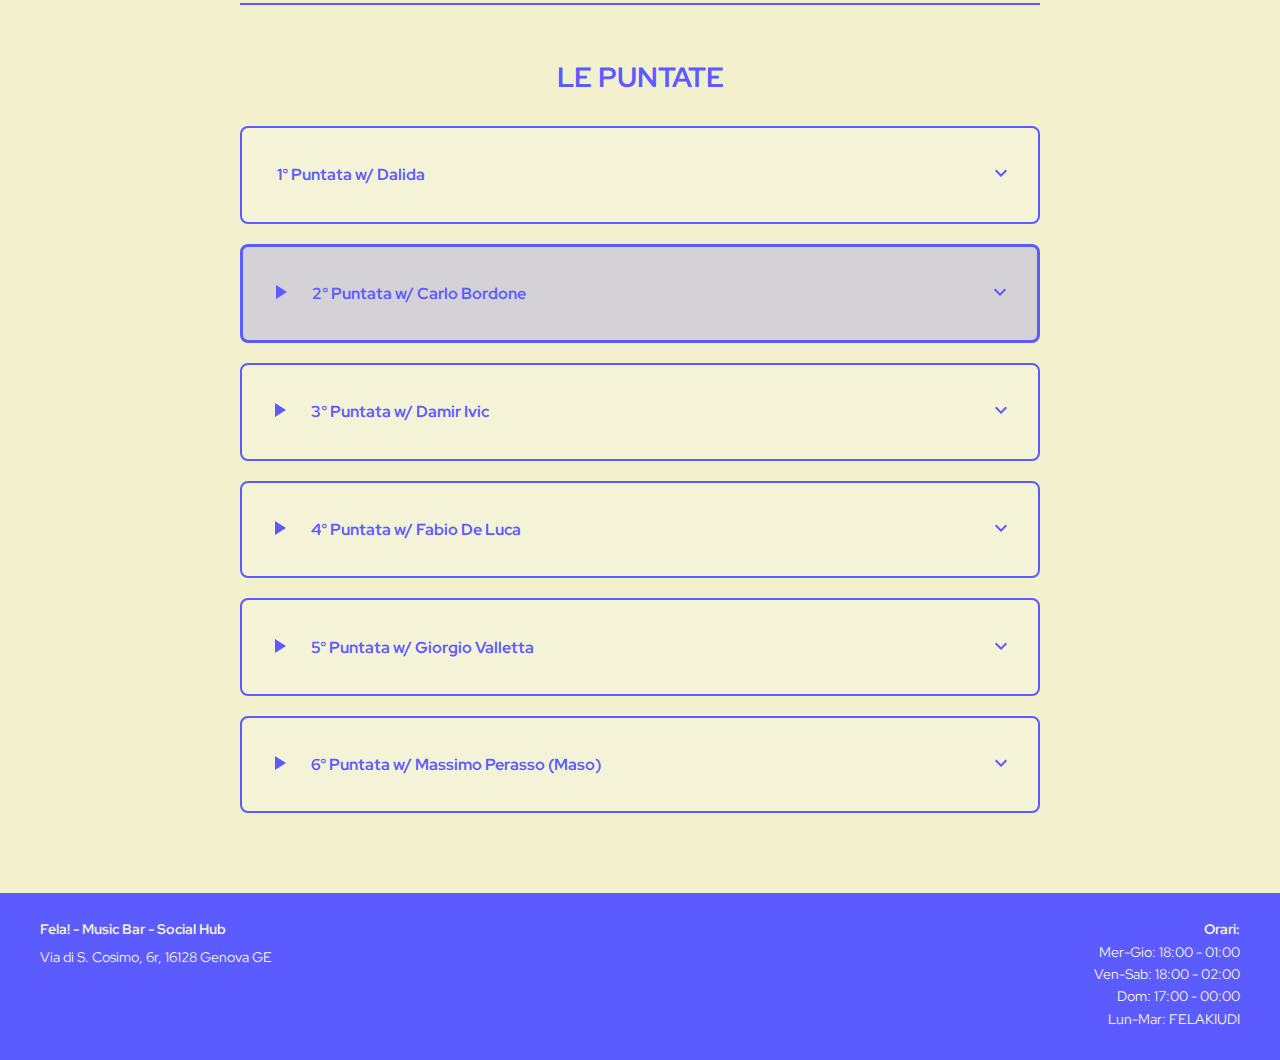
<file: salotto.html>
<!DOCTYPE html>
<html lang="it">
<head>
    <meta charset="UTF-8">
    <meta name="viewport" content="width=device-width, initial-scale=1.0">
    <meta name="description" content="Benvenuti nel Salotto di Fela! Rilassati e goditi le nostre selezioni musicali e i talk direttamente dal nostro canale YouTube.">
    <title>Il Salotto di Fela!</title>
    <!-- Google Fonts: Red Hat Display -->
    <link rel="preconnect" href="https://fonts.googleapis.com">
    <link rel="preconnect" href="https://fonts.gstatic.com" crossorigin>
    <link href="https://fonts.googleapis.com/css2?family=Red+Hat+Display:wght@400;500;700;900&display=swap" rel="stylesheet">
    <!-- Favicon -->
    <link rel="icon" href="images/favicon.ico" sizes="any">
    <link rel="icon" href="images/fela_favicon.svg" type="image/svg+xml">
    <link rel="apple-touch-icon" href="images/appletouch_favicon_fela.png">
    <link rel="manifest" href="site.webmanifest">
    <link rel="stylesheet" href="css/style.css">
    <link rel="stylesheet" href="css/cookie-banner.css">

    <!-- Abilita le View Transitions per animazioni fluide tra le pagine -->
    <meta name="theme-color" content="#f3f0ce">
    <meta name="apple-mobile-web-app-capable" content="yes">
    <meta name="apple-mobile-web-app-status-bar-style" content="default">
    <meta name="view-transition" content="same-origin">

    <!-- Google tag (gtag.js) -->
    <script async src="https://www.googletagmanager.com/gtag/js?id=G-79CC36NDY9"></script>
    <script>
        window.dataLayer = window.dataLayer || [];
        function gtag(){dataLayer.push(arguments);}
        gtag('js', new Date());
        gtag('config', 'G-79CC36NDY9');
    </script>
</head>
<body class="salotto-page">    
    
    <header class="site-header-nav">
        <div class="nav-container">
            <a href="index.html" class="nav-logo">
                <img src="images/f!_logo_blu.svg" alt="Logo Fela! Music Bar Genova">
            </a>
            <button class="hamburger-menu" aria-label="Apri menu" aria-expanded="false">
                <span class="hamburger-line"></span>
                <span class="hamburger-line"></span>
                <span class="hamburger-line"></span>
            </button>
            <nav class="main-nav">
                <a href="index.html">Home</a>
                <a href="menu.html">Menu</a>
                <a href="salotto.html" class="active">Il Salotto</a>
                <a href="eventi.html">Eventi</a>
            </nav>
        </div>
    </header>

    <div class="page-container salotto-container">
        <h1>Il Salotto di Fela!
            <span class="salotto-subtitle">
                Fela! si veste d'intimità per "raccontarci" di musica e dare spazio all'ascolto di brani insieme a 
                <span class="tooltip-trigger">Dalida
                </span>, che nel corso della stagione invernale, per una volta al mese, ospiterà personaggi di assoluto prestigio della divulgazione e del giornalismo di settore.
            </span>
        </h1>

        <p class="salotto-intro">
            <span class="intro-main">I Dischi che ci hanno salvato la vita...</span>
            <span class="intro-sub">e potrebbero salvare la vostra</span>
        </p>

        <div class="player-wrapper">
            <!-- Immagine di copertina per la puntata corrente -->
            <img id="episode-artwork" src="" alt="Copertina della puntata corrente">
            <!-- Il player di SoundCloud è nascosto, funge solo da motore audio -->
            <iframe id="soundcloud-player" width="100%" height="166" scrolling="no" frameborder="no" allow="autoplay" src=""></iframe>
            <div class="custom-controls-container">
                <span id="current-time-custom" class="time-display">00:00</span>
                <!-- Nuovo contenitore per raggruppare barra e pulsante -->
                <div class="progress-and-play-wrapper">
                    <button id="play-pause-custom-btn" aria-label="Play">
                        <svg class="play-icon" viewBox="0 0 24 24"><path d="M8 5v14l11-7z"/></svg>
                        <svg class="pause-icon" style="display: none;" viewBox="0 0 24 24"><path d="M6 19h4V5H6v14zm8-14v14h4V5h-4z"/></svg>
                    </button>
                    <div id="progress-bar-container-custom" class="progress-bar-container">
                        <div id="progress-bar-filled-custom" class="progress-bar-filled"></div>
                        <div id="progress-bar-thumb-custom" class="progress-bar-thumb"></div>
                    </div>
                </div>
                <span id="duration-custom" class="time-display">00:00</span>
                <!-- Il pulsante fullscreen è stato rimosso perché non applicabile a un player audio -->
            </div>
        </div>

        <div id="current-episode-details">
            <h3 id="current-episode-title">1° Puntata w/ Dalida</h3>
        </div>

        <div class="episode-list-container">
            <h2>Le Puntate</h2>
            <div class="episode-list">
                <!-- Esempio di puntata. Copia e incolla questo blocco per aggiungerne altre. -->                
                <!-- Sostituisci data-track-url con l'URL della traccia SoundCloud -->
                <div class="episode-card not-playable" data-artwork-url="images/salotto/episode-1.jpg">
                    <div class="episode-text-content">
                        <h4>1° Puntata w/ Dalida</h4>
                        <p>Dalida Spunton è una conduttrice radiofonica con oltre dieci anni di esperienza e una passione autentica per la musica. Da undici anni è la voce de “La Cimice”, in onda ogni martedì alle 18 su Radio Skylab, dove alterna curiosità, interviste e tanta buona musica. Sempre sulle stesse frequenze, ogni giovedì o venerdì, ospita artisti di rilievo nella rubrica “Consigli musicali non richiesti”.<br><br>

Da ottobre ha portato la sua energia anche fuori dalla radio, con un nuovo progetto da Fela! di Genova, dedicato a talk e ascolto di vinili. Una volta al mese, trasforma il locale in un salotto musicale, dove condivide storie, aneddoti e dischi selezionati insieme a ospiti d’eccezione.<br><br>

Nei suoi dj set, Dalida esplora le sonorità del rock e della black music, spaziando tra Disco, Boogie, New Wave, Post-Punk e Synth-Pop, fino alle sfumature più contemporanee dell’Indietronica e del Neo-Psychedelic. Che sia in digitale o in vinile, le sue selezioni raccontano sempre un viaggio sonoro ricco di emozione, ritmo e scoperta.<br><br></p>
                    </div>
                    <button class="episode-expand-btn" aria-label="Mostra biografia">
                        <svg class="arrow-icon" viewBox="0 0 24 24"><path d="M7.41 8.59L12 13.17l4.59-4.58L18 10l-6 6-6-6 1.41-1.41z"/></svg>
                    </button>
                </div>

                <!-- Puntata 2 con Carlo Bordone -->
                <div class="episode-card" data-track-url="https://w.soundcloud.com/player/?url=https%3A//soundcloud.com/fela-srl/il-salotto-di-fela-wdalida-pres-carlo-bordone&color=%233a5cda&auto_play=false&hide_related=true&show_comments=false&show_user=false&show_reposts=false&show_teaser=false" data-artwork-url="images/carlobordone_salotto.png">
                    <button class="episode-play-btn" aria-label="Riproduci 2° Puntata w/ Carlo Bordone">
                        <svg viewBox="0 0 24 24"><path d="M8 5v14l11-7z"/></svg>
                    </button>
                    <div class="episode-text-content">
                        <h4>2° Puntata w/ Carlo Bordone</h4>
                        <p>CARLO BORDONE (Torino, 1968). Giornalista, copywriter, docente di comunicazione e traduttore. Ha cominciato a scrivere di musica su Rumore nel 1996, vi è tornato nel 2013. In mezzo ha collaborato per dodici anni con Il Mucchio e il Mucchio Extra. Scrive anche per Rolling Stone Italia, Sentire Ascoltare, Quants, Humans VS Robots, Changes. Ha scritto e tradotto vari libri ad argomento musicale per Arcana, Giunti, Vololibero.</p>
                    </div>
                    <button class="episode-expand-btn" aria-label="Mostra dettagli">
                        <svg class="arrow-icon" viewBox="0 0 24 24"><path d="M7.41 8.59L12 13.17l4.59-4.58L18 10l-6 6-6-6 1.41-1.41z"/></svg>
                    </button>
                </div>

                <!-- Puntata 3 con Damir Ivic -->
                <div class="episode-card" data-track-url="https://w.soundcloud.com/player/?url=https%3A//soundcloud.com/fela-srl/il-salotto-di-fela-wdalida-pres-damir-ivic&color=%233a5cda&auto_play=false&hide_related=true&show_comments=false&show_user=false&show_reposts=false&show_teaser=false" data-artwork-url="images/damir_salotto.png">
                    <button class="episode-play-btn" aria-label="Riproduci 3° Puntata w/ Damir Ivic">
                        <svg viewBox="0 0 24 24"><path d="M8 5v14l11-7z"/></svg>
                    </button>
                    <div class="episode-text-content">
                        <h4>3° Puntata w/ Damir Ivic</h4>
                        <p>Damir Ivic, classe 1974, fin dalla fine degli anni ’90 segue attentamente le evoluzioni tanto del pop mainstream quanto delle sottoculture musicali alternative più incisive e taglienti, indagandone i ciclici incontri/scontri reciproci. Firma prima di Aelle (la “bibbia” della scena hip hop italiana nell’era pre-internet) e poi per quasi vent’anni dello storico mensile Mucchio Selvaggio, oggi scrive per Rolling Stone ed Outpump, oltre a portare avanti in prima persona il webmagazine Soundwall, creatura editoriale legata a doppio filo a club culture ed elettronica ma con licenza di indagare traiettorie estetiche, politiche, economiche e sociali ad ampio raggio all’interno dell'ecosistema musica.</p>
                    </div>
                    <button class="episode-expand-btn" aria-label="Mostra dettagli">
                        <svg class="arrow-icon" viewBox="0 0 24 24"><path d="M7.41 8.59L12 13.17l4.59-4.58L18 10l-6 6-6-6 1.41-1.41z"/></svg>
                    </button>
                </div>

                <!-- Puntata 4 con Fabio De Luca -->
                <div class="episode-card" data-track-url="https://w.soundcloud.com/player/?url=https%3A//soundcloud.com/fela-srl/il-salotto-di-fela-wdalida-pres-fabio-de-luca&color=%233a5cda&auto_play=false&hide_related=true&show_comments=false&show_user=false&show_reposts=false&show_teaser=false" data-artwork-url="images/fabio-de-luca_salotto.png">
                    <button class="episode-play-btn" aria-label="Riproduci 4° Puntata w/ Fabio De Luca">
                        <svg viewBox="0 0 24 24"><path d="M8 5v14l11-7z"/></svg>
                    </button>
                    <div class="episode-text-content">
                        <h4>4° Puntata w/ Fabio De Luca</h4>
                        <p>“From Motion comes the Notion: storia orale della musica dance”: Fabio de Luca sale in cattedra (e in consolle). Nel corso dell’esposizione Electro (da 23 settembre al 10 novembre al Centro civico del parco Bissuola) sono in programma incontri e dj set. Giornalista, già vicedirettore di Rolling Stone Italia e collaboratore di Repubblica XL, autore di libri (Discoinferno: Storia del ballo in Italia 1946-2006), conduttore radiofonico (Suoni & Ultrasuoni, Planet Rock, Weekendance) e molto altro, Fabio De Luca ragionerà attorno all’evoluzione della musica dance e più in generale sulla cultura pop del ‘900, assieme a Guglielmo Bottin e Sergio Messina. Poi dj set: per mettere in pratica quello che avete imparato.</p>
                    </div>
                    <button class="episode-expand-btn" aria-label="Mostra dettagli">
                        <svg class="arrow-icon" viewBox="0 0 24 24"><path d="M7.41 8.59L12 13.17l4.59-4.58L18 10l-6 6-6-6 1.41-1.41z"/></svg>
                    </button>
                </div>

                <!-- Puntata 4 con Giorgio Valletta -->
                <div class="episode-card" data-track-url="https://soundcloud.com/fela-srl/fela-music-bar-il-salotto-di-fela-wdalida-pres-giorgio-valletta" data-artwork-url="images/giorgio-valletta_salotto.png">
                    <button class="episode-play-btn" aria-label="Riproduci 5° Puntata w/ Giorgio Valletta">
                        <svg viewBox="0 0 24 24"><path d="M8 5v14l11-7z"/></svg>
                    </button>
                    <div class="episode-text-content">
                        <h4>5° Puntata w/ Giorgio Valletta</h4>
                        <p>Giorgio Valletta è dj e giornalista musicale, in attività dal 1984. Attualmente scrive per il mensile Rumore ed è in onda su Radio Raheem, per cui realizza uno show settimanale dedicato alle novità musicali di qualità ed è autore del podcast "Forgotten Tapes", incentrato su interviste storiche ai protagonisti della scena musicale prima della loro affermazione. "Forgotten Tapes" è stato vincitore dell'Italian Podcast Award 2023 come miglior Talk. Inoltre è co-fondatore di C2C Festival, evento di crescente rilevanza internazionale che ogni anno presenta l'avanguardia della creatività musicale mettendo in luce le scene globali in evoluzione. Come dj, ha suonato nei maggiori club e festival di musica elettronica italiani e internazionali, dal Sonar di Barcellona a Londra, Ibiza, Tokyo, Istanbul e Berlino, e per eventi come MTV Days ed Eurovision.</p>
                    </div>
                    <button class="episode-expand-btn" aria-label="Mostra dettagli">
                        <svg class="arrow-icon" viewBox="0 0 24 24"><path d="M7.41 8.59L12 13.17l4.59-4.58L18 10l-6 6-6-6 1.41-1.41z"/></svg>
                    </button>
                </div>

                <!-- Puntata 6 con Massimo Perasso (Maso) -->
                <div class="episode-card" data-track-url="https://soundcloud.com/fela-srl/l-salotto-di-fela-w-dalida" data-artwork-url="images/maso_salotto.png">
                    <button class="episode-play-btn" aria-label="Riproduci 6° Puntata w/ Massimo Perasso (Maso)">
                        <svg viewBox="0 0 24 24"><path d="M8 5v14l11-7z"/></svg>
                    </button>
                    <div class="episode-text-content">
                        <h4>6° Puntata w/ Massimo Perasso (Maso)</h4>
                        <p>Massimo Perasso è conosciuto da anni come Maso, per distinguersi dai numerosi omonimi in città. Vende dischi da molto tempo, ma li ascolta da quando aveva tre anni. Complice il mangiadischi, il fratello maggiore e la radio sempre accesa in cucina, ha divorato musica di ogni tipo fin da piccolo. Il vero colpo di fulmine arriva negli anni Novanta con l’avvento del grunge, scoperto attraverso Soundgarden, Nirvana, Pearl Jam e Alice in Chains. Quella musica diventa la base di partenza per centinaia di esplorazioni, praticamente in ogni genere.<br><br>Dal 2000 gestisce la webzine musicale Taxi Driver con lo pseudonimo Dale P., per distinguersi dai numerosi Dale presenti sul web. Intorno al 2005 inizia a organizzare concerti di musicisti indipendenti e, nello stesso periodo, muove i primi passi anche come musicista. È stato bassista dei Gandhi’s Gunn, poi rinominatisi Isaak, con cui ha su onslaught per quasi dieci anni incidendo due dischi per l’etichetta americana Small Stone Records.<br><br>Circa vent’anni fa ha aperto il negozio di dischi Taxi Driver, prima in Piazza Piccapietra e poi in Via Macelli di Soziglia, a Genova: un punto di riferimento specializzato in vinili di area stoner e psichedelia, metal e rock alternativo. Nel 2016 chiude per trasferirsi in cima a un monte e vivere di aria pulita. La missione però fallisce e torna a lavorare nella musica nel negozio di Alberto Canale, Flamingo Records.<br><br>Ha fondato le fanzine Isterismo, dedicata alla scena indipendente italiana, e Slerfa, incentrata sulla scena noise rock internazionale. È cofondatore di Up, fanzine dedicata alla musica a tutto tondo. Ha inoltre avviato la collana di libri “Sicuramente Disco Dell’Anno”, in cui racconta ogni anno le migliori uscite discografiche.<br><br>Oggi è tornato a suonare con gli Avversione, band hardcore, e con gli Hamburger Train, progetto psichedelico, dopo aver pubblicato musica a nome Maso Nero, scelto per distinguersi dai numerosi Maso colorati.<br><br>Possiede una collezione di circa 6000 dischi, quasi tutti usciti dagli anni Novanta in poi.</p>
                    </div>
                    <button class="episode-expand-btn" aria-label="Mostra dettagli">
                        <svg class="arrow-icon" viewBox="0 0 24 24"><path d="M7.41 8.59L12 13.17l4.59-4.58L18 10l-6 6-6-6 1.41-1.41z"/></svg>
                    </button>
                </div>

                <!-- Aggiungi altre puntate qui -->

            </div>
        </div>

    </div>

    <footer class="site-footer">
        <div class="footer-left">
            <p><strong>Fela! - Music Bar - Social Hub</strong></p>            
            <a href="https://maps.app.goo.gl/zhNrFjCBpWnWwXuP9" target="_blank" rel="noopener noreferrer">
                <p>Via di S. Cosimo, 6r, 16128 Genova GE</p>
            </a>
        </div>
        <div class="footer-right">
            <p>
                <strong>Orari:</strong><br>
                Mer-Gio: 18:00 - 01:00<br>
                Ven-Sab: 18:00 - 02:00<br>
                Dom: 17:00 - 00:00<br>
                Lun-Mar: FELAKIUDI
            </p>
        </div>
    </footer>

    <!-- Banner per il consenso dei cookie -->
    <div id="cookie-banner" class="cookie-banner">
        <p>
            Questo sito utilizza cookie tecnici e di terze parti per migliorare la tua esperienza. Cliccando su "Accetta", acconsenti all'uso di tutti i cookie. Per saperne di più, consulta la nostra <a href="privacy.html" target="_blank">Privacy Policy</a>.
        </p>
        <button id="cookie-accept-btn" class="btn">Accetta</button>
    </div>

    <script src="js/main.js" defer></script>
    <!-- Carichiamo l'API di SoundCloud prima del nostro script -->
    <script src="https://w.soundcloud.com/player/api.js"></script>
    <script src="js/salotto.js" defer></script>
    <script src="js/cookie-banner.js" defer></script>

    <!-- Registrazione Service Worker per PWA e supporto Offline -->
    <script>
        if ('serviceWorker' in navigator) {
            window.addEventListener('load', () => {
                navigator.serviceWorker.register('service-worker.js')
                    .then(registration => {
                        console.log('ServiceWorker registrato con successo:', registration.scope);
                    })
                    .catch(error => {
                        console.log('Registrazione ServiceWorker fallita:', error);
                    });
            });
        }
    </script>

    <!-- Box informativo di Dalida (ora è un modale) -->
    <div id="dalida-modal-overlay" class="modal-overlay">
        <div class="modal-box">
            <button class="modal-close-btn" aria-label="Chiudi">&times;</button>
            <h3>Chi è Dalida?</h3>
            <p>
                Dalida Spunton è una conduttrice radiofonica con oltre dieci anni di esperienza e anima pulsante de “La Cimice” su Radio Skylab, Varazze (SV).
            </p>
        </div>
    </div>
</body>
</html>
</file>
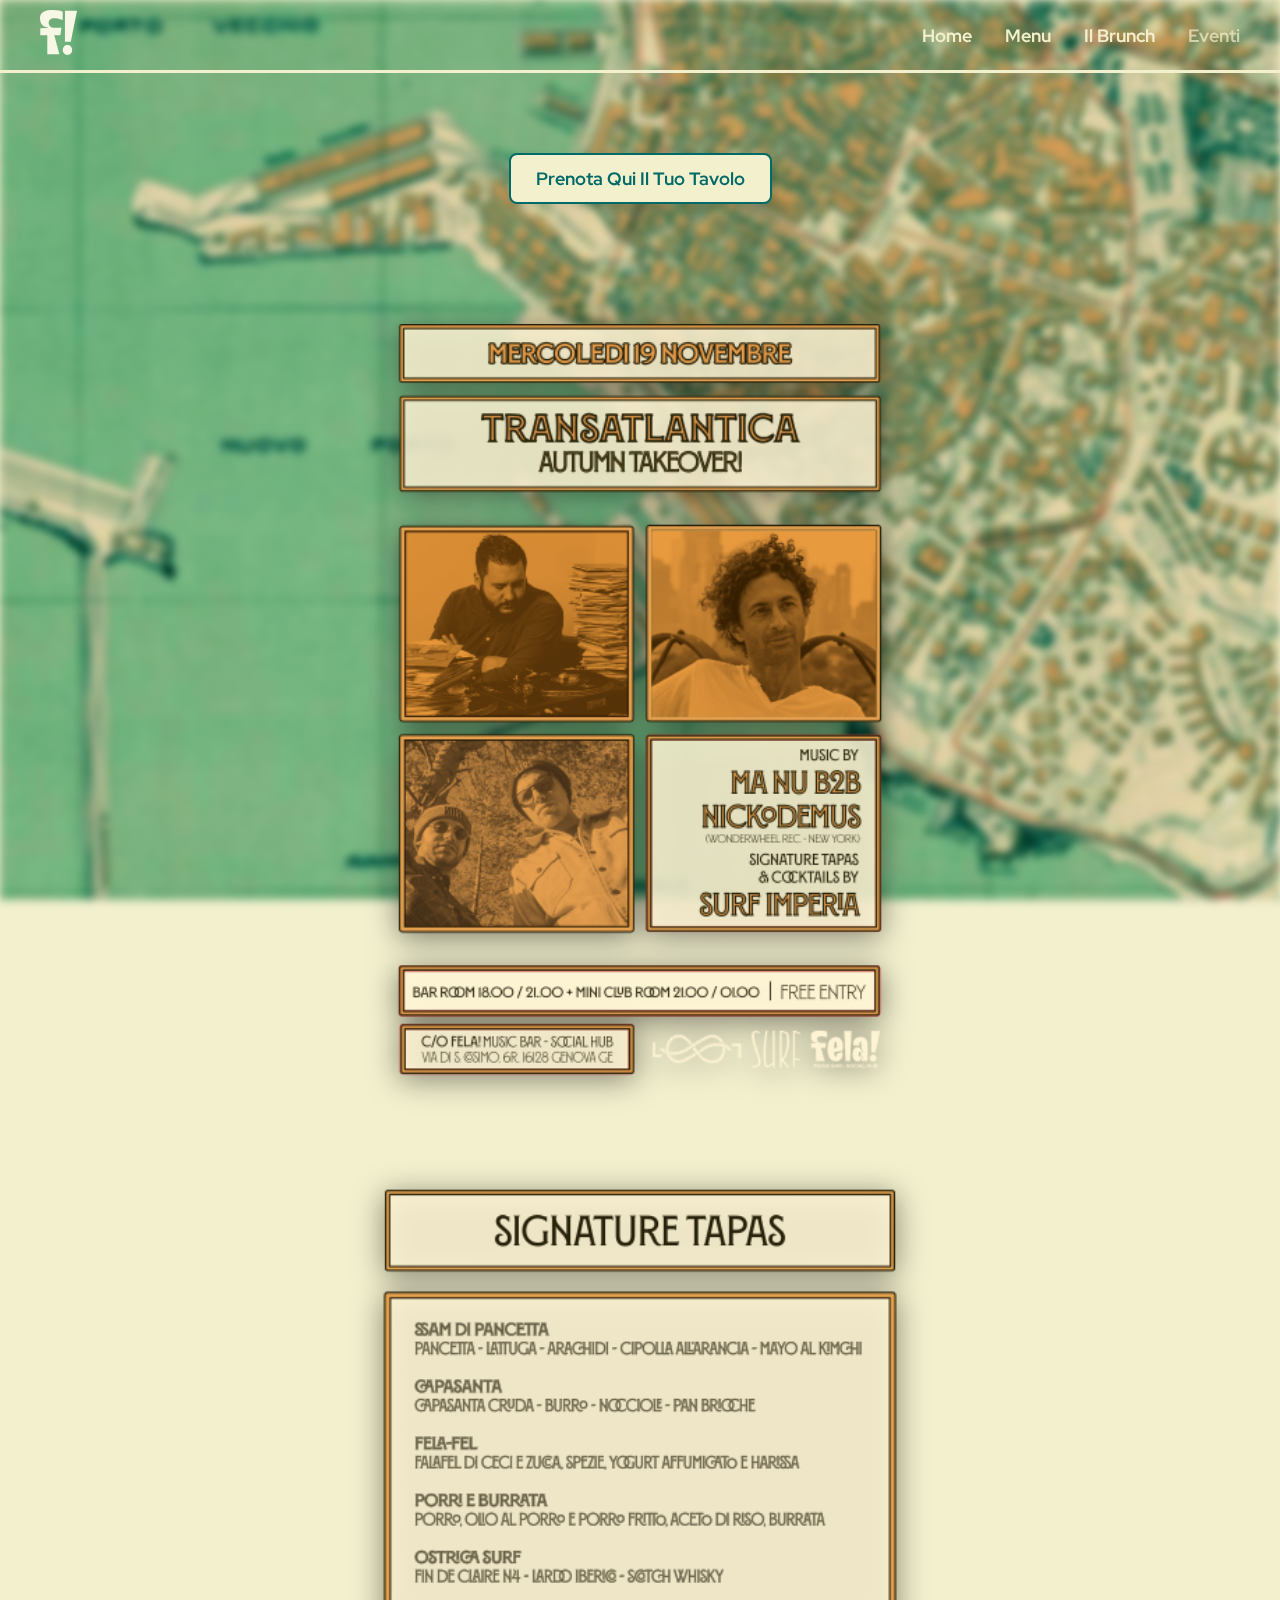
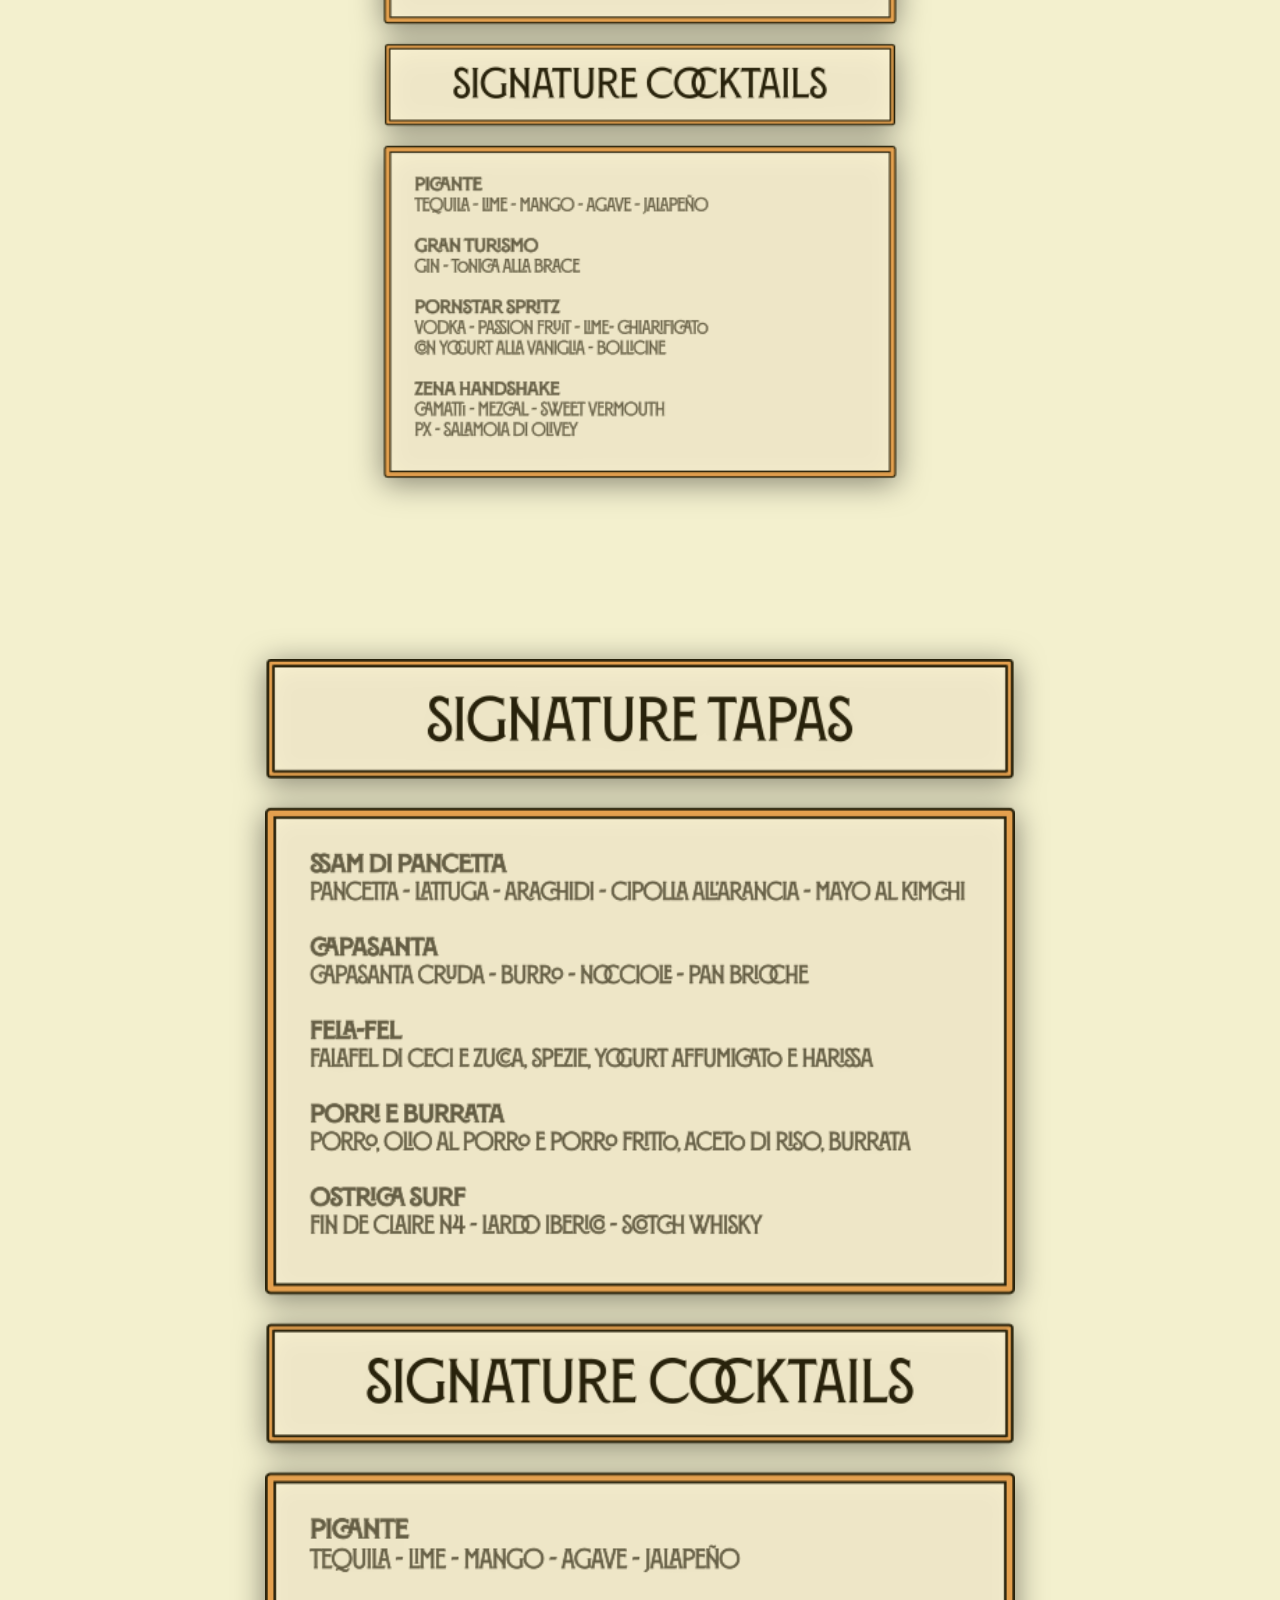
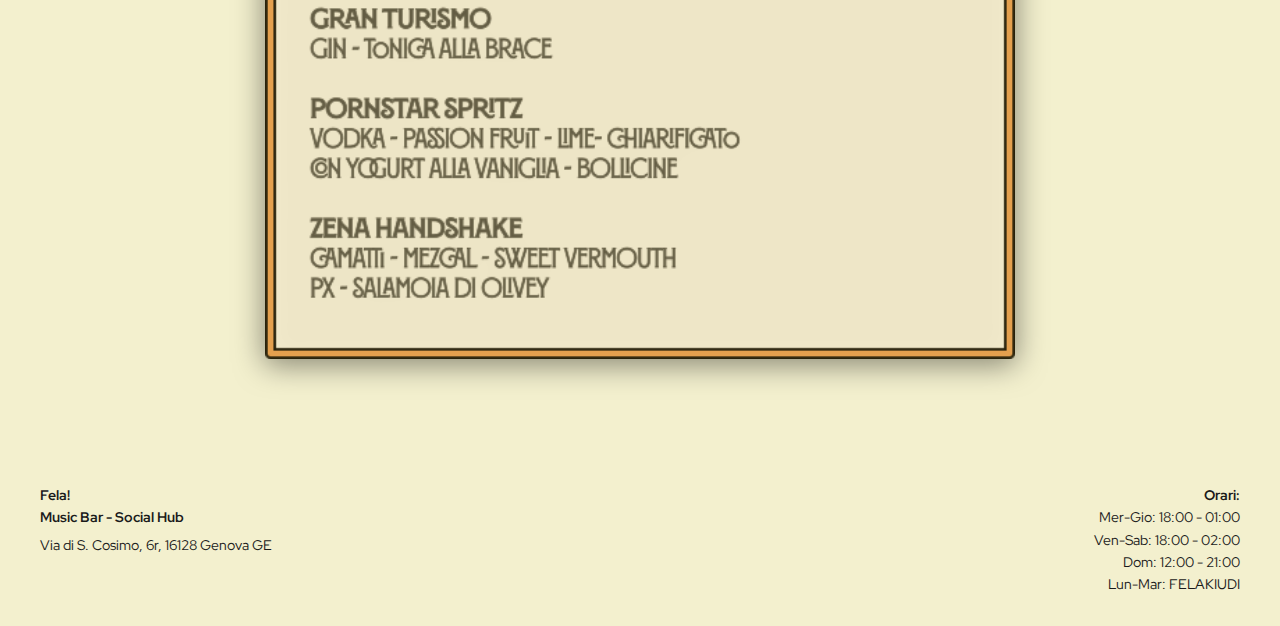
<file: transatlantica.html>
<!DOCTYPE html>
<html lang="it">
<head>
  <meta charset="UTF-8">
  <meta name="viewport" content="width=device-width, initial-scale=1.0">
  <meta name="description" content="Evento speciale Transatlantica Autumn Takeover da Fela! con Nickodemus e Ma Nu. Scopri le signature tapas e i cocktail della serata.">
  <title>Transatlantica - Autumn Takeover</title>

  <!-- Google Fonts: Red Hat Display -->
  <link rel="preconnect" href="https://fonts.googleapis.com">
  <link rel="preconnect" href="https://fonts.gstatic.com" crossorigin>
  <link href="https://fonts.googleapis.com/css2?family=Red+Hat+Display:wght@400;500;700;900&display=swap" rel="stylesheet">
  
  <!-- Favicon -->
  <link rel="icon" href="images/favicon.ico" sizes="any">
  <link rel="icon" href="images/fela_favicon.svg" type="image/svg+xml">
  <link rel="apple-touch-icon" href="images/appletouch_favicon_fela.png">

  <!--
    ISTRUZIONI PER IL FONT MONTECATINI:
    Sostituisci questo commento con il codice per caricare il font "Montecatini Pro".
    Esempio per Adobe Fonts (da NON usare direttamente, usa il tuo codice!):
    <link rel="stylesheet" href="https://use.typekit.net/tuocodice.css">
  -->
  <!-- Abilita le View Transitions per animazioni fluide tra le pagine -->
  <meta name="view-transition" content="same-origin">

  <link rel="stylesheet" href="css/style.css">
  <link rel="stylesheet" href="css/popup.css">

  <style>
    /* Stili personalizzati per il pulsante di prenotazione */
    .btn.book-table-btn {
      background-color: #f3f0ce; /* Sfondo color panna standard */
      color: #006a68;
      border-color: #006a68;
    }

    .btn.book-table-btn:hover {
      background-color: #006a68;
      color: #f3f0ce; /* Testo color panna su hover */
    }

    /* Media query per dispositivi mobili */
    @media (max-width: 768px) {
      .book-table-button-container {
        position: relative; /* Necessario per z-index */
        z-index: 10; /* Assicura che il pulsante sia sopra l'immagine */
        margin-bottom: -20px; /* Sposta il pulsante verso il basso, sopra l'immagine */
      }

      .page-container:first-of-type {
        padding-top: 5px; /* Aggiunge spazio sopra l'immagine per fare posto al pulsante */
      }
    }
  </style>

  <!-- Google tag (gtag.js) -->
  <script async src="https://www.googletagmanager.com/gtag/js?id=G-79CC36NDY9"></script>
  <script>
      window.dataLayer = window.dataLayer || [];
      function gtag(){dataLayer.push(arguments);}
      gtag('js', new Date());
      gtag('config', 'G-79CC36NDY9');
  </script>
</head>
<body class="svg-flyer-page">
  <header class="site-header-nav">
      <div class="nav-container">
          <a href="index.html" class="nav-logo">
              <img src="images/f!_logo_rosso.svg" alt="Logo Fela! Music Bar Genova">
          </a>
          <button class="hamburger-menu" aria-label="Apri menu" aria-expanded="false">
              <span class="hamburger-line"></span>
              <span class="hamburger-line"></span>
              <span class="hamburger-line"></span>
          </button>
          <nav class="main-nav">
              <a href="index.html">Home</a>
              <a href="menu.html">Menu</a>
              <a href="brunch.html">Il Brunch</a>
              <a href="eventi.html" class="active">Eventi</a>
          </nav>
      </div>
  </header>

  <!-- Bottone Prenotazione Tavolo -->
  <div class="book-table-button-container">
    <a href="https://docs.google.com/forms/d/e/1FAIpQLSfJkN7V92DaH43XAYDW7dD1bnTUbi1SX3ZS7TtVAd7YJiTqjA/viewform?usp=publish-editor" class="btn book-table-btn" target="_blank" rel="noopener noreferrer">
      Prenota Qui Il Tuo Tavolo
    </a>
  </div>

  <main>
    <!-- Primo Container: Flyer Principale e Bottone Prenotazione -->
    <div class="page-container">
      <div class="svg-flyer-container">
        <img id="flyer-svg" src="images/contenuto-transa-1.png" class="svg-content" alt="Flyer evento Transatlantica">
      </div>
    </div>

    <!-- Secondo Container: Proposta Food & Drinks -->
    <div class="page-container">
      <div class="svg-flyer-container">
        <!-- Assicurati di avere un'immagine chiamata 'contenuto-transa-2.png' nella cartella 'images' -->
        <img src="images/contenuto-transa-2.png" class="svg-content" alt="Proposta Food & Drinks per l'evento Transatlantica">
      </div>
    </div>
  </main>

  <footer class="site-footer">
            <div class="footer-left">
            <p><strong>Fela!<br>Music Bar - Social Hub</strong></p>
            <a href="https://maps.app.goo.gl/zhNrFjCBpWnWwXuP9" target="_blank" rel="noopener noreferrer">
                <p>Via di S. Cosimo, 6r, 16128 Genova GE</p>
            </a>
        </div>
        <div class="footer-right">
            <p>
                <strong>Orari:</strong><br>
                Mer-Gio: 18:00 - 01:00<br>
                Ven-Sab: 18:00 - 02:00<br>
                Dom: 12:00 - 21:00<br>
                Lun-Mar: FELAKIUDI
            </p>
        </div>
  </footer>
  <script src="js/animations.js"></script>
  <script src="js/main.js" defer></script>
  <script src="js/autoscroll.js"></script> 
</body>
</html>
</file>
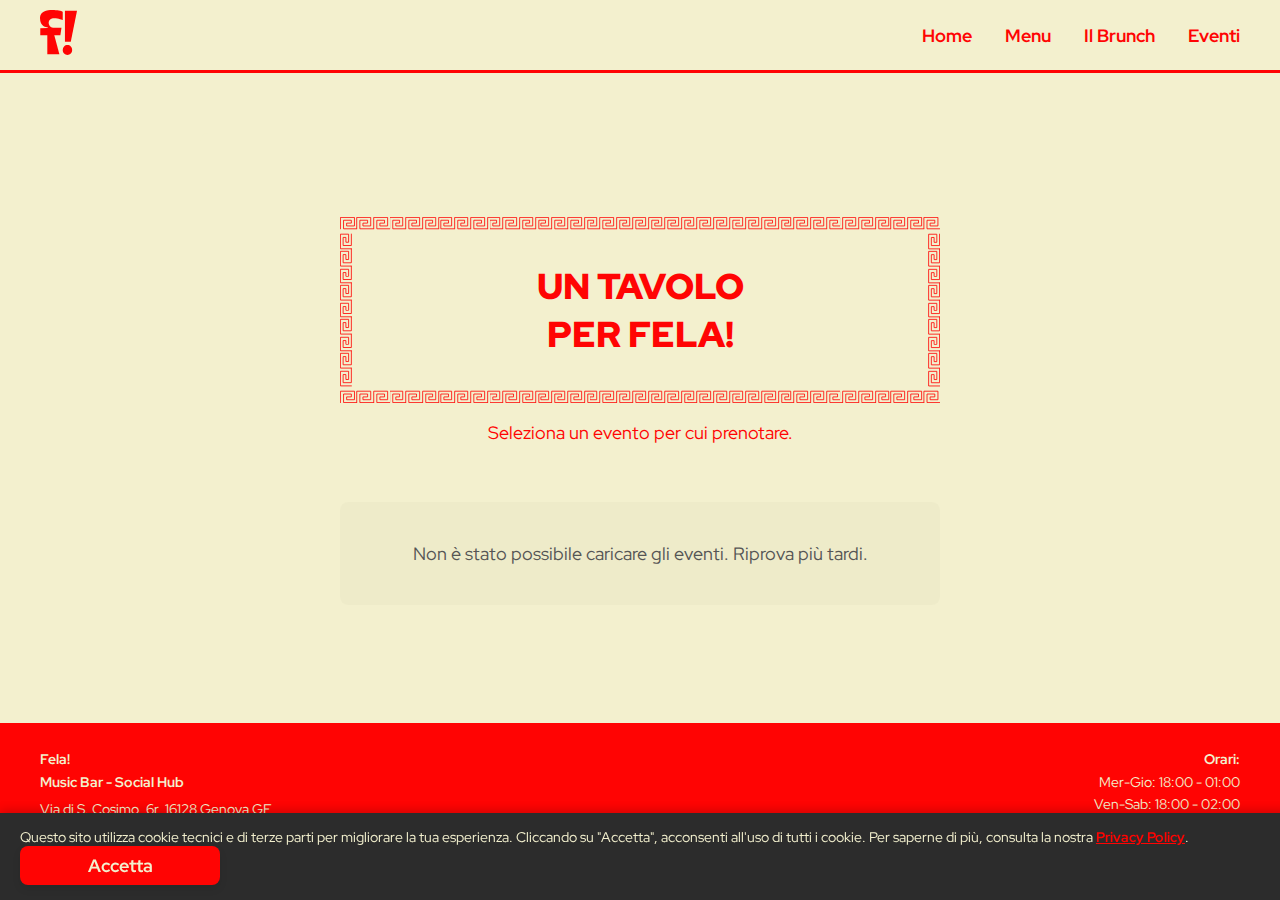
<file: untavolo!.html>
<!DOCTYPE html>
<html lang="it">
<head>
    <meta charset="UTF-8">
    <meta name="viewport" content="width=device-width, initial-scale=1.0">
    <meta name="description" content="Prenota il tuo tavolo da Fela! Music Bar a Genova. Scegli data, turno e numero di persone in modo semplice e veloce.">
    <title>Prenota il tuo tavolo - Fela! Music Bar</title>
    <!-- Google Fonts: Red Hat Display -->
    <link rel="preconnect" href="https://fonts.googleapis.com" crossorigin>
    <link rel="preconnect" href="https://fonts.gstatic.com" crossorigin>
    <link href="https://fonts.googleapis.com/css2?family=Red+Hat+Display:wght@400;500;700&display=swap" rel="stylesheet">
    <!-- Favicon -->
    <link rel="icon" href="images/favicon.ico" sizes="any">
    <link rel="icon" href="images/fela_favicon.svg" type="image/svg+xml">
    <link rel="apple-touch-icon" href="images/appletouch_favicon_fela.png">

    <!-- Abilita le View Transitions -->
    <meta name="view-transition" content="same-origin">

    <!-- Stili -->
    <link rel="stylesheet" href="css/style.css">
    <link rel="stylesheet" href="css/prenotazione.css">
    <link rel="stylesheet" href="css/cookie-banner.css">

    <!-- Google tag (gtag.js) -->
    <script async src="https://www.googletagmanager.com/gtag/js?id=G-79CC36NDY9"></script>
    <script>
        window.dataLayer = window.dataLayer || [];
        function gtag(){dataLayer.push(arguments);}
        gtag('js', new Date());
        gtag('config', 'G-79CC36NDY9');
    </script>
</head>
<body>

    <header class="site-header-nav">
        <div class="nav-container">
            <a href="index.html" class="nav-logo">
                <img src="images/f!_logo_rosso.svg" alt="Logo Fela! Music Bar Genova">
            </a>
            <button class="hamburger-menu" aria-label="Apri menu" aria-expanded="false">
                <span class="hamburger-line"></span>
                <span class="hamburger-line"></span>
                <span class="hamburger-line"></span>
            </button>
            <nav class="main-nav">
                <a href="index.html">Home</a>
                <a href="menu.html">Menu</a>
                <a href="brunch.html">Il Brunch</a>
                <a href="eventi.html">Eventi</a>
            </nav>
        </div>
    </header>

    <main class="page-container">
        <div class="booking-wrapper">
            <h1>UN TAVOLO<br>PER Fela!</h1>
            <p id="page-subtitle" class="subtitle">Seleziona un evento per cui prenotare.</p>

            <!-- Contenitore per i box degli eventi -->
            <div id="event-selection-container" class="event-selection-container">
                <!-- I box degli eventi verranno inseriti qui da JavaScript -->
            </div>

            <!-- Wrapper per il modulo di prenotazione, inizialmente nascosto -->
            <div id="booking-form-wrapper" style="display: none;">
                <button id="back-to-events" class="btn btn-back">‹ Torna agli eventi</button>
                <h2 id="selected-event-title"></h2>

                <form id="booking-form">
                    <!-- Il campo nascosto per l'ID dell'evento verrà gestito da JS -->
                    <div class="form-group">
                        <label for="name">Nome e Cognome</label>
                        <input type="text" id="name" name="name" required>
                    </div>
                    <div class="form-group">
                        <label for="email">Email</label>
                        <input type="email" id="email" name="email" required>
                    </div>
                    <div class="form-group">
                        <label for="phone">Telefono</label>
                        <input type="tel" id="phone" name="phone" required>
                    </div>
                    <!-- Nuovo: Menu a tendina per i turni, nascosto di default -->
                    <div class="form-group" id="brunch-slot-group" style="display: none;">
                        <label for="brunch-slot-selector">Scegli il Turno</label>
                        <select id="brunch-slot-selector" name="brunch-slot-selector">
                            <!-- Opzioni caricate da JavaScript -->
                        </select>
                    </div>
                    <div class="form-group">
                        <label for="guests">Numero Persone</label>
                        <input type="number" id="guests" name="guests" min="1" max="10" required>
                    </div>
                    <div class="form-group">
                        <label for="notes">Note (allergie, preferenze, etc.)</label>
                        <textarea id="notes" name="notes" rows="3"></textarea>
                    </div>
                    <button type="submit" class="btn btn-submit">Invia Prenotazione</button>
                </form>

                <div id="form-message"></div>
            </div>
        </div>
    </main>

    <!-- Pop-up per Iscrizione Mailing List -->
    <div id="mailing-list-popup-overlay" class="popup-overlay">
        <div class="popup-box">
            <button id="close-popup-btn" class="popup-close-btn" aria-label="Chiudi">&times;</button>
            <h3>Rimani in contatto!</h3>
            <p>Iscriviti alla nostra newsletter list per non perderti eventi futuri, novità e promozioni speciali.</p>
            
            <form id="mailing-list-form">
                <div class="form-group">
                    <label for="popup-email" class="visually-hidden">La tua email</label>
                    <input type="email" id="popup-email" name="popup-email" placeholder="La tua email migliore" required>
                </div>
                <div class="form-group-checkbox">
                    <input type="checkbox" id="privacy-consent" required>
                    <label for="privacy-consent">Dichiaro di aver letto e accettato la <a href="privacy.html" target="_blank">Privacy Policy</a> e acconsento al trattamento dei miei dati.</label>
                </div>
                <button type="submit" class="btn btn-submit">Iscrivimi!</button>
            </form>

            <button id="skip-to-booking-btn" class="btn-link">Salta e vai alla prenotazione →</button>

            <div id="mailing-list-message"></div>
        </div>
    </div>

    <footer class="site-footer">
        <div class="footer-left">
            <p><strong>Fela!<br>Music Bar - Social Hub</strong></p>
            <a href="https://maps.app.goo.gl/zhNrFjCBpWnWwXuP9" target="_blank" rel="noopener noreferrer">
                <p>Via di S. Cosimo, 6r, 16128 Genova GE</p>
            </a>
        </div>
        <div class="footer-right">
            <p>
                <strong>Orari:</strong><br>
                Mer-Gio: 18:00 - 01:00<br>
                Ven-Sab: 18:00 - 02:00<br>
                Dom: 12:00 - 21:00<br>
                Lun-Mar: FELAKIUDI
            </p>
        </div>
    </footer>

    <!-- Banner per il consenso dei cookie -->
    <div id="cookie-banner" class="cookie-banner">
        <p>
            Questo sito utilizza cookie tecnici e di terze parti per migliorare la tua esperienza. Cliccando su "Accetta", acconsenti all'uso di tutti i cookie. Per saperne di più, consulta la nostra <a href="privacy.html" target="_blank">Privacy Policy</a>.
        </p>
        <button id="cookie-accept-btn" class="btn">Accetta</button>
    </div>

    <script src="js/booking.js" defer></script>
    <script src="js/cookie-banner.js" defer></script>

</body>
</html>
</file>
<file: css/style.css>
/* --- Stili per il Loading Screen --- */
#loader-wrapper {
    position: fixed;
    top: 0;
    left: 0;
    width: 100%;
    height: 100%;
    background-color: #1a1a1aff; /* Sfondo nero come richiesto */
    display: flex;
    justify-content: center;
    align-items: center;
    z-index: 9999; /* Assicura che sia sopra tutto il resto */
    transition: opacity 0.7s ease, visibility 0.7s ease; /* Transizione più morbida */
}

/* Regola per nascondere immediatamente il loader se l'html ha la classe 'loader-hidden' */
html.loader-hidden #loader-wrapper {
    opacity: 0;
    visibility: hidden;
    transition: none; /* Nessuna transizione quando è nascosto di default */
}

.loader-logo {
    width: 100px;
    height: auto;
    animation: wobble 1.8s ease-in-out infinite, reveal-bottom-to-top 1s ease-out forwards;
    filter: invert(1); /* Rende il logo nero bianco */
    clip-path: inset(100% 0 0 0); /* Inizialmente nascosto dal basso */
}

/* Nuova animazione "wobble" (oscillante) */
@keyframes wobble {
  0%, 100% { transform: translateX(0%) rotate(0deg); }
  15% { transform: translateX(-15%) rotate(-5deg); }
  30% { transform: translateX(10%) rotate(3deg); }
  45% { transform: translateX(-10%) rotate(-3deg); }
  60% { transform: translateX(5%) rotate(2deg); }
  75% { transform: translateX(-2%) rotate(-1deg); }
}

/* Nuova animazione per rivelare il logo dal basso verso l'alto */
@keyframes reveal-bottom-to-top {
    0% {
        clip-path: inset(100% 0 0 0); /* Completamente nascosto dal basso */
    }
    100% {
        clip-path: inset(0 0 0 0); /* Completamente visibile */
    }
}

html {
    scroll-behavior: smooth; /* Abilita lo scorrimento fluido */
}

/* --- Animazioni Personalizzate per il Cambio Pagina (View Transitions) --- */

/* Definiamo le nuove animazioni di scorrimento */
@keyframes slide-to-left {
    from { transform: translateX(0); }
    to { transform: translateX(-30%); opacity: 0; }
}

@keyframes slide-from-right {
    from { transform: translateX(30%); opacity: 0; }
    to { transform: translateX(0); }
}

/* Applichiamo le animazioni al cambio pagina */
::view-transition-old(root) {
    animation: 400ms cubic-bezier(0.4, 0, 1, 1) both slide-to-left;
}
::view-transition-new(root) {
    animation: 400ms cubic-bezier(0, 0, 0.2, 1) both slide-from-right;
}

/* Stili generali per resettare margini e padding */
body {
    margin: 0;
    padding: 0;
    height: 100%;
    font-family: "Red Hat Display", sans-serif;
    background-color: #f3f0ce;
}

/* Classe per nascondere elementi visivamente ma mantenerli accessibili per screen reader e SEO */
.visually-hidden {
    position: absolute;
    width: 1px;
    height: 1px;
    padding: 0;
    margin: -1px;
    overflow: hidden;
    clip: rect(0, 0, 0, 0);
    white-space: nowrap;
    border: 0;
}

/* --- Keyframes per l'animazione dello sfondo --- */
@keyframes scrollBackground {
    from { background-position-x: 0; }
    to { background-position-x: -1920px; } /* Scorrimento verso sinistra */
}

/* Sfondo sfocato per le pagine interne */
.inner-page-bg::before {
    content: '';
    position: fixed; /* Fissa lo sfondo durante lo scroll */
    top: 0;
    left: 0;
    width: 100%;
    height: 100vh;
    background-image: url('../images/backlanding.webp');
    background-color: #f3f0ce;
    background-size: cover;
    background-position: center center;
    filter: blur(10px); /* Effetto sfocatura */
    z-index: -1; /* Mette lo sfondo dietro a tutto */
    animation: scrollBackground 60s linear infinite;
    display: none;
}

/* --- Stili per la Landing Page --- */
.landing-container {
    display: flex; /* Attiva Flexbox per un allineamento facile */
    flex-direction: column; /* Dispone gli elementi in colonna (verticalmente) */
    justify-content: center; /* Centra verticalmente */
    align-items: center; /* Centra orizzontalmente */
    height: 100vh; /* Occupa il 100% dell'altezza dello schermo */
    text-align: center;
    padding: 20px; /* Aggiunge un po' di spazio sui lati */
    position: relative; /* Necessario per z-index */
    z-index: 10; /* Assicura che il contenuto sia sopra gli asset animati */
    box-sizing: border-box; /* Assicura che il padding non aumenti la dimensione totale */
    
    /* Stili per lo sfondo animato */
    background-image: url('../images/backlanding.webp');
    background-color: #1a1a1a;
    background-size: cover;
    background-position: center center;
    background-repeat: repeat-x;
    animation: scrollBackground 60s linear infinite;
}

/* Override per la Home Page con nuovi asset */
.home-page .landing-container {
    background-image: none; /* Rimuove l'immagine di sfondo precedente */
    background-color: #1a1a1a; /* Mantiene il colore di sfondo scuro */
    background-color: transparent; /* Rende trasparente il container per mostrare gli asset sotto */
    animation: none; /* Rimuove l'animazione di sfondo precedente */
    pointer-events: none; /* Permette ai click di passare agli asset sottostanti */
}

/* Imposta lo sfondo scuro direttamente sul body per la home page */
body.home-page {
    background-color: #1a1a1a;
    background-color: #f3f0ce;
}

/* Inverte i colori del logo nella home page per renderlo visibile su sfondo scuro */
.home-page .logo {
    filter: invert(1);
    filter: none;
}

.glass-container {
    background: rgba(244, 190, 190, 0.066); /* Sfondo semi-trasparente */
    backdrop-filter: blur(4px); /* Effetto sfocatura */
    -webkit-backdrop-filter: blur(12px); /* Supporto per Safari */
    border-radius: 30px; /* Angoli arrotondati */
    border: 1px solid rgba(255, 255, 255, 0.18); /* Bordo sottile e traslucido */
    box-shadow: 0 8px 32px 0 rgba(31, 38, 135, 0.1); /* Ombra leggera */
    padding: 30px 25px;
    display: flex;
    flex-direction: column;
    align-items: center;
    pointer-events: auto; /* Riabilita i click per i bottoni e il contenuto */
}

/* Animazione bagliore a impulso per il logo */
@keyframes logo-glow-pulse {
    0%, 85% {
        filter: drop-shadow(0 0 0 rgba(255, 4, 3, 0));
    }
    92% {
        filter: drop-shadow(0 0 15px rgba(255, 4, 3, 0.6));
    }
    100% {
        filter: drop-shadow(0 0 0 rgba(255, 4, 3, 0));
    }
}

.logo {
    max-width: 180px; /* Imposta una larghezza massima per il logo */
    height: auto; /* Mantiene le proporzioni */
    animation: logo-glow-pulse 8s infinite ease-in-out; /* Bagliore ogni 8 secondi */
}

.claim {
    color: #333; /* Colore nero/scuro */
    font-size: 12px; /* Dimensione ridotta */
    font-weight: 500;
    margin: 15px 0 30px 0; /* Margine sopra e sotto il claim */
    text-transform: uppercase;
    letter-spacing: 1px;
}

.button-container {
    display: flex;
    flex-direction: column; /* Assicura che i bottoni rimangano in colonna */
    gap: 15px; /* Aggiunge spazio tra i bottoni */
}

.btn {
    display: block;
    display: flex; /* Usa Flexbox per l'allineamento */
    justify-content: center; /* Centra orizzontalmente il contenuto */
    align-items: center; /* Centra verticalmente il contenuto */
    padding: 12px 25px;
    min-width: 200px;
    background-color: #f3f0ce;
    color: #ff0403; /* Testo rosso */
    text-decoration: none; /* Rimuove la sottolineatura dei link */
    border-radius: 8px; /* Angoli arrotondati */
    border: 2px solid #ff0403; /* Bordo rosso */
    font-size: 18px;
    font-family: "Red Hat Display", sans-serif; /* Forza il font corretto anche sui bottoni */
    font-weight: 700; /* Testo più in grassetto per leggibilità */
    transition: background-color 0.3s ease, color 0.3s ease, transform 0.2s ease; /* Transizione per l'hover */
    box-shadow: 0 4px 8px rgba(0, 0, 0, 0.08); /* Ombra leggera per profondità */
    transition: background-color 0.3s ease, color 0.3s ease, transform 0.2s ease, box-shadow 0.2s ease; /* Transizione per l'hover */
    text-align: center; /* Centra il testo all'interno del bottone */
    cursor: pointer; /* Assicura che il cursore sia corretto anche per i tag <button> */
}

.btn:hover {
    background-color: #ff0403; /* Sfondo rosso al passaggio */
    color: #f3f0ce; /* Testo chiaro al passaggio */
    transform: scale(1.05); /* Ingrandisce leggermente il bottone */
    box-shadow: 0 6px 12px rgba(0, 0, 0, 0.12); /* Ombra più pronunciata al passaggio */
}

/* Stile specifico per il bottone "Il Salotto" nella homepage */
.btn.btn-salotto {
    color: #5b5bffff;
    border-color: #5b5bffff;
}

.btn.btn-salotto:hover {
    background-color: #5b5bffff;
    color: #f3f0ce;
}

/* Stile specifico per il bottone "Il Brunch" nella homepage */
.btn#brunch-btn, .btn#brunch-btn:hover {
    background-color: #487a7bff;
    color: #f3f0ce;
}

/* Stile specifico per il bottone "Cooking Experience" nella homepage */
.btn#cooking-btn {
    color: #e67e22ff;
    border-color: #e67e22ff;
    /* Forza la data ad andare a capo e stare sotto "Shai Cooking" */
    display: flex;
    flex-direction: column;
    align-items: center;
    text-align: center;
    white-space: nowrap; /* Impedisce al testo di andare a capo */
}

.btn#cooking-btn:hover {
    background-color: #e67e22ff;
    color: #f3f0ce;
}

/* Stile specifico per il bottone "Transatlantica" nella homepage */
.btn#transatlantica-btn {
    color: #28220bff;
    border-color: #e4a04eff;
}

.btn#transatlantica-btn:hover {
    background-color: #e4a04eff;
    border-color: #e4a04eff;
    color: #f3f0ce;
}

/* Stile specifico per il bottone "Fela! Meets SUNNYFOOD" nella homepage */
.btn[href="transatlantica.html"] {
    color: #28220bff;
    border-color: #e4a04eff;
}

.btn[href="transatlantica.html"]:hover {
    background-color: #006a68ff; /* Nuovo colore hover richiesto */
    border-color: #006a68ff;
    color: #f3f0ce;
}

/* Stile specifico per il bottone di prenotazione nel pop-up promo */
.btn.btn-promo-booking {
    border-color: #019e51ff;
    color: #019e51ff;
    margin-top: 15px;
}

/* Stile specifico per il bottone di prenotazione nel pop-up promo */
.btn.btn-promo-booking:hover {
    background-color: #019e51ff; /* Sfondo verde al passaggio */
    color: #f3f0ce; /* Testo crema al passaggio */
}

/* Gestione testo bottone per mobile/desktop */
.btn .mobile-text {
    display: none;
}


/* --- Stili per il Music Player --- */
#music-player-container {
    display: flex;
    align-items: center;
    justify-content: center;
    gap: 15px;
    margin: 30px auto; /* Centra verticalmente e aggiunge margine sopra e sotto */
    margin-top: 30px;
    gap: 20px; /* Aumentato lo spazio per una migliore leggibilità */
    margin: 0; /* Rimosso il margine */
    padding: 10px 20px;
    background: #f3f0ce; /* Colore panna */
    border-radius: 100px; /* Forma a pillola */
    border: none; /* Bordo rosso per coerenza */
    width: auto;
    max-width: 350px; /* Aumentata larghezza per il testo */
    width: 100%;
    max-width: none; /* Rimosso il limite di larghezza */
    box-sizing: border-box; /* Assicura che padding e bordo non alterino la larghezza totale */
    position: relative; /* Necessario per z-index */
    z-index: 100; /* Assicura che sia sopra gli asset animati */
}

.player-btn {
    background: none;
    border: none;
    cursor: pointer;
    padding: 0 5px 0 0; /* Aggiunto spazio a destra */
    width: 30px;
    height: 30px;
    color: #ff0403; /* Colore rosso */
}

.player-btn svg {
    width: 100%;
    height: 100%;
    fill: currentColor;
    transition: transform 0.2s ease;
}

.player-btn:hover {
    transform: scale(1.1);
}

#track-info {
    flex-grow: 1;
    text-align: left;
    color: #ff0403;
    overflow: hidden;
    white-space: nowrap;
    font-size: 14px;
}

.track-title {
    font-weight: 700;
    /* Rimuoviamo text-overflow e overflow per permettere l'animazione */
}

/* Stile per l'animazione di scorrimento (marquee) */
.track-title.scrolling span {
    /* Sposta il testo a destra del contenitore per iniziare l'animazione fuori schermo */
    transform: translateX(100%);
    animation: scroll-text 15s linear infinite;
    display: inline-block; /* Necessario per applicare la trasformazione */
    white-space: nowrap; /* Impedisce al testo di andare a capo */
}

@keyframes scroll-text {
    0% {
        transform: translateX(100%); /* Parte da destra */
    }
    100% {
        transform: translateX(-100%); /* Si sposta completamente a sinistra */
    }
}

.track-title:not(.scrolling) {
    text-overflow: ellipsis; /* Applica i puntini solo se non sta scorrendo */
    overflow: hidden; /* Nasconde il testo in eccesso solo se non sta scorrendo */
}

.track-artist {
    font-size: 12px;
    opacity: 0.8;
    text-overflow: ellipsis;
    overflow: hidden;
}
.volume-control {
    display: flex;
    align-items: center;
    gap: 8px;
}

.volume-icon {
    width: 22px;
    height: 22px;
    fill: #ff0403; /* Colore rosso */
    opacity: 1;
}

#volume-slider {
    -webkit-appearance: none;
    appearance: none;
    width: 100px;
    height: 4px;
    background: rgba(255, 4, 3, 0.3); /* Sfondo rosso traslucido */
    border-radius: 2px;
    outline: none;
    cursor: pointer;
}

/* --- Stili per le Pagine Interne (menu, eventi, etc.) --- */
.page-container {
    padding: 40px;
    max-width: 800px;
    margin: 40px auto;
    background-color: #f3f0ce;
    position: relative; /* Necessario per z-index */
    z-index: 10; /* Assicura che il contenuto sia sopra gli asset animati */
    border-radius: 8px;
    box-shadow: 0 4px 8px rgba(0,0,0,0.1);
    margin-top: 60px; /* 
    margin-top: 60px;
}
.inner-page-bg .page-container {
    background: transparent; /* Rimuoviamo lo sfondo dal contenitore principale */
    backdrop-filter: none;
    border: none;
    box-shadow: none;
}

.page-container h1 {
    color: #ff0403;
    background-color: #f3f0ce; /* Aggiungiamo lo sfondo al box del titolo */
    padding: 20px;

    /* Sostituzione del bordo con la cornice personalizzata rossa */
    border-style: solid;
    border-width: 25px;
    border-image-source: url('../images/custom-pattern-red.svg');
    border-image-slice: 30;
    border-image-repeat: round;

    margin-bottom: 20px;
    font-size: 36px; /* Aumentata la dimensione del testo */
    text-transform: uppercase; /* Testo tutto maiuscolo */
    font-weight: 900; /* Imposta il font in grassetto "heavy" */
    text-align: center; /* Centra il titolo principale */
}

.back-link {
    display: block; /* Lo trasforma in un blocco per poterlo centrare */
    width: fit-content; /* La sua larghezza si adatta al testo */
    margin: 30px auto 0 auto; /* Margine sopra e centrato orizzontalmente */
    color: #ff0403;
    text-decoration: none;
    font-weight: bold;
}

.back-link:hover {
    text-decoration: underline;
}

/* --- Stile per il bottone "Torna su" --- */
.back-to-top-btn {
    position: fixed;
    bottom: 20px;
    right: 20px;
    background-color: rgba(255, 4, 3, 0.7); /* Rosso semi-trasparente */
    color: #f3f0ce;
    width: 45px;
    height: 45px;
    line-height: 45px;
    text-align: center;
    border-radius: 50%;
    text-decoration: none;
    font-size: 24px;
    z-index: 1000;
    opacity: 0; /* Nascosto di default */
    visibility: hidden;
    transition: opacity 0.3s ease, visibility 0.3s ease;
}

.back-to-top-btn.show {
    opacity: 1;
    visibility: visible;
}

.back-to-top-btn:hover {
    background-color: rgba(255, 4, 3, 1); /* Rosso pieno al passaggio */
}

/* --- Stili per il Footer --- */
.site-footer {
    background-color: #ff0403;
    color: #f3f0ce;
    padding: 25px 40px; /* Padding ottimizzato */
    font-size: 14px;
    line-height: 1.6;
    display: flex;
    justify-content: space-between;
    align-items: flex-start;
    gap: 30px; /* Spazio tra le colonne */
    position: relative; /* Necessario per z-index */
    z-index: 100; /* Assicura che sia sopra gli asset animati */
}

.footer-left, .footer-right {
    text-align: left;
}

.footer-right {
    text-align: right;
}

.site-footer p {
    margin: 0 0 5px 0; /* Margine solo in basso */
}

.site-footer a {
    color: inherit; /* Eredita il colore del testo dal footer */
    text-decoration: none; /* Rimuove la sottolineatura di default */
}

.site-footer a:hover {
    text-decoration: underline; /* Aggiunge la sottolineatura al passaggio del mouse */
}

/* === Media Queries per il Responsive Design === */
@media (max-width: 767px) {
    .site-footer {
        flex-direction: column;
        align-items: center;
        text-align: center;
        padding: 20px 15px;
        font-size: 12px; /* Riduci la dimensione del font */
    }
    .site-footer p {
        margin: 0 0 3px 0; /* Riduci il margine tra i paragrafi */
    }
    .footer-left, .footer-right {
        text-align: center;
    }
}

@media (max-width: 600px) {
    /* Landing Page */
    .logo {
        max-width: 150px;
        margin-bottom: 0;
    }

    .button-container {
        align-items: center; /* Forza il centraggio dei bottoni */
        width: 90%; /* Occupa il 90% della larghezza dello schermo */
    }

    .btn {
        min-width: auto; /* Rimuove la larghezza minima fissa per adattarsi al container */
        width: 100%; /* Occupa tutta la larghezza del suo contenitore */
        box-sizing: border-box; /* Assicura che padding e bordo non alterino la larghezza totale */
    }

    /* Riduci la dimensione del font per il bottone dell'evento su mobile */
    #promo-event-btn {
        font-size: 16px;
    }

    /* Nasconde il testo desktop e mostra quello mobile nel bottone */
    .btn .desktop-text {
        display: none;
    }

    .btn .mobile-text {
        display: inline;
    }

    /* Riduci la dimensione del sottotitolo nei bottoni su mobile */
    .btn small {
        font-size: 14px;
        font-weight: 500;
    }

    /* Per il bottone Shai Cooking, la data deve rimanere sulla stessa riga */
    .btn#cooking-btn small {
        margin-left: 5px; /* Aggiunge un piccolo spazio tra "Shai Cooking" e la data */
    }

    /* Pagine Interne (Menu, Eventi) */
    .page-container {
        margin-top: 50;
        margin-right: 0;
        margin-bottom: 0;
        padding: 25px; /* Mantiene un po' di padding interno */
        border-radius: 0; /* Niente angoli arrotondati per un look a schermo intero */
        box-shadow: none; /* Rimuove l'ombra, più pulito su mobile */
    }

    /* Calendario su mobile: rende le celle più quadrate */
    .day-cell {
        aspect-ratio: auto;
        height: auto; /* L'altezza si adatterà per mantenere il rapporto */
    }
}

/* --- Stili per i bottoni di navigazione rapida nel menu --- */
.jump-links {
    display: flex;
    justify-content: center;
    gap: 15px;
    margin-bottom: 40px;
    flex-wrap: wrap; /* Manda a capo i bottoni su schermi piccoli */
}

.jump-btn {
    padding: 10px 20px;
    background-color: transparent;
    color: #ff0403;
    border: 2px solid #ff0403;
    border-radius: 8px;
    text-decoration: none;
    font-family: "Red Hat Display", sans-serif; /* Assicura l'uso del font desiderato */
    font-size: 16px; /* Imposta una dimensione esplicita per coerenza con altri elementi di navigazione */
    font-weight: 700;
    transition: background-color 0.3s, color 0.3s;
}

.jump-btn:hover {
    background-color: #ff0403;
    color: #f3f0ce;
}

/* Stile specifico per il bottone dell'evento promozionale */
#promo-event-btn {
    color: #019e51ff;
    border-color: #019e51ff;
}

#promo-event-btn:hover {
    background-color: #019e51ff;
    color: #f3f0ce;
}

/* --- Stili per la Pagina Menu --- */
.menu-category {
    margin-bottom: 60px;
}

.category-title {
    background-color: #f3f0ce; /* Colore di sfondo come i bottoni */
    color: #ff0403; /* Colore testo come i bottoni */
    border: 5px solid #ff0403; /* Bordo come i bottoni */
    padding: 10px 20px;
    border-radius: 8px;
    text-align: center;
    font-size: 32px;
    margin-bottom: 40px;
    text-transform: uppercase;
    font-weight: 700; /* Grassetto come i bottoni */
}

.category-footnote {
    font-style: italic;
    font-size: 15px;
    color: #ff0403;
    text-align: left;
}

.menu-section {
    margin-bottom: 40px;
}

.menu-section-header {
    padding-bottom: 10px;
    border-bottom: 2px solid #eee;
    margin-bottom: 25px;
}

.menu-section h3 {
    font-family: "Red Hat Display", sans-serif;
    font-size: 28px;
    font-weight: bold;
    color: #ff0403;
    margin: 0; /* Rimuoviamo il margine per avvicinarlo al sottotitolo */
}

.menu-item {
    margin-bottom: 25px;
}

.menu-item-header {
    position: relative; /* Necessario per il posizionamento dello pseudo-elemento */
    display: flex;
    justify-content: space-between;
    align-items: baseline;
    margin-bottom: 8px;
}

.menu-item-header::after {
    content: '';
    position: absolute;
    left: 0;
    right: 0;
    bottom: 4px; /* Allineamento verticale dei puntini */
    border-bottom: 2px dotted #ccc;
    z-index: 1; /* Mette la linea dietro al testo */
}

.menu-item-header h4 {
    margin: 0;
    font-size: 20px;
    color: #ff0403;
    position: relative;
    z-index: 2;
    background-color: #f3f0ce;
    padding-right: 10px; /* Spazio tra testo e puntini */
}

.price {
    font-size: 18px;
    font-weight: bold;
    color: #ff0403;
    white-space: nowrap;
    position: relative;
    z-index: 2;
    background-color: #f3f0ce;
    padding-left: 10px; /* Spazio tra puntini e prezzo */
}

.description {
    margin: 0;
    font-size: 16px;
    color: #ff0403;
    font-style: italic;
}

.allergen-icon {
    display: inline-block;
    width: 22px;
    height: 22px;
    line-height: 22px; /* Centra il numero verticalmente */
    text-align: center;
    border-radius: 50%; /* Rende il box un cerchio */
    background-color: #ff0403;
    color: #f3f0ce;
    font-size: 13px;
    font-weight: 700;
    margin-left: 4px;
    vertical-align: middle; /* Allinea le icone con il testo */
    font-style: normal; /* Rimuove l'italic ereditato */
}

.menu-footnotes {
    margin-top: 40px;
    padding-top: 20px;
    border-top: 1px solid #ddd;
    font-size: 14px;
    color: #ff0403;
}

/* Stili per prodotti esauriti nel menu */
.menu-item.sold-out {
    opacity: 0.6; /* Rende il prodotto semi-trasparente */
}

.menu-item.sold-out .price {
    text-decoration: line-through; /* Barra il prezzo */
    opacity: 0.7;
}

.sold-out-badge {
    background-color: #ff0403;
    color: #f3f0ce;
    font-size: 0.7em;
    padding: 2px 6px;
    border-radius: 4px;
    margin-left: 8px;
    vertical-align: middle;
    font-weight: 700;
    display: inline-block;
}

/* --- Stili per la Pagina Eventi --- */
.event-card {
    display: flex;
    align-items: center;
    background: rgba(255, 255, 255, 0.05); /* Sfondo leggermente traslucido */
    border-radius: 12px;
    padding: 20px;
    margin-bottom: 25px;
    border: 1px solid rgba(255, 255, 255, 0.1);
    transition: transform 0.3s ease, box-shadow 0.3s ease;
}

.event-card:hover {
    transform: translateY(-5px);
    box-shadow: 0 6px 20px rgba(0,0,0,0.1);
}

.event-date {
    display: flex;
    flex-direction: column;
    align-items: center;
    justify-content: center;
    background-color: #ff0403;
    color: #f3f0ce; /* Colore testo che riprende lo sfondo della card menu */
    border-radius: 8px;
    padding: 10px 15px;
    margin-right: 20px;
    font-weight: bold;
    text-align: center;
    flex-shrink: 0; /* Evita che la data si rimpicciolisca */
}

.event-date .weekday {
    font-size: 14px;
    text-transform: uppercase;
}

.event-date .day {
    color: #ff0403;
    font-size: 28px;
    line-height: 1;
}

.event-date .month {
    color: #ff0403;
    font-size: 14px;
    text-transform: uppercase;
}

.event-details h3 {
    margin: 0 0 8px 0;
    color: #ff0403;
    font-size: 22px;
}

.event-details h2 {
    margin: 0 0 8px 0;
    color: #ff0403;
    font-size: 19px;
}

.event-details p {
    font-size: medium;
    margin: 0;
    color: #ff0403;
    font-style: normal; /* Rimuove l'italic delle descrizioni del menu */
}

.event-details .event-time {
    margin-top: 10px; /* Aggiunge un po' di spazio sopra l'orario */
    font-weight: 700; /* Rende il testo in grassetto */
}

.event-placeholder {
    text-align: center;
    padding: 40px 20px;
    margin-bottom: 25px;
    background: rgba(255, 255, 255, 0.05);
    border-radius: 12px;
    border: 1px solid rgba(255, 255, 255, 0.1);
}

.event-placeholder p {
    color: #ff0403;
    font-size: 18px;
    margin-bottom: 20px;
}

.event-card.closing-day {
    background: rgba(0, 0, 0, 0.05);
    border-color: rgba(0, 0, 0, 0.1);
}

.event-card.closing-day h3 {
    color: #888;
}

/* --- Stili per il Calendario Interattivo --- */
.calendar-container {
    background: #f3f0ce; /* Sfondo chiaro per il box del calendario */
    border-radius: 12px;
    padding: 25px;
    position: relative; /* Necessario per z-index */
    z-index: 10; /* Assicura che il calendario sia sopra gli asset animati */
    border: 3px solid #ff0403;
}

.calendar-container:not(.active) {
    display: none;
}

.calendar-header {
    display: none; /* Nasconde il titolo del mese dentro il calendario */
}

.calendar-header h2 {
    color: #ff0403;
    font-size: 28px;
    text-transform: uppercase;
    margin: 0;
}

.calendar-grid {
    display: grid;
    grid-template-columns: repeat(7, 1fr);
    gap: 5px;
}

.weekday-header {
    text-align: center;
    font-weight: 700;
    color: #ff0403;
    padding-bottom: 10px;
    font-size: 14px;
}

.day-cell {
    position: relative;
    height: 90px;
    background-color: #f3f0ce;
    border: 1px solid #ff0403;
    border-radius: 10px;
    padding: 8px;
    font-size: 16px;
    font-weight: 700;
    color: #aaa;
    transition: background-color 0.3s, transform 0.2s;
}

.day-cell.in-month {
    color: #ff0403;
}

.day-cell.has-event {
    background-color: rgba(255, 4, 3, 0.1);
    cursor: pointer;
    color: #ff0403;    
}

.day-cell.has-event::after {
    content: '';
    position: absolute;
    bottom: 8px;
    left: 50%;
    transform: translateX(-50%);
    width: 6px;
    height: 6px;
    background-color: #ff0403;
    border-radius: 50%;
}

.day-cell.has-event:hover {
    background-color: rgba(255, 4, 3, 0.2);
    transform: scale(1.05);
}

.day-cell.closing-day {
    background-color: rgba(0, 0, 0, 0.08);
    color: #999;
    cursor: default;
}

.day-cell.closing-day:hover {
    transform: none;
    background-color: rgba(0, 0, 0, 0.08);
}

.day-cell .event-marker {
    display: none;
}

.day-cell .event-details-content {
    display: none; /* Nascosto di default */
}

#event-display-area {
    margin-top: 30px;
    padding: 25px;
    background: #f3f0ce; /* Sfondo uguale alla pagina */
    border: 2px solid #ff0403;
    border-radius: 12px;
    display: none; /* Nascosto finché non si clicca un evento */
    box-shadow: 0 4px 15px rgba(0,0,0,0.1);
}

#event-display-area.visible {
    display: block;
}

#event-display-area h3 {
    margin: 0 0 10px 0;
    color: #ff0403;
    font-size: 24px;
}

#event-display-area p {
    margin: 4px 0;
    color: #ff0403; /* Testo rosso per coerenza */
    font-size: 16px;
}

#event-display-area .event-time {
    margin-top: 15px;
    font-weight: 700;
    color: #ff0403; /* Testo rosso per coerenza */
}

/* Stile per la card quando mostra un giorno di chiusura */
#event-display-area.is-closing-day * {
    color: #999; /* Grigio, come il testo nella cella del calendario */
}


.calendar-nav {
    display: flex;
    justify-content: center;
    align-items: center;
    margin-bottom: 20px;
    gap: 20px;
    background-color: #f3f0ce; /* Sfondo chiaro per il box di navigazione */
    padding: 20px;
    border-radius: 8px;
    position: relative; /* Necessario per z-index */
    z-index: 10; /* Assicura che la navigazione sia sopra gli asset animati */
    border: 3px solid #ff0403; /* Bordo rosso e più visibile */
}

.nav-arrow {
    background: transparent;
    border: 2px solid #ff0403;
    color: #ff0403;
    width: 40px;
    height: 40px;
    border-radius: 50%;
    font-size: 24px;
    font-weight: bold;
    cursor: pointer;
    transition: background-color 0.3s, color 0.3s;
}

.nav-arrow:hover:not(:disabled) {
    background-color: #ff0403;
    color: #f3f0ce;
}

.nav-arrow:disabled {
    opacity: 0.3;
    cursor: not-allowed;
}

#current-month-display {
    font-family: "Red Hat Display", sans-serif;
    font-size: 36px; /* Aumentata la dimensione del testo */
    font-weight: 700;
    color: #ff0403;
    text-transform: uppercase;
}

/* --- Stili per l'animazione degli asset --- */
#animation-container {
    position: fixed;
    top: -10%; /* Estende il contenitore sopra lo schermo per evitare tagli in alto */
    left: 0;
    width: 100%;
    height: 120%; /* Aumenta l'altezza per estendere il fondo oltre lo schermo */
    pointer-events: none; /* Permette di cliccare attraverso il contenitore */
    overflow: hidden;
    z-index: 0; /* Lo mettiamo a un livello base, gli asset avranno z-index positivo o negativo */
    perspective: 1000px; /* Aggiunge profondità 3D per le rotazioni */
}

.animated-asset {
    position: absolute;
    display: block;
    will-change: transform, opacity; /* Ottimizzazione per le performance */
    image-rendering: -webkit-optimize-contrast; /* Per browser Webkit */
    image-rendering: crisp-edges; /* Standard moderno */
    pointer-events: auto; /* Rende gli asset cliccabili */
}

/* --- Stili per la Navbar --- */
.site-header-nav {
    background-color: #f3f0ce;
    border-bottom: 3px solid #ff0403;
    padding: 10px 20px; /* Ridotto padding per mobile */
    position: sticky;
    top: 0;
    z-index: 100;
    z-index: 1001; /* Aumentato per stare sopra il popup */
    width: 100%;
    box-sizing: border-box;
}

.nav-container {
    display: flex;
    justify-content: space-between;
    align-items: center;
    max-width: 1200px;
    margin: 0 auto;
}

.nav-logo {
    /* Assegna un nome univoco per la transizione del logo tra le pagine */
    view-transition-name: main-logo;
    contain: layout; /* Ottimizzazione per le performance */
}

.nav-logo img {
    height: 45px; /* Altezza del logo */
    width: auto;
}

.main-nav a {
    color: #ff0403;
    text-decoration: none;
    font-weight: 700;
    font-size: 16px;
    margin-left: 20px; /* Cambiata transizione per l'opacità */
    transition: opacity 0.3s; /* Cambiata transizione per l'opacità */
}

.main-nav a:hover,
.main-nav a.active { /* Rimuoviamo la sottolineatura e usiamo l'opacità per l'effetto */
    opacity: 0.7;
}

/* --- Stili per Hamburger Menu (Mobile) --- */
.hamburger-menu {
    display: none; /* Nascosto su desktop */
    background: none; /* Sopra la navbar */
    border: none;
    cursor: pointer;
    padding: 0;
    z-index: 101; /* Sopra la navbar */
}

.hamburger-line {
    display: block;
    width: 25px;
    height: 3px;
    background-color: #ff0403;
    margin: 5px 0;
    transition: transform 0.3s, opacity 0.3s;
}

@media (min-width: 768px) {
    .site-header-nav {
        padding: 10px 40px;
    }
    .main-nav a {
        font-size: 18px;
        margin-left: 30px;
    }
}

@media (max-width: 767px) {
    .site-header-nav {
        padding-top: 5px;
        padding-bottom: 5px;
    }
    .nav-logo img {
        height: 35px;
    }
    .hamburger-menu {
        display: block;
    }
    .main-nav {
        position: fixed; top: 0; left: 0; width: 100%; height: 100vh;
        background-color: #f3f0ce;
        display: flex; flex-direction: column; justify-content: center; align-items: center;
        gap: 30px;
        transform: translateX(100%);
        transition: transform 0.3s ease-in-out;
    }
    .main-nav.nav-open { transform: translateX(0); }
    .main-nav a { margin-left: 0; font-size: 24px; }
    .nav-open .hamburger-line:nth-child(1) { transform: translateY(8px) rotate(45deg); }

    /* Colori specifici per il menu mobile per garantire la leggibilità */
    .main-nav.nav-open a {
        color: #ff0403; /* Rosso Fela! di default */
    }
    .brunch-page .main-nav.nav-open a {
        color: #487a7bff; /* Colore Brunch */
    }
    .salotto-page .main-nav.nav-open a {
        color: #5b5bffff; /* Colore Salotto */
    }
    .svg-flyer-page .main-nav.nav-open a {
        color: #ff0403; /* Colore nero per contrasto su sfondo crema */
    }

    .nav-open .hamburger-line:nth-child(2) { opacity: 0; }
    .nav-open .hamburger-line:nth-child(3) { transform: translateY(-8px) rotate(-45deg); }
}

/* --- Keyframes per le traiettorie degli asset --- */
@keyframes fall {
    0% { transform: translate(-20vw, -150vh) rotate(0deg); }
    50% { transform: translate(10vw, 0vh) rotate(180deg); }
    100% { transform: translate(-10vw, 150vh) rotate(360deg); }
}
@keyframes rise {
    0% { transform: translate(20vw, 150vh) rotate(0deg); }
    50% { transform: translate(-10vw, 0vh) rotate(-180deg); }
    100% { transform: translate(10vw, -150vh) rotate(-360deg); }
}
@keyframes float-left-to-right {
    0% { transform: translate(-150vw, 20vh) rotate(0deg); }
    50% { transform: translate(0vw, -20vh) rotate(180deg); }
    100% { transform: translate(150vw, 20vh) rotate(360deg); }
}
@keyframes float-right-to-left {
    0% { transform: translate(150vw, -20vh) rotate(0deg); }
    50% { transform: translate(0vw, 20vh) rotate(-180deg); }
    100% { transform: translate(-150vw, -20vh) rotate(-360deg); }
}
@keyframes fall-zigzag {
    0% { transform: translate(0vw, -150vh) rotate(0deg); }
    25% { transform: translate(30vw, -75vh) rotate(90deg); }
    50% { transform: translate(-30vw, 0vh) rotate(180deg); }
    75% { transform: translate(30vw, 75vh) rotate(270deg); }
    100% { transform: translate(0vw, 150vh) rotate(360deg); }
}
@keyframes float-curve {
    0% { transform: translate(-150vw, -50vh) rotate(0deg); }
    25% { transform: translate(-75vw, 50vh) rotate(90deg); }
    50% { transform: translate(0vw, -50vh) rotate(180deg); }
    75% { transform: translate(75vw, 50vh) rotate(270deg); }
    100% { transform: translate(150vw, -50vh) rotate(360deg); }
}

/* --- Keyframes per l'animazione di sfondo "subtle-drift" --- */
@keyframes subtle-drift {
    0% { transform: translate(0, 0) scale(1.1); }
    25% { transform: translate(-15px, 25px) scale(1.1); }
    50% { transform: translate(30px, -12px) scale(1.1); }
    75% { transform: translate(6px, 30px) scale(1.1); }
    100% { transform: translate(0, 0) scale(1.1); }
}

/* --- Keyframes per l'animazione di pulsazione della sfocatura --- */
@keyframes pulse-blur {
    0% { filter: blur(4px); }
    50% { filter: blur(8px); }
    100% { filter: blur(4px); }
}

/* --- Stili per il Pop-up Promozionale --- */
.promo-popup-overlay {
    position: fixed;
    top: 0;
    left: 0;
    width: 100%;
    height: 100%;
    background-color: rgba(0, 0, 0, 0.6);
    backdrop-filter: blur(5px);
    -webkit-backdrop-filter: blur(5px);
    display: flex;
    justify-content: center;
    align-items: center;
    z-index: 2000;
    opacity: 0;
    visibility: hidden;
    transition: opacity 0.3s ease, visibility 0.3s ease;
}
.promo-popup-overlay.visible {
    opacity: 1;
    visibility: visible;
}
.promo-popup-content {
    background-color: #f3f0ce;
    color: #487a7bff; /* Colore del testo brunch */
    padding: 30px;
    border-radius: 12px;

    /* Sostituzione del bordo con la cornice SVG personalizzata */
    border-style: solid;
    border-width: 15px;
    border-image-source: url('../images/custom-pattern-brunch.svg'); /* Cornice brunch */
    border-image-slice: 30;
    border-image-repeat: round;
    text-align: center; /* Centra il testo all'interno del pop-up */
    max-width: 90%;
    width: 450px;
    position: relative;
    box-shadow: 0 8px 32px rgba(0,0,0,0.2);

    /* Stato iniziale per l'animazione di entrata */
    transform: scale(0.9);
    opacity: 0;
    /* Applica la transizione per l'animazione */
    transition: transform 0.3s cubic-bezier(0.175, 0.885, 0.32, 1.275), opacity 0.3s ease-out;
}

/* Quando l'overlay è visibile, il contenuto si anima */
.promo-popup-overlay.visible .promo-popup-content {
    transform: scale(1);
    opacity: 1;
}

.promo-popup-content h3 {
    margin: 0 0 15px 0;
    font-size: 28px;
    font-weight: 700; 
}
/* Nuovo stile per il titolo dell'evento */
.promo-popup-content h4.promo-event-title {
    font-size: 22px;
    font-weight: 900;
    margin: 10px 0 5px 0;
    color: #487a7bff; /* Colore brunch */
}

.promo-popup-content p {
    margin: 0 0 20px 0;
    font-size: 18px;
}

.promo-popup-close {
    position: absolute;
    top: 10px;
    right: 15px;
    background: none;
    border: none;
    font-size: 28px;
    color: #487a7bff; /* Colore brunch */
    cursor: pointer;
    line-height: 1;
}

/* Nuovo stile per il bottone nel pop-up del brunch */
.btn.btn-brunch-popup {
    color: #487a7bff;
    border-color: #487a7bff;
}
.btn.btn-brunch-popup:hover {
    background-color: #487a7bff;
    color: #f3f0ce;
}

/* --- Stili per il bottone di prenotazione nella pagina Brunch --- */
.brunch-booking-container {
    /* Rende il contenitore largo quanto il titolo h1, allineandolo perfettamente */
    margin: -10px auto 40px auto; /* Margine negativo sopra e centrato */
}

.btn.btn-brunch-booking {
    display: block; /* Occupa tutta la larghezza del suo contenitore */
    width: 100%; /* Assicura che occupi il 100% della larghezza */
    box-sizing: border-box; /* Il padding e il bordo non aumentano la larghezza totale */
    text-align: center; /* Centra il testo all'interno del bottone */
    color: #487a7bff;
    border-color: #487a7bff;
}

.btn.btn-brunch-booking:hover {
    background-color: #487a7bff;
    color: #f3f0ce;
}

.promo-menu-list {
    list-style: none;
    padding: 0;
    margin: 20px 0;
    text-align: left;
}

.promo-menu-list li {
    display: flex;
    justify-content: space-between;
    align-items: flex-start; /* Allinea all'inizio se il testo va a capo */
    margin-bottom: 15px;
    gap: 15px; /* Spazio tra piatto e prezzo */
}

.promo-dish {
    flex-grow: 1;
    font-size: 16px;
}

.promo-price {
    font-weight: 700;
    white-space: nowrap; /* Evita che il prezzo vada a capo */
    font-size: 16px;
}

@media (max-width: 600px) {
    .promo-popup-content {
        padding: 20px 15px;
        width: 95%;
    }
    .promo-popup-content h3 {
        font-size: 22px;
    }
    .promo-popup-content h4.promo-event-title { /* Aggiornato per il nuovo nome classe */
        font-size: 18px;
    }
    .promo-popup-content p {
        font-size: 16px;
        margin-bottom: 15px;
    }
    /* Rende più piccolo il sottotitolo "Percorso gastronomico..." solo su mobile */
    .promo-popup-content .promo-event-title + p {
        font-size: 14px;
        margin-bottom: 20px;
    }
}

/* --- Stili per il Pop-up del Brunch --- */
.brunch-popup-overlay {
    position: fixed;
    top: 0;
    left: 0;
    width: 100%;
    height: 100%;
    background-color: rgba(0, 0, 0, 0.6);
    backdrop-filter: blur(5px);
    -webkit-backdrop-filter: blur(5px);
    display: flex;
    justify-content: center;
    align-items: center;
    z-index: 2000;
    opacity: 0;
    visibility: hidden;
    transition: opacity 0.3s ease, visibility 0.3s ease;
}

.brunch-popup-overlay.visible {
    opacity: 1;
    visibility: visible;
}

.brunch-popup-content {
    background-color: #f3f0ce;
    color: #ff0403;
    padding: 30px;
    border-radius: 12px;
    border: 3px solid #ff0403;
    text-align: center;
    max-width: 90%;
    width: 450px;
    position: relative;
    box-shadow: 0 8px 32px rgba(0,0,0,0.2);
}

.brunch-popup-content p {
    margin: 0;
    font-size: 18px;
    line-height: 1.5;
}

.brunch-popup-content a {
    color: #ff0403;
    font-weight: 700;
}

.brunch-popup-close {
    position: absolute;
    top: 10px;
    right: 15px;
    background: none;
    border: none;
    font-size: 28px;
    color: #ff0403;
    cursor: pointer;
    line-height: 1;
}

.nav-link-inactive {
    opacity: 0.4;
    cursor: not-allowed;
}

/* --- Stili per la Pagina "Il Brunch di Fela" --- */
.brunch-page .site-header-nav {
    border-bottom-color: #487a7bff;
}

.brunch-page .main-nav a {
    color: #487a7bff;
}

.brunch-page .hamburger-line {
    background-color: #487a7bff;
}

.brunch-page h1,
.brunch-page .category-title {
    color: #487a7bff;
    border-color: #487a7bff;
}

/* Usa la cornice SVG personalizzata con il colore del brunch */
.brunch-page h1 {
    border-style: solid; /* Assicura che il bordo sia visibile */
    border-width: 25px; /* Imposta la larghezza della cornice */
    border-image-source: url('../images/custom-pattern-brunch.svg');
    border-image-slice: 30;
    border-image-repeat: round;
}

.brunch-page .menu-item-header h4,
.brunch-page .price,
.brunch-page .description {
    color: #487a7bff;
}

.brunch-page .site-footer {
    background-color: #487a7bff;
    color: #f3f0ce;
}

.brunch-page .site-footer a {
    color: #f3f0ce;
}

/* Colore specifico per il bottone "Torna su" nella pagina brunch */
.brunch-page .back-to-top-btn {
    background-color: rgba(72, 122, 123, 0.7); /* Colore brunch semi-trasparente */
}

.brunch-page .back-to-top-btn:hover {
    background-color: #487a7bff; /* Colore brunch pieno al passaggio */
}

/* Stile unificato per i bottoni di prenotazione delle pagine speciali (Brunch, Cooking) */
.btn.btn-brunch-booking,
.btn.btn-cooking-booking {
    display: block;
    width: 100%;
    box-sizing: border-box;
    text-align: center;
}

/* Stile specifico per il bottone prenotazione Cooking Experience */
.btn.btn-cooking-booking {
    color: #e67e22ff;
    border-color: #e67e22ff;
}
.btn.btn-cooking-booking:hover {
    background-color: #e67e22ff;
    color: #f3f0ce;
}

/* --- Stili per la Pagina "Cooking Experience" --- */
.cooking-experience-page .site-header-nav {
    border-bottom-color: #e67e22ff; /* Nuovo colore Cooking */
}

.cooking-experience-page .main-nav a {
    color: #e67e22ff; /* Nuovo colore Cooking */
}

.cooking-experience-page .hamburger-line {
    background-color: #e67e22ff; /* Nuovo colore Cooking */
}

.cooking-experience-page h1,
.cooking-experience-page .category-title {
    color: #e67e22ff; /* Nuovo colore Cooking */
    border-color: #e67e22ff; /* Nuovo colore Cooking */
}

.cooking-experience-page h1 {
    border-image-source: url('../images/costum-pattern-cooking.svg'); /* Nuova cornice */
}

.cooking-experience-page .menu-item-header h4,
.cooking-experience-page .price,
.cooking-experience-page .description {
    color: #e67e22ff; /* Nuovo colore Cooking */
}

/* Colore specifico per il bottone "Torna su" */
.cooking-experience-page .back-to-top-btn {
    background-color: rgba(230, 126, 34, 0.7); /* Colore cooking semi-trasparente */
}
.cooking-experience-page .back-to-top-btn:hover {
    background-color: #e67e22ff; /* Colore cooking pieno */
}



/* --- Stili per la Pagina "Il Salotto di Fela" --- */
.salotto-container {
    background-color: #f3f0ce;
}

.salotto-container h1 {
    color: #5b5bffff;
    background-color: #f3f0ce;
    /* Applica la cornice personalizzata blu */
    border-image-source: url('../images/custom-pattern-blue.svg');
    border-image-slice: 30;
}

.salotto-container h1 .salotto-subtitle {
    display: block;
    font-size: 16px;
    font-weight: 400; /* Stile più leggero */
    font-style: italic; /* Stile corsivo */
    text-transform: none; /* Rimuove il maiuscolo ereditato */
    margin-top: 15px;
    line-height: 1.5;
}

.salotto-intro {
    color: #5b5bffff;
    line-height: 1.4; /* Leggermente ridotto per compattare le due righe */
    text-align: center;
    max-width: 700px;
    margin: 0 auto 40px auto;
}

.salotto-intro .intro-main {
    display: block;
    font-size: 24px; /* Leggermente più piccolo */
    font-weight: 700; /* Meno pesante */
    text-transform: uppercase;
}

.salotto-intro .intro-sub {
    display: block;
    font-size: 18px; /* Più piccolo */
    font-weight: 400; /* Leggero */
    font-style: normal; /* Rimosso il corsivo */
    margin-top: 5px;
}

.video-container {
    position: relative;
    padding-bottom: 56.25%; /* Proporzioni 16:9 */
    height: 0;
    overflow: hidden;
    max-width: 100%;
    border: 3px solid #5b5bffff;
    border-radius: 8px;
}
/* Modifica per nascondere la barra del titolo di YouTube */
.video-container #youtube-player {
    position: absolute;
    /* Rendiamo l'iframe più alto del contenitore per nascondere le barre sopra e sotto */
    top: -60px; 
    left: 0;
    width: 100%;
    height: calc(100% + 120px);
}

.video-container iframe {
    width: 100%;
    height: 100%;
}

/* --- Stili specifici per la Navbar nella pagina Salotto --- */
.salotto-page .site-header-nav {
    border-bottom-color: #5b5bffff;
}

.salotto-page .main-nav a {
    color: #5b5bffff;
}

.salotto-page .hamburger-line {
    background-color: #5b5bffff;
}

/* --- Stili specifici per il Footer nella pagina Salotto --- */
.salotto-page .site-footer {
    background-color: #5b5bffff; /* Blu per lo sfondo del footer */
    color: #f3f0ce; /* Testo chiaro */
}

.salotto-page .site-footer a {
    color: inherit; /* Eredita il colore del testo dal footer (#f3f0ce) */
}

/* --- Stili per la lista episodi nella pagina Salotto --- */
.episode-list-container {
    margin-top: 50px;
    border-top: 2px solid #5b5bffff;
    padding-top: 30px;
}

.episode-list-container h2 {
    color: #5b5bffff;
    text-align: center;
    font-size: 28px;
    margin-bottom: 30px;
    text-transform: uppercase;
}

.episode-list {
    display: flex;
    flex-direction: column;
    gap: 20px;
}

.episode-card {
    display: flex;
    align-items: center;
    flex-wrap: wrap; /* Permette alla descrizione di andare a capo */
    background-color: rgba(255, 255, 255, 0.2);
    border: 2px solid #5b5bffff;
    border-radius: 8px;
    padding: 15px 20px;
    transition: background-color 0.3s ease;
}

.episode-card:hover {
    background-color: rgba(91, 91, 255, 0.1);
    transform: scale(1.02);
}

.episode-card.active {
    background-color: rgba(91, 91, 255, 0.2);
    border-width: 3px;
}

.episode-card.not-playable:hover {
    transform: none;
    cursor: default;
}

.episode-play-btn,
.episode-expand-btn {
    background: none;
    border: none;
    cursor: pointer;
    padding: 5px; /* Aggiunge un po' di area cliccabile */
}
.episode-shrink {

}

.episode-play-btn svg,
.episode-expand-btn svg {
    width: 24px;
    height: 24px;
    fill: #5b5bffff;
    transition: transform 0.3s ease;
}

.episode-play-btn:hover svg,
.episode-expand-btn:hover svg {
    transform: scale(1.2);
}

.episode-expand-btn .arrow-icon {
    transition: transform 0.4s ease;
}

.episode-card.expanded .episode-expand-btn .arrow-icon {
    transform: rotate(180deg);
}

.episode-text-content {
    flex: 1; /* Occupa lo spazio tra i due bottoni */
    padding: 0 15px;
}

.episode-text-content p {
    /* Stili per la descrizione a comparsa */
    max-height: 0;
    overflow: hidden;
    transition: max-height 0.5s ease-out, margin-top 0.5s ease-out;
    margin: 0;
    width: 100%; /* Occupa tutta la larghezza della card */
}

.episode-card.expanded .episode-text-content p {
    max-height: 1000px; /* Un valore alto per permettere l'espansione completa */
    margin-top: 15px;
}

.episode-text-content h4, .episode-text-content p {
    color: #5b5bffff;
}

/* --- Wrapper per video e controlli custom --- */
.player-wrapper {
    margin-bottom: 20px;
    position: relative;
}

/* Stile per la copertina della puntata */
#episode-artwork {
    width: 100%;
    height: auto;
    border-radius: 8px;
    border: 3px solid #5b5bffff;
    display: block;
    margin-bottom: 20px; /* Spazio tra immagine e controlli */
}

#soundcloud-player {
    display: none; /* Nasconde il player di SoundCloud */
}

/* Nasconde i nostri controlli custom quando il video è in fullscreen */
.player-wrapper:fullscreen .progress-wrapper {
    display: none;
}

/* --- Stili per i dettagli dell'episodio corrente --- */
#current-episode-details {
    padding: 20px 0;
    text-align: center;
    max-width: 700px;
    margin: 0 auto;
}

#current-episode-title {
    color: #5b5bffff;
    font-size: 22px;
    margin: 0 0 10px 0;
}

#current-episode-description {
    color: #5b5bffff;
    font-size: 16px;
    line-height: 1.5;
    margin: 0;
}

#play-pause-custom-btn {
    background-color: transparent;
    border: 2px solid #5b5bffff;
    color: #5b5bffff;
    width: 40px;
    height: 40px;
    border-radius: 50%;
    cursor: pointer;
    display: flex;
    justify-content: center;
    align-items: center;
    transition: background-color 0.3s, color 0.3s;
}

#play-pause-custom-btn:hover {
    background-color: #5b5bffff;
    color: #f3f0ce;
}

#play-pause-custom-btn svg {
    width: 20px;
    height: 20px;
    fill: currentColor;
}

/* --- Wrapper per la barra di avanzamento e il tempo --- */
.progress-wrapper {
    display: flex;
    align-items: center;
    gap: 15px;
    margin-top: 15px;
}

.time-display {
    color: #5b5bffff;
    font-size: 14px;
    font-weight: 500;
    min-width: 45px; /* Larghezza fissa per evitare scatti */
    text-align: center;
}

/* --- Stili per la barra di avanzamento personalizzata --- */
.progress-bar-container {
    width: 100%;
    height: 10px;
    background-color: rgba(91, 91, 255, 0.2);
    cursor: pointer;
    position: relative;
    border-radius: 5px;
}

.progress-bar-filled {
    width: 0%;
    height: 100%;
    background-color: #5b5bffff;
    border-radius: 5px;
    transition: width 0.1s linear; /* Transizione fluida */
}

.progress-bar-thumb {
    position: absolute;
    top: 50%;
    left: 0%; /* La posizione verrà aggiornata da JS */
    width: 18px;
    height: 18px;
    background-color: #f3f0ce;
    border: 2px solid #5b5bffff;
    border-radius: 50%;
    transform: translate(-50%, -50%);
    pointer-events: none; /* Non interferisce con il click sulla barra */
    transition: left 0.1s linear;
}

.progress-bar-container:hover .progress-bar-thumb {
    transform: translate(-50%, -50%) scale(1.1);
}

/* Stile unificato per i bottoni tondi del player (Play/Pausa e Fullscreen) */
#play-pause-custom-btn,
.player-control-btn {
    background-color: transparent;
    border: 2px solid #5b5bffff;
    color: #5b5bffff;
    width: 40px; /* Larghezza fissa */
    height: 40px; /* Altezza fissa */
    border-radius: 50%;
    cursor: pointer;
    display: flex;
    justify-content: center;
    align-items: center;
    transition: background-color 0.3s, color 0.3s;
    flex-shrink: 0; /* Impedisce al bottone di rimpicciolirsi */
}

#play-pause-custom-btn:hover,
.player-control-btn:hover {
    background-color: #5b5bffff;
    color: #f3f0ce;
}

#play-pause-custom-btn svg, .player-control-btn svg {
    width: 20px;
    height: 20px;
    fill: currentColor;
}

/* Rimosso: Nasconde temporaneamente le puntate dalla seconda in poi */
/* .episode-list .episode-card:not(:first-child) {
    display: none;
} */

/* --- Stili per il Tooltip su "Dalida" --- */
.tooltip-trigger {
    position: relative;
    cursor: help;
    text-decoration: underline;
    text-decoration-style: dotted;
    text-decoration-color: #5b5bffff;
}
 
/* --- Stili per il Modale di Dalida --- */
.modal-overlay {
    position: fixed;
    top: 0;
    left: 0;
    width: 100%;
    height: 100%;
    background-color: rgba(0, 0, 0, 0.7);
    backdrop-filter: blur(5px);
    display: flex;
    justify-content: center;
    align-items: center;
    z-index: 3000;
    visibility: hidden;
    opacity: 0;
    transition: opacity 0.3s ease, visibility 0.3s ease;
}

.modal-overlay.visible {
    visibility: visible;
    opacity: 1;
}

.modal-box {
    background-color: #5b5bffff;
    color: #f3f0ce;
    padding: 25px;
    border-radius: 12px;
    max-width: 90%;
    width: 400px;
    position: relative;
    box-shadow: 0 8px 32px rgba(0,0,0,0.2);
    transform: scale(0.95);
    transition: transform 0.3s ease;
}

.modal-overlay.visible .modal-box {
    transform: scale(1);
}

.modal-box h3 {
    margin: 0 0 15px 0;
    font-size: 24px;
}

.modal-close-btn {
    position: absolute;
    top: 5px;
    right: 15px;
    background: none;
    border: none;
    font-size: 32px;
    color: #f3f0ce;
    cursor: pointer;
}
 
/* --- Stili per la Pagina Flyer SVG "Transatlantica" --- */
.svg-flyer-page {
    position: relative; /* Necessario per lo z-index dello pseudo-elemento */
    z-index: 1;
}

.svg-flyer-page::before {
    content: '';
    position: fixed;
    top: 0;
    left: 0;
    width: 100%;
    height: 100%;
    background-image: url('../images/back-transa.jpg');
    background-size: cover;
    background-position: center center;
    filter: blur(4px); /* Aggiunto effetto di sfocatura */
    z-index: -1;
    /* Combina l'animazione di movimento con quella di pulsazione della sfocatura */
    animation: subtle-drift 15s ease-in-out infinite, pulse-blur 10s ease-in-out infinite;
    will-change: transform, filter; /* Ottimizzazione per entrambe le animazioni */
}

/* --- Stili per la Navbar nella pagina Flyer SVG --- */
.svg-flyer-page .site-header-nav {
    background-color: transparent;
    border-bottom-color: #f3f0ce;
}

.svg-flyer-page .main-nav a {
    color: #f3f0ce;
}

.svg-flyer-page .hamburger-line {
    background-color: #f3f0ce;
}

/* Aggiunta per ricolorare il logo SVG nella pagina Transatlantica */
.svg-flyer-page .nav-logo img {
    /* Applica un filtro per trasformare il rosso (#ff0403) in crema (#f3f0ce) */
    filter: brightness(0) saturate(100%) invert(93%) sepia(13%) saturate(233%) hue-rotate(359deg) brightness(105%) contrast(94%);
}

/* Stili specifici per il Footer nella pagina Flyer SVG */
.svg-flyer-page .site-footer {
    background-color: #f3f0ce; /* Sfondo crema */
    color: #1a1a1aff; /* Testo scuro per contrasto */
}

.svg-flyer-page .site-footer a {
    color: #1a1a1aff; /* Link scuri per contrasto */
}

.svg-flyer-page .page-container {
    background-color: transparent;
    box-shadow: none;
}



.svg-flyer-container {
    /* Rimosso position: relative e padding per consentire il centraggio a schermo intero */
    display: flex;
    justify-content: center;
    align-items: center;
    min-height: calc(100vh - 150px); /* Calcola l'altezza per centrare, considerando header e footer */
    padding: 40px 0;
    /* Calcola l'altezza per centrare, considerando header (61px) e footer (115px) */
    min-height: calc(100vh - 176px); 
    padding: 20px 20px; /* Aggiunto padding laterale per mobile */
    box-sizing: border-box;
}

.svg-content {
    width: 100%; /* Occupa tutta la larghezza del page-container */
    max-width: 800px; /* Mantiene la larghezza massima delle altre pagine */
    width: 100%;
    max-width: 750px; /* Ridotta la larghezza massima per rimpicciolire l'SVG */
    height: auto; 
    /* Aggiunge un'ombra per staccare il flyer dallo sfondo */
    filter: drop-shadow(0px 5px 15px rgba(0, 0, 0, 0.5));
    position: relative; /* Necessario per z-index */
    z-index: 2; /* Assicura che il contenuto sia sopra lo sfondo */
}

/* Stile per il bottone di chiusura/ritorno */
.flyer-back-link {
    /* Rimosso perché la navigazione è gestita dalla navbar */
    display: none;
}

/* --- Stili per il bottone di prenotazione nella pagina Transatlantica --- */
.book-table-button-container {
    display: flex;
    justify-content: center;
    padding: 40px 40px 0px 40px; /* Spaziatura aggiornata per la nuova posizione */
    padding: 80px 40px 0px 40px; /* Aumentata la spaziatura superiore per abbassare il bottone */
    position: relative;
    z-index: 5; /* Assicura che sia sopra lo sfondo ma sotto la navbar/footer se necessario */
}

.progress-and-play-wrapper {
    display: flex;
    align-items: center; /* Allinea verticalmente al centro gli elementi */
    gap: 10px; /* Aggiunge un po' di spazio tra il pulsante e la barra */
    gap: 15px; /* Aumentato lo spazio tra pulsante e barra */
    flex-grow: 1; /* Permette al wrapper di occupare lo spazio disponibile */
    margin: 0 10px; /* Aggiunge un margine laterale per "stringere" la barra */
}

/* Potrebbe essere necessario regolare la larghezza della barra di avanzamento */
.progress-and-play-wrapper .progress-bar-container {
    flex-grow: 1; /* La barra di avanzamento occupa lo spazio rimanente */
}

.book-table-btn {
    /* Stile che riprende i bottoni della homepage */
    background-color: #f3f0ce; /* Sfondo crema */
    color: #1a1a1aff; /* Testo nero per contrasto */
    border: 2px solid #1a1a1aff; /* Bordo nero */
    background-color: #f3f0ce; /* Sfondo color panna */
    color: #006a68ff; /* Testo del nuovo colore richiesto */
    border: 2px solid #006a68ff; /* Bordo dello stesso colore del testo */
    min-width: 200px; /* Larghezza minima per coerenza */
    font-size: 18px;
    font-weight: 700;
}

.btn-table-btn:hover {
    background-color: #e4a04eff; /* Colore arancione/ocra al passaggio del mouse */
    color: #1a1a1aff; /* Mantiene il testo nero */
    border-color: #e4a04eff; /* Anche il bordo cambia colore */
    background-color: #006a68ff; /* Colore di sfondo al passaggio del mouse */
    color: #f3f0ce; /* Testo color panna per contrasto */
    border-color: #006a68ff; /* Il bordo mantiene il colore */
    transform: scale(1.05); /* Mantiene l'effetto di ingrandimento */
}

/* Animazione per gli asset della Home Page (sinistra verso destra) */
@keyframes moveLeftToRight {
    from {
        transform: translateX(-150vw) rotate(180deg);
    }
    to {
        transform: translateX(250vw) rotate(360deg);
    }
}

/* --- Tooltip Installazione iOS --- */
#ios-install-tooltip {
    position: fixed;
    bottom: 30px; /* Posizionato sopra la barra inferiore di Safari */
    left: 50%;
    /* Stato iniziale: centrato orizzontalmente, spostato in basso di 20px, invisibile */
    transform: translateX(-50%) translateY(20px);
    background-color: #f3f0ce;
    color: #1a1a1a;
    border: 3px solid #ff0403;
    padding: 20px;
    border-radius: 12px;
    box-shadow: 0 10px 30px rgba(0,0,0,0.4);
    z-index: 10000; /* Sopra a tutto */
    text-align: center;
    width: 85%;
    max-width: 320px;
    
    /* Transizioni fluide per entrata e uscita */
    opacity: 0;
    visibility: hidden;
    transition: opacity 0.5s ease, transform 0.5s cubic-bezier(0.2, 0.8, 0.2, 1), visibility 0.5s;
    font-family: "Red Hat Display", sans-serif;
}

#ios-install-tooltip.visible {
    /* Stato visibile: opaco, posizione originale */
    opacity: 1;
    visibility: visible;
    transform: translateX(-50%) translateY(0);
}

/* --- Stili Navbar per la Homepage --- */
.home-page .site-header-nav {
    background-color: transparent;
    border-bottom: none;
}

/* Rimosso filtro per mantenere il logo rosso su sfondo crema */
.home-page .nav-logo img {
    filter: none;
}

.home-page .notification-bell-btn {
    color: #ff0403;
}

/* Nasconde l'hamburger menu solo nella homepage */
.home-page .hamburger-menu {
    display: none;
}

/* --- Stili per il pulsante Notifiche nella Navbar --- */
.notification-bell-btn {
    background: none;
    border: none;
    color: #ff0403;
    cursor: pointer;
    padding: 0;
    display: flex;
    align-items: center;
    justify-content: center;
    transition: color 0.3s ease, transform 0.2s ease;
    margin-left: 15px; /* Spazio dagli altri link del menu */
}

.notification-bell-btn:hover {
    transform: scale(1.1);
}

/* Colori specifici per pagina */
.salotto-page .notification-bell-btn {
    color: #5b5bffff;
}
.brunch-page .notification-bell-btn {
    color: #487a7bff;
}
.svg-flyer-page .notification-bell-btn {
    color: #f3f0ce;
}

@media (max-width: 767px) {
    /* Sulla homepage in versione mobile, la navbar non deve essere un overlay a scomparsa */
    .home-page .main-nav {
        position: static;
        transform: none;
        height: auto;
        width: auto;
        background-color: transparent;
        flex-direction: row;
        gap: 0;
    }
    .notification-bell-btn {
        margin-left: 0;
        /* Nel menu hamburger, la campanella sarà un elemento come gli altri */
    }
}

/* --- Custom Notification Toast (Sostituisce gli alert nativi) --- */
.custom-notification {
    position: fixed;
    top: 20px;
    left: 50%;
    transform: translateX(-50%) translateY(-150%); /* Parte nascosto in alto */
    background-color: #f3f0ce;
    color: #ff0403;
    border: 4px solid #ff0403; /* Bordo più spesso */
    padding: 20px 30px;
    border-radius: 16px; /* Arrotondamento più morbido */
    font-family: "Red Hat Display", sans-serif;
    font-weight: 900; /* Font Heavy come i titoli */
    font-size: 18px;
    text-transform: uppercase; /* Testo maiuscolo stile Fela */
    box-shadow: 0 10px 30px rgba(0,0,0,0.25); /* Ombra più decisa */
    z-index: 10005; /* Sopra a tutto */
    opacity: 0;
    visibility: hidden;
    transition: transform 0.5s cubic-bezier(0.175, 0.885, 0.32, 1.275), opacity 0.5s ease, visibility 0.5s;
    text-align: center;
    width: auto;
    max-width: 90%;
    min-width: 320px;
}

.custom-notification.show {
    opacity: 1;
    visibility: visible;
    transform: translateX(-50%) translateY(80px); /* Scende sotto la navbar */
}

/* Stile per il contenuto interno (icona + testo) */
.notification-content {
    display: flex;
    align-items: center;
    justify-content: center;
    gap: 15px;
}

/* =========================================
   --- STILI PER LA PAGINA ADMIN ---
   ========================================= */

/* Override per allargare il contenitore nella pagina admin */
.admin-page .page-container {
    max-width: 1600px; /* Molto più largo per accomodare la tabella */
    width: 95%;
    padding: 30px 20px;
}

/* Wrapper specifico per la pagina admin (sovrascrive prenotazione.css) */
.admin-page .booking-wrapper {
    max-width: 1200px;
    max-width: 100%;
    margin: 0 auto;
    padding: 0 20px;
    padding: 0;
}

/* Stile a card per le sezioni */
.admin-card {
    background-color: #f3f0ce;
    border-radius: 8px;
    padding: 25px 30px;
    margin-bottom: 30px;
    box-shadow: 0 4px 15px rgba(0, 0, 0, 0.07);
    overflow: hidden;
    /* overflow: hidden; Rimosso per evitare che tagli ombre o contenuti */
    border: 2px solid #ff0403; /* Bordo rosso per coerenza */
}

/* Assicura che gli input non sbordino */
.admin-card input, .admin-card textarea, .admin-card select {
    box-sizing: border-box;
}

.admin-card h2 {
    margin-top: 0;
    margin-bottom: 20px;
    border-bottom: 1px solid #ff0403;
    padding-bottom: 15px;
    color: #ff0403;
}

/* Stili unificati per i form dentro le admin cards */
.admin-card .form-group input,
.admin-card .form-group select,
.admin-card .form-group textarea {
    width: 100%;
    padding: 12px;
    border: 2px solid #ff0403;
    border-radius: 8px;
    background-color: #fdfdfd;
    font-family: "Red Hat Display", sans-serif;
    font-size: 16px;
    color: #333;
    box-sizing: border-box;
    transition: box-shadow 0.2s ease-in-out;
}

.admin-card .form-group input:focus,
.admin-card .form-group select:focus,
.admin-card .form-group textarea:focus {
    outline: none;
    box-shadow: 0 0 0 3px rgba(255, 4, 3, 0.3);
}

/* Stili per i badge di stato */
.status {
    padding: 4px 8px;
    border-radius: 12px;
    color: #fff;
    font-weight: bold;
    font-size: 0.9em;
    white-space: nowrap;
}
.status-open { background-color: #28a745; } /* Verde */
.status-closed { background-color: #dc3545; } /* Rosso */

/* Pulsanti di azione nelle tabelle */
.action-btn {
    cursor: pointer;
    padding: 6px 12px;
    border: none;
    border-radius: 5px;
    color: #fff;
    font-weight: 500;
    font-size: 14px;
    transition: opacity 0.2s ease, transform 0.1s ease;
    margin-left: 5px;
}
.action-btn:hover {
    opacity: 0.9;
    transform: scale(1.05);
}
.btn-close { background-color: #dc3545; }
.btn-open { background-color: #28a745; }
.btn-delete { background-color: #dc3545; } /* Rosso più scuro per eliminare */
.btn-edit { background-color: #ffc107; color: #000; } /* Giallo per modifica */

/* Stile per bottoni secondari (es. Annulla) */
.btn.btn-secondary {
    background-color: transparent;
    color: #6c757d;
    border-color: #6c757d;
}
.btn.btn-secondary:hover {
    background-color: #6c757d;
    color: white;
}

/* Tabelle Admin */
.admin-table {
    width: 100%;
    border-collapse: collapse;
    margin-top: 20px;
    background-color: #fff;
    border-radius: 8px;
    overflow: hidden;
}

.admin-table th, .admin-table td {
    padding: 12px 15px;
    border: 1px solid #ddd;
    text-align: left;
    font-size: 14px;
    color: #333;
}

.admin-table th {
    background-color: #ff0403;
    color: #f3f0ce;
    font-weight: 700;
    text-transform: uppercase;
}

.admin-table tbody tr:hover { background-color: #f9f9f9; }
.admin-table tbody tr:nth-child(even) { background-color: #fcfcfc; }

/* Allineamenti specifici colonne */
.admin-table th:last-child, .admin-table td:last-child { text-align: right; }
.admin-table th:nth-child(5), .admin-table td:nth-child(5),
.admin-table th:nth-child(6), .admin-table td:nth-child(6) { text-align: center; }

/* Form Creazione Eventi */
#add-special-event-form {
    display: grid;
    grid-template-columns: 1fr 1fr;
    gap: 20px 25px;
    align-items: end;
}

#add-special-event-form .form-group:first-child,
#add-special-event-form .max-guests-group,
#add-special-event-form .shifts-group {
    grid-column: 1 / -1;
}

#add-special-event-form .btn-submit {
    grid-column: 1 / -1;
    justify-self: center;
    width: auto;
    min-width: 200px;
}

/* Gruppo Turni */
.shifts-group { display: flex; flex-direction: column; }
.shifts-inputs {
    display: grid;
    grid-template-columns: repeat(3, 1fr);
    gap: 15px;
}
.shift-row { display: flex; gap: 5px; align-items: center; }
.shift-row input[type="number"] { width: 80px; }

/* Form Login Admin */
.admin-login-form {
    max-width: 400px;
    margin: 0 auto;
    display: flex;
    flex-direction: column;
    gap: 15px;
}

/* --- RESPONSIVE ADMIN (Mobile) --- */
@media (max-width: 768px) {
    .admin-page .booking-wrapper { padding: 0 10px; }
    .admin-page .booking-wrapper > h1 {
        box-sizing: border-box;
        width: 100%;
        padding: 14px;
        border-width: 16px;
        font-size: clamp(24px, 7.5vw, 30px);
        line-height: 1.1;
        overflow-wrap: anywhere;
        word-break: normal;
    }
    .admin-card { padding: 15px; }

    /* Form diventa a colonna singola */
    #add-special-event-form { grid-template-columns: 1fr; }
    .shifts-inputs { grid-template-columns: 1fr; }

    /* Trasformazione Tabelle in Card */
    .admin-table, .admin-table thead, .admin-table tbody, 
    .admin-table th, .admin-table td, .admin-table tr {
        display: block;
    }

    .admin-table thead { display: none; } /* Nasconde intestazioni */

    .admin-table tr {
        margin-bottom: 20px;
        border: 2px solid #ff0403;
        border-radius: 8px;
        background-color: #fff;
        box-shadow: 0 4px 8px rgba(0,0,0,0.1);
    }

    .admin-table td {
        border: none;
        border-bottom: 1px solid #eee;
        padding: 12px 15px;
        display: flex;
        justify-content: space-between; /* Allinea etichetta e valore */
        align-items: center;
        text-align: right;
        min-height: auto;
    }

    .admin-table td:last-child {
        border-bottom: none;
        justify-content: flex-end;
        padding-top: 15px;
        padding-bottom: 15px;
        gap: 10px;
    }

    /* Etichetta generata via CSS usando data-label */
    .admin-table td::before {
        content: attr(data-label);
        position: static;
        width: auto;
        text-align: left;
        font-weight: 700;
        color: #ff0403;
        transform: none;
        padding-right: 15px;
        flex-shrink: 0;
        max-width: 40%;
    }

    /* Gestione del testo lungo nelle celle (es. email, note) */
    .admin-table td .cell-value {
        text-align: right;
        word-break: break-word;
        max-width: 60%;
    }
    
    /* Nasconde etichetta per la riga azioni */
    .admin-table td[data-label="Azione"]::before,
    .admin-table td[data-label="Azioni"]::before {
        display: none;
    }
    
    .admin-table td[data-label="Azione"],
    .admin-table td[data-label="Azioni"] {
        justify-content: center; /* Centra i bottoni */
    }
}
</file>
<file: css/cookie-banner.css>
.cookie-banner {
    position: fixed;
    bottom: 0;
    left: 0;
    width: 100%;
    background-color: #2c2c2c; /* Sfondo scuro per risaltare */
    color: #f3f0ce; /* Colore testo chiaro dalla palette del sito */
    padding: 15px 20px;
    display: flex;
    justify-content: space-between;
    align-items: center;
    z-index: 1001; /* Indice z più alto per essere sempre visibile */
    box-shadow: 0 -2px 10px rgba(0,0,0,0.2);
    transform: translateY(100%);
    transition: transform 0.5s ease-in-out;
    flex-wrap: wrap; /* Permette al contenuto di andare a capo su schermi piccoli */
}

.cookie-banner.show {
    transform: translateY(0);
}

.cookie-banner p {
    margin: 0 15px 0 0;
    font-size: 14px;
    flex-grow: 1;
    margin-bottom: 10px; /* Aggiunge spazio sotto il testo su mobile */
}

.cookie-banner a {
    color: #ff0403; /* Colore rosso del sito per i link */
    text-decoration: underline;
    font-weight: bold;
}

.cookie-banner .btn {
    background-color: #ff0403;
    color: #f3f0ce;
    border: none;
    padding: 8px 16px;
    cursor: pointer;
    flex-shrink: 0; /* Evita che il pulsante si rimpicciolisca */
}

/* Media query per schermi più piccoli */
@media (min-width: 768px) {
    .cookie-banner p {
        margin-bottom: 0; /* Rimuove il margine inferiore su schermi grandi */
    }
}
</file>
<file: css/prenotazione.css>
/* css/prenotazione.css */

/* Stile per il contenitore principale del modulo di prenotazione */
.booking-wrapper {
    max-width: 600px; /* Limita la larghezza per una migliore leggibilità */
    margin: 0 auto; /* Centra il contenitore */
    padding: 20px;
    text-align: center;
}

.booking-wrapper h1 {
    margin-bottom: 10px; /* Riduce lo spazio sotto l'H1 */
}

.booking-wrapper .subtitle {
    font-size: 18px;
    color: #ff0403;
    margin-bottom: 40px;
}

/* --- Stili per la selezione degli eventi --- */
.event-selection-container {
    display: grid;
    grid-template-columns: repeat(auto-fit, minmax(250px, 1fr));
    gap: 20px;
    margin-top: 20px;
}

.event-box {
    background-color: #fdfdfd;
    border: 2px solid #ff0403;
    border-radius: 12px;
    padding: 20px;
    text-align: center;
    cursor: pointer;
    transition: transform 0.2s ease, box-shadow 0.2s ease;
}

.event-box:hover,
.event-box:focus {
    transform: translateY(-5px);
    box-shadow: 0 8px 15px rgba(255, 4, 3, 0.15);
    outline: none;
}

.event-box-title {
    font-size: 20px;
    font-weight: 700;
    color: #ff0403;
    margin: 0 0 10px 0;
}

.event-box-description {
    font-size: 1rem;
    margin: 5px 0 10px 0;
    font-style: italic;
    color: #444;
    /* Altezza automatica per adattarsi al contenuto */
    white-space: pre-line; /* Mantiene i ritorni a capo inseriti nell'admin */
    word-break: break-word;
    min-height: 1rem; /* Assicura che l'elemento abbia un'altezza minima */
    display: block;
}

.event-box-date {
    font-size: 16px;
    color: #333;
    margin: 0;
    text-transform: capitalize;
}

.no-events-message {
    font-size: 18px;
    color: #555;
    text-align: center;
    padding: 40px 20px;
    background-color: rgba(0,0,0,0.02);
    border-radius: 8px;
}

/* Stili per il form di prenotazione che appare dopo */
#selected-event-title {
    color: #ff0403;
    margin-bottom: 20px;
    font-size: 24px;
}

/* Stile per il form */
#booking-form {
    display: flex;
    flex-direction: column;
    gap: 20px; /* Spazio tra i gruppi del form */
    text-align: left;
}

.form-group {
    display: flex;
    flex-direction: column;
}

.form-group label {
    font-weight: 700;
    color: #ff0403;
    margin-bottom: 8px;
    font-size: 16px;
}

/* Stile unificato per tutti i campi di input e select */
#booking-form input[type="text"],
#booking-form input[type="email"],
#booking-form input[type="tel"],
#booking-form input[type="date"],
#booking-form input[type="number"],
#booking-form select,
#booking-form textarea {
    width: 100%;
    padding: 12px;
    border: 2px solid #ff0403;
    border-radius: 8px;
    background-color: #fdfdfd; /* Sfondo leggermente diverso per staccare */
    font-family: "Red Hat Display", sans-serif;
    font-size: 16px;
    color: #333;
    box-sizing: border-box; /* Assicura che padding e border non alterino la larghezza */
    transition: box-shadow 0.2s ease-in-out;
}

/* Stile per il focus sui campi, per migliorare l'accessibilità */
#booking-form input:focus,
#booking-form select:focus,
#booking-form textarea:focus {
    outline: none;
    box-shadow: 0 0 0 3px rgba(255, 4, 3, 0.3);
}


/* Stile specifico per il form del pop-up */
#mailing-list-form {
    display: flex;
    flex-direction: column;
    align-items: center; /* Centra gli elementi del form, incluso il pulsante */
    gap: 15px;
}

/* Stile per i campi input nel pop-up (Nome, Cognome, Email) */
#mailing-list-form input[type="text"],
#mailing-list-form input[type="email"] {
    width: 100%;
    padding: 12px;
    border: 2px solid #ff0403; /* Bordo rosso in stile con il sito */
    border-radius: 8px;
    background-color: #fdfdfd;
    font-family: "Red Hat Display", sans-serif;
    font-size: 16px;
    color: #333;
    box-sizing: border-box;
    text-align: center; /* Centra il testo del placeholder */
}

/* Stile per il pulsante di invio */
.btn-submit {
    margin-top: 20px; /* Aggiunge spazio sopra il pulsante */
    padding: 15px; /* Pulsante leggermente più grande */
    font-size: 18px;
}

/* Stile per il messaggio di feedback (conferma/errore) */
#form-message {
    margin-top: 25px;
    font-size: 18px;
    font-weight: 700;
    min-height: 25px; /* Altezza minima per evitare "salti" nel layout */
}

/* Stile per il pulsante "Torna agli eventi" */
.btn-back {
    background: transparent;
    border: none;
    color: #ff0403;
    font-weight: 700;
    margin-bottom: 20px;
    padding: 5px 0;
    cursor: pointer;
}

/* Stile per l'header nelle pagine interne */
.site-header-internal {
    display: flex;
    justify-content: space-between;
    align-items: center;
    padding: 15px 40px;
    background-color: #f3f0ce;
    border-bottom: 3px solid #ff0403;
}

.header-logo {
    height: 45px;
    width: auto;
}

/* --- Stili per il Pop-up --- */
.popup-overlay {
    position: fixed;
    top: 0;
    left: 0;
    width: 100%;
    height: 100%;
    background-color: rgba(0, 0, 0, 0.6);
    backdrop-filter: blur(5px);
    -webkit-backdrop-filter: blur(5px);
    display: flex;
    justify-content: center;
    align-items: center;
    z-index: 2000;
    opacity: 0;
    visibility: hidden;
    transition: opacity 0.3s ease, visibility 0.3s ease;
}

.popup-overlay.visible {
    opacity: 1;
    visibility: visible;
}

.popup-box {
    background-color: #f3f0ce;
    color: #ff0403;
    padding: 30px;
    border-radius: 12px;
    border: 3px solid #ff0403;
    text-align: center;
    max-width: 90%;
    width: 450px;
    position: relative;
    box-shadow: 0 8px 32px rgba(0,0,0,0.2);
    transform: scale(0.95);
    transition: transform 0.3s ease;
}

.popup-overlay.visible .popup-box {
    transform: scale(1);
}

.popup-box h3 {
    margin: 0 0 15px 0;
    font-size: 28px;
}

.popup-box p {
    margin-bottom: 25px;
}

.popup-close-btn {
    position: absolute;
    top: 10px;
    right: 15px;
    background: none;
    border: none;
    font-size: 32px;
    color: #ff0403;
    cursor: pointer;
    line-height: 1;
}

.form-group-checkbox {
    display: flex;
    align-items: flex-start;
    text-align: left;
    gap: 10px;
    margin: 15px 0;
    font-size: 14px;
    color: #333;
}

.btn-link {
    background: none;
    border: none;
    color: #ff0403;
    text-decoration: underline;
    cursor: pointer;
    margin-top: 20px;
    font-weight: 700;
}

#mailing-list-message {
    margin-top: 15px;
    font-weight: 700;
    min-height: 20px;
}
</file>
<file: css/popup.css>
.popup-overlay {
    position: fixed;
    top: 0;
    left: 0;
    width: 100%;
    height: 100%;
    background-color: rgba(0, 0, 0, 0.7);
    display: flex;
    justify-content: center;
    align-items: center;
    z-index: 1000;
    padding: 20px;
    box-sizing: border-box;
}

.popup-content {
    position: relative;
    background-color: transparent;
    padding: 20px;
    border-radius: 10px;
    max-width: 90%;
    max-height: 90vh;
    overflow: auto;
    text-align: center;
}

.popup-content img {
    max-width: 100%;
    height: auto;
    max-height: 75vh;
}
</file>
